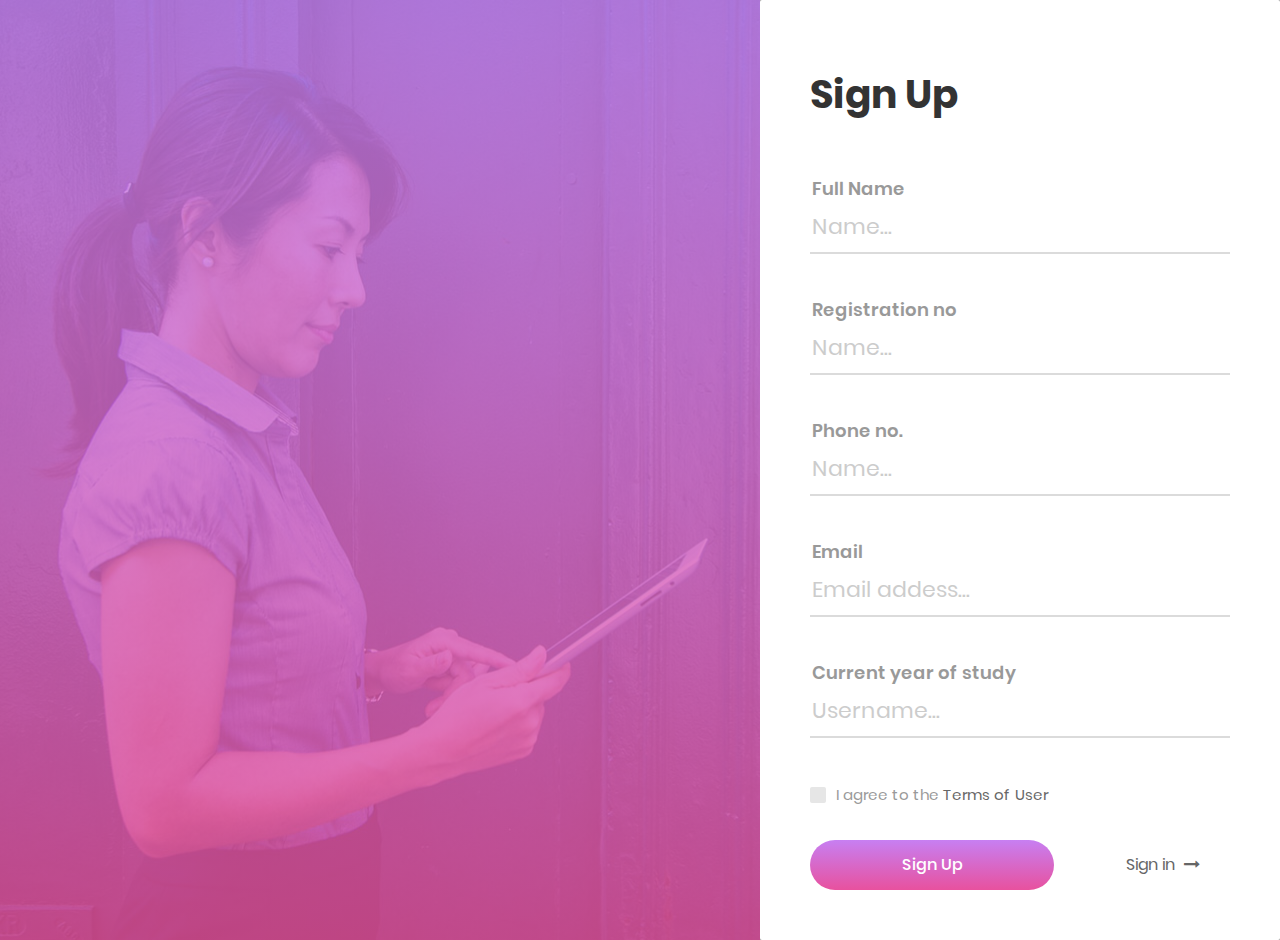
<file: Login_v13/index.html>
<!DOCTYPE html>
<html lang="en">
<head>
	<title>Login V13</title>
	<meta charset="UTF-8">
	<meta name="viewport" content="width=device-width, initial-scale=1">
<!--===============================================================================================-->	
	<link rel="icon" type="image/png" href="images/icons/favicon.ico"/>
<!--===============================================================================================-->
	<link rel="stylesheet" type="text/css" href="vendor/bootstrap/css/bootstrap.min.css">
<!--===============================================================================================-->
	<link rel="stylesheet" type="text/css" href="fonts/font-awesome-4.7.0/css/font-awesome.min.css">
<!--===============================================================================================-->
	<link rel="stylesheet" type="text/css" href="fonts/Linearicons-Free-v1.0.0/icon-font.min.css">
<!--===============================================================================================-->
	<link rel="stylesheet" type="text/css" href="fonts/iconic/css/material-design-iconic-font.min.css">
<!--===============================================================================================-->
	<link rel="stylesheet" type="text/css" href="vendor/animate/animate.css">
<!--===============================================================================================-->	
	<link rel="stylesheet" type="text/css" href="vendor/css-hamburgers/hamburgers.min.css">
<!--===============================================================================================-->
	<link rel="stylesheet" type="text/css" href="vendor/animsition/css/animsition.min.css">
<!--===============================================================================================-->
	<link rel="stylesheet" type="text/css" href="vendor/select2/select2.min.css">
<!--===============================================================================================-->	
	<link rel="stylesheet" type="text/css" href="vendor/daterangepicker/daterangepicker.css">
<!--===============================================================================================-->
	<link rel="stylesheet" type="text/css" href="css/util.css">
	<link rel="stylesheet" type="text/css" href="css/main.css">
<!--===============================================================================================-->
</head>
<body style="background-color: #999999;">
	
	<div class="limiter">
		<div class="container-login100">
			<div class="login100-more" style="background-image: url('images/bg-01.jpg');"></div>

			<div class="wrap-login100 p-l-50 p-r-50 p-t-72 p-b-50">
				<form class="login100-form validate-form">
					<span class="login100-form-title p-b-59">
						Sign Up
					</span>

					<div class="wrap-input100 validate-input" data-validate="Name is required">
						<span class="label-input100">Full Name</span>
						<input class="input100" type="text" name="name" placeholder="Name...">
						<span class="focus-input100"></span>
					</div>
					<div class="wrap-input100 validate-input" data-validate="Name is required">
						<span class="label-input100">Registration no</span>
						<input class="input100" type="text" name="name" placeholder="Name...">
						<span class="focus-input100"></span>
					</div>
					<div class="wrap-input100 validate-input" data-validate="Name is required">
						<span class="label-input100">Phone no.</span>
						<input class="input100" type="text" name="name" placeholder="Name...">
						<span class="focus-input100"></span>
					</div>

					<div class="wrap-input100 validate-input" data-validate = "Valid email is required: ex@abc.xyz">
						<span class="label-input100">Email</span>
						<input class="input100" type="text" name="email" placeholder="Email addess...">
						<span class="focus-input100"></span>
					</div>

					<div class="wrap-input100 validate-input" data-validate="Username is required">
						<span class="label-input100">Current year of study</span>
						<input class="input100" type="text" name="username" placeholder="Username...">
						<span class="focus-input100"></span>
					</div>

					<div class="flex-m w-full p-b-33">
						<div class="contact100-form-checkbox">
							<input class="input-checkbox100" id="ckb1" type="checkbox" name="remember-me">
							<label class="label-checkbox100" for="ckb1">
								<span class="txt1">
									I agree to the
									<a href="#" class="txt2 hov1">
										Terms of User
									</a>
								</span>
							</label>
						</div>

						
					</div>

					<div class="container-login100-form-btn">
						<div class="wrap-login100-form-btn">
							<div class="login100-form-bgbtn"></div>
							<button class="login100-form-btn">
								Sign Up
							</button>
						</div>

						<a href="#" class="dis-block txt3 hov1 p-r-30 p-t-10 p-b-10 p-l-30">
							Sign in
							<i class="fa fa-long-arrow-right m-l-5"></i>
						</a>
					</div>
				</form>
			</div>
		</div>
	</div>
	
<!--===============================================================================================-->
	<script src="vendor/jquery/jquery-3.2.1.min.js"></script>
<!--===============================================================================================-->
	<script src="vendor/animsition/js/animsition.min.js"></script>
<!--===============================================================================================-->
	<script src="vendor/bootstrap/js/popper.js"></script>
	<script src="vendor/bootstrap/js/bootstrap.min.js"></script>
<!--===============================================================================================-->
	<script src="vendor/select2/select2.min.js"></script>
<!--===============================================================================================-->
	<script src="vendor/daterangepicker/moment.min.js"></script>
	<script src="vendor/daterangepicker/daterangepicker.js"></script>
<!--===============================================================================================-->
	<script src="vendor/countdowntime/countdowntime.js"></script>
<!--===============================================================================================-->
	<script src="js/main.js"></script>

</body>
</html>
</file>
<file: Login_v13/vendor/daterangepicker/daterangepicker.css>
.daterangepicker {
  position: absolute;
  color: inherit;
  background-color: #fff;
  border-radius: 4px;
  width: 278px;
  padding: 4px;
  margin-top: 1px;
  top: 100px;
  left: 20px;
  /* Calendars */ }
  .daterangepicker:before, .daterangepicker:after {
    position: absolute;
    display: inline-block;
    border-bottom-color: rgba(0, 0, 0, 0.2);
    content: ''; }
  .daterangepicker:before {
    top: -7px;
    border-right: 7px solid transparent;
    border-left: 7px solid transparent;
    border-bottom: 7px solid #ccc; }
  .daterangepicker:after {
    top: -6px;
    border-right: 6px solid transparent;
    border-bottom: 6px solid #fff;
    border-left: 6px solid transparent; }
  .daterangepicker.opensleft:before {
    right: 9px; }
  .daterangepicker.opensleft:after {
    right: 10px; }
  .daterangepicker.openscenter:before {
    left: 0;
    right: 0;
    width: 0;
    margin-left: auto;
    margin-right: auto; }
  .daterangepicker.openscenter:after {
    left: 0;
    right: 0;
    width: 0;
    margin-left: auto;
    margin-right: auto; }
  .daterangepicker.opensright:before {
    left: 9px; }
  .daterangepicker.opensright:after {
    left: 10px; }
  .daterangepicker.dropup {
    margin-top: -5px; }
    .daterangepicker.dropup:before {
      top: initial;
      bottom: -7px;
      border-bottom: initial;
      border-top: 7px solid #ccc; }
    .daterangepicker.dropup:after {
      top: initial;
      bottom: -6px;
      border-bottom: initial;
      border-top: 6px solid #fff; }
  .daterangepicker.dropdown-menu {
    max-width: none;
    z-index: 3001; }
  .daterangepicker.single .ranges, .daterangepicker.single .calendar {
    float: none; }
  .daterangepicker.show-calendar .calendar {
    display: block; }
  .daterangepicker .calendar {
    display: none;
    max-width: 270px;
    margin: 4px; }
    .daterangepicker .calendar.single .calendar-table {
      border: none; }
    .daterangepicker .calendar th, .daterangepicker .calendar td {
      white-space: nowrap;
      text-align: center;
      min-width: 32px; }
  .daterangepicker .calendar-table {
    border: 1px solid #fff;
    padding: 4px;
    border-radius: 4px;
    background-color: #fff; }
  .daterangepicker table {
    width: 100%;
    margin: 0; }
  .daterangepicker td, .daterangepicker th {
    text-align: center;
    width: 20px;
    height: 20px;
    border-radius: 4px;
    border: 1px solid transparent;
    white-space: nowrap;
    cursor: pointer; }
    .daterangepicker td.available:hover, .daterangepicker th.available:hover {
      background-color: #eee;
      border-color: transparent;
      color: inherit; }
    .daterangepicker td.week, .daterangepicker th.week {
      font-size: 80%;
      color: #ccc; }
  .daterangepicker td.off, .daterangepicker td.off.in-range, .daterangepicker td.off.start-date, .daterangepicker td.off.end-date {
    background-color: #fff;
    border-color: transparent;
    color: #999; }
  .daterangepicker td.in-range {
    background-color: #ebf4f8;
    border-color: transparent;
    color: #000;
    border-radius: 0; }
  .daterangepicker td.start-date {
    border-radius: 4px 0 0 4px; }
  .daterangepicker td.end-date {
    border-radius: 0 4px 4px 0; }
  .daterangepicker td.start-date.end-date {
    border-radius: 4px; }
  .daterangepicker td.active, .daterangepicker td.active:hover {
    background-color: #357ebd;
    border-color: transparent;
    color: #fff; }
  .daterangepicker th.month {
    width: auto; }
  .daterangepicker td.disabled, .daterangepicker option.disabled {
    color: #999;
    cursor: not-allowed;
    text-decoration: line-through; }
  .daterangepicker select.monthselect, .daterangepicker select.yearselect {
    font-size: 12px;
    padding: 1px;
    height: auto;
    margin: 0;
    cursor: default; }
  .daterangepicker select.monthselect {
    margin-right: 2%;
    width: 56%; }
  .daterangepicker select.yearselect {
    width: 40%; }
  .daterangepicker select.hourselect, .daterangepicker select.minuteselect, .daterangepicker select.secondselect, .daterangepicker select.ampmselect {
    width: 50px;
    margin-bottom: 0; }
  .daterangepicker .input-mini {
    border: 1px solid #ccc;
    border-radius: 4px;
    color: #555;
    height: 30px;
    line-height: 30px;
    display: block;
    vertical-align: middle;
    margin: 0 0 5px 0;
    padding: 0 6px 0 28px;
    width: 100%; }
    .daterangepicker .input-mini.active {
      border: 1px solid #08c;
      border-radius: 4px; }
  .daterangepicker .daterangepicker_input {
    position: relative; }
    .daterangepicker .daterangepicker_input i {
      position: absolute;
      left: 8px;
      top: 8px; }
  .daterangepicker.rtl .input-mini {
    padding-right: 28px;
    padding-left: 6px; }
  .daterangepicker.rtl .daterangepicker_input i {
    left: auto;
    right: 8px; }
  .daterangepicker .calendar-time {
    text-align: center;
    margin: 5px auto;
    line-height: 30px;
    position: relative;
    padding-left: 28px; }
    .daterangepicker .calendar-time select.disabled {
      color: #ccc;
      cursor: not-allowed; }

.ranges {
  font-size: 11px;
  float: none;
  margin: 4px;
  text-align: left; }
  .ranges ul {
    list-style: none;
    margin: 0 auto;
    padding: 0;
    width: 100%; }
  .ranges li {
    font-size: 13px;
    background-color: #f5f5f5;
    border: 1px solid #f5f5f5;
    border-radius: 4px;
    color: #08c;
    padding: 3px 12px;
    margin-bottom: 8px;
    cursor: pointer; }
    .ranges li:hover {
      background-color: #08c;
      border: 1px solid #08c;
      color: #fff; }
    .ranges li.active {
      background-color: #08c;
      border: 1px solid #08c;
      color: #fff; }

/*  Larger Screen Styling */
@media (min-width: 564px) {
  .daterangepicker {
    width: auto; }
    .daterangepicker .ranges ul {
      width: 160px; }
    .daterangepicker.single .ranges ul {
      width: 100%; }
    .daterangepicker.single .calendar.left {
      clear: none; }
    .daterangepicker.single.ltr .ranges, .daterangepicker.single.ltr .calendar {
      float: left; }
    .daterangepicker.single.rtl .ranges, .daterangepicker.single.rtl .calendar {
      float: right; }
    .daterangepicker.ltr {
      direction: ltr;
      text-align: left; }
      .daterangepicker.ltr .calendar.left {
        clear: left;
        margin-right: 0; }
        .daterangepicker.ltr .calendar.left .calendar-table {
          border-right: none;
          border-top-right-radius: 0;
          border-bottom-right-radius: 0; }
      .daterangepicker.ltr .calendar.right {
        margin-left: 0; }
        .daterangepicker.ltr .calendar.right .calendar-table {
          border-left: none;
          border-top-left-radius: 0;
          border-bottom-left-radius: 0; }
      .daterangepicker.ltr .left .daterangepicker_input {
        padding-right: 12px; }
      .daterangepicker.ltr .calendar.left .calendar-table {
        padding-right: 12px; }
      .daterangepicker.ltr .ranges, .daterangepicker.ltr .calendar {
        float: left; }
    .daterangepicker.rtl {
      direction: rtl;
      text-align: right; }
      .daterangepicker.rtl .calendar.left {
        clear: right;
        margin-left: 0; }
        .daterangepicker.rtl .calendar.left .calendar-table {
          border-left: none;
          border-top-left-radius: 0;
          border-bottom-left-radius: 0; }
      .daterangepicker.rtl .calendar.right {
        margin-right: 0; }
        .daterangepicker.rtl .calendar.right .calendar-table {
          border-right: none;
          border-top-right-radius: 0;
          border-bottom-right-radius: 0; }
      .daterangepicker.rtl .left .daterangepicker_input {
        padding-left: 12px; }
      .daterangepicker.rtl .calendar.left .calendar-table {
        padding-left: 12px; }
      .daterangepicker.rtl .ranges, .daterangepicker.rtl .calendar {
        text-align: right;
        float: right; } }
@media (min-width: 730px) {
  .daterangepicker .ranges {
    width: auto; }
  .daterangepicker.ltr .ranges {
    float: left; }
  .daterangepicker.rtl .ranges {
    float: right; }
  .daterangepicker .calendar.left {
    clear: none !important; } }
</file>
<file: Login_v13/css/util.css>
/*[ FONT SIZE ]
///////////////////////////////////////////////////////////
*/
.fs-1 {font-size: 1px;}
.fs-2 {font-size: 2px;}
.fs-3 {font-size: 3px;}
.fs-4 {font-size: 4px;}
.fs-5 {font-size: 5px;}
.fs-6 {font-size: 6px;}
.fs-7 {font-size: 7px;}
.fs-8 {font-size: 8px;}
.fs-9 {font-size: 9px;}
.fs-10 {font-size: 10px;}
.fs-11 {font-size: 11px;}
.fs-12 {font-size: 12px;}
.fs-13 {font-size: 13px;}
.fs-14 {font-size: 14px;}
.fs-15 {font-size: 15px;}
.fs-16 {font-size: 16px;}
.fs-17 {font-size: 17px;}
.fs-18 {font-size: 18px;}
.fs-19 {font-size: 19px;}
.fs-20 {font-size: 20px;}
.fs-21 {font-size: 21px;}
.fs-22 {font-size: 22px;}
.fs-23 {font-size: 23px;}
.fs-24 {font-size: 24px;}
.fs-25 {font-size: 25px;}
.fs-26 {font-size: 26px;}
.fs-27 {font-size: 27px;}
.fs-28 {font-size: 28px;}
.fs-29 {font-size: 29px;}
.fs-30 {font-size: 30px;}
.fs-31 {font-size: 31px;}
.fs-32 {font-size: 32px;}
.fs-33 {font-size: 33px;}
.fs-34 {font-size: 34px;}
.fs-35 {font-size: 35px;}
.fs-36 {font-size: 36px;}
.fs-37 {font-size: 37px;}
.fs-38 {font-size: 38px;}
.fs-39 {font-size: 39px;}
.fs-40 {font-size: 40px;}
.fs-41 {font-size: 41px;}
.fs-42 {font-size: 42px;}
.fs-43 {font-size: 43px;}
.fs-44 {font-size: 44px;}
.fs-45 {font-size: 45px;}
.fs-46 {font-size: 46px;}
.fs-47 {font-size: 47px;}
.fs-48 {font-size: 48px;}
.fs-49 {font-size: 49px;}
.fs-50 {font-size: 50px;}
.fs-51 {font-size: 51px;}
.fs-52 {font-size: 52px;}
.fs-53 {font-size: 53px;}
.fs-54 {font-size: 54px;}
.fs-55 {font-size: 55px;}
.fs-56 {font-size: 56px;}
.fs-57 {font-size: 57px;}
.fs-58 {font-size: 58px;}
.fs-59 {font-size: 59px;}
.fs-60 {font-size: 60px;}
.fs-61 {font-size: 61px;}
.fs-62 {font-size: 62px;}
.fs-63 {font-size: 63px;}
.fs-64 {font-size: 64px;}
.fs-65 {font-size: 65px;}
.fs-66 {font-size: 66px;}
.fs-67 {font-size: 67px;}
.fs-68 {font-size: 68px;}
.fs-69 {font-size: 69px;}
.fs-70 {font-size: 70px;}
.fs-71 {font-size: 71px;}
.fs-72 {font-size: 72px;}
.fs-73 {font-size: 73px;}
.fs-74 {font-size: 74px;}
.fs-75 {font-size: 75px;}
.fs-76 {font-size: 76px;}
.fs-77 {font-size: 77px;}
.fs-78 {font-size: 78px;}
.fs-79 {font-size: 79px;}
.fs-80 {font-size: 80px;}
.fs-81 {font-size: 81px;}
.fs-82 {font-size: 82px;}
.fs-83 {font-size: 83px;}
.fs-84 {font-size: 84px;}
.fs-85 {font-size: 85px;}
.fs-86 {font-size: 86px;}
.fs-87 {font-size: 87px;}
.fs-88 {font-size: 88px;}
.fs-89 {font-size: 89px;}
.fs-90 {font-size: 90px;}
.fs-91 {font-size: 91px;}
.fs-92 {font-size: 92px;}
.fs-93 {font-size: 93px;}
.fs-94 {font-size: 94px;}
.fs-95 {font-size: 95px;}
.fs-96 {font-size: 96px;}
.fs-97 {font-size: 97px;}
.fs-98 {font-size: 98px;}
.fs-99 {font-size: 99px;}
.fs-100 {font-size: 100px;}
.fs-101 {font-size: 101px;}
.fs-102 {font-size: 102px;}
.fs-103 {font-size: 103px;}
.fs-104 {font-size: 104px;}
.fs-105 {font-size: 105px;}
.fs-106 {font-size: 106px;}
.fs-107 {font-size: 107px;}
.fs-108 {font-size: 108px;}
.fs-109 {font-size: 109px;}
.fs-110 {font-size: 110px;}
.fs-111 {font-size: 111px;}
.fs-112 {font-size: 112px;}
.fs-113 {font-size: 113px;}
.fs-114 {font-size: 114px;}
.fs-115 {font-size: 115px;}
.fs-116 {font-size: 116px;}
.fs-117 {font-size: 117px;}
.fs-118 {font-size: 118px;}
.fs-119 {font-size: 119px;}
.fs-120 {font-size: 120px;}
.fs-121 {font-size: 121px;}
.fs-122 {font-size: 122px;}
.fs-123 {font-size: 123px;}
.fs-124 {font-size: 124px;}
.fs-125 {font-size: 125px;}
.fs-126 {font-size: 126px;}
.fs-127 {font-size: 127px;}
.fs-128 {font-size: 128px;}
.fs-129 {font-size: 129px;}
.fs-130 {font-size: 130px;}
.fs-131 {font-size: 131px;}
.fs-132 {font-size: 132px;}
.fs-133 {font-size: 133px;}
.fs-134 {font-size: 134px;}
.fs-135 {font-size: 135px;}
.fs-136 {font-size: 136px;}
.fs-137 {font-size: 137px;}
.fs-138 {font-size: 138px;}
.fs-139 {font-size: 139px;}
.fs-140 {font-size: 140px;}
.fs-141 {font-size: 141px;}
.fs-142 {font-size: 142px;}
.fs-143 {font-size: 143px;}
.fs-144 {font-size: 144px;}
.fs-145 {font-size: 145px;}
.fs-146 {font-size: 146px;}
.fs-147 {font-size: 147px;}
.fs-148 {font-size: 148px;}
.fs-149 {font-size: 149px;}
.fs-150 {font-size: 150px;}
.fs-151 {font-size: 151px;}
.fs-152 {font-size: 152px;}
.fs-153 {font-size: 153px;}
.fs-154 {font-size: 154px;}
.fs-155 {font-size: 155px;}
.fs-156 {font-size: 156px;}
.fs-157 {font-size: 157px;}
.fs-158 {font-size: 158px;}
.fs-159 {font-size: 159px;}
.fs-160 {font-size: 160px;}
.fs-161 {font-size: 161px;}
.fs-162 {font-size: 162px;}
.fs-163 {font-size: 163px;}
.fs-164 {font-size: 164px;}
.fs-165 {font-size: 165px;}
.fs-166 {font-size: 166px;}
.fs-167 {font-size: 167px;}
.fs-168 {font-size: 168px;}
.fs-169 {font-size: 169px;}
.fs-170 {font-size: 170px;}
.fs-171 {font-size: 171px;}
.fs-172 {font-size: 172px;}
.fs-173 {font-size: 173px;}
.fs-174 {font-size: 174px;}
.fs-175 {font-size: 175px;}
.fs-176 {font-size: 176px;}
.fs-177 {font-size: 177px;}
.fs-178 {font-size: 178px;}
.fs-179 {font-size: 179px;}
.fs-180 {font-size: 180px;}
.fs-181 {font-size: 181px;}
.fs-182 {font-size: 182px;}
.fs-183 {font-size: 183px;}
.fs-184 {font-size: 184px;}
.fs-185 {font-size: 185px;}
.fs-186 {font-size: 186px;}
.fs-187 {font-size: 187px;}
.fs-188 {font-size: 188px;}
.fs-189 {font-size: 189px;}
.fs-190 {font-size: 190px;}
.fs-191 {font-size: 191px;}
.fs-192 {font-size: 192px;}
.fs-193 {font-size: 193px;}
.fs-194 {font-size: 194px;}
.fs-195 {font-size: 195px;}
.fs-196 {font-size: 196px;}
.fs-197 {font-size: 197px;}
.fs-198 {font-size: 198px;}
.fs-199 {font-size: 199px;}
.fs-200 {font-size: 200px;}

/*[ PADDING ]
///////////////////////////////////////////////////////////
*/
.p-t-0 {padding-top: 0px;}
.p-t-1 {padding-top: 1px;}
.p-t-2 {padding-top: 2px;}
.p-t-3 {padding-top: 3px;}
.p-t-4 {padding-top: 4px;}
.p-t-5 {padding-top: 5px;}
.p-t-6 {padding-top: 6px;}
.p-t-7 {padding-top: 7px;}
.p-t-8 {padding-top: 8px;}
.p-t-9 {padding-top: 9px;}
.p-t-10 {padding-top: 10px;}
.p-t-11 {padding-top: 11px;}
.p-t-12 {padding-top: 12px;}
.p-t-13 {padding-top: 13px;}
.p-t-14 {padding-top: 14px;}
.p-t-15 {padding-top: 15px;}
.p-t-16 {padding-top: 16px;}
.p-t-17 {padding-top: 17px;}
.p-t-18 {padding-top: 18px;}
.p-t-19 {padding-top: 19px;}
.p-t-20 {padding-top: 20px;}
.p-t-21 {padding-top: 21px;}
.p-t-22 {padding-top: 22px;}
.p-t-23 {padding-top: 23px;}
.p-t-24 {padding-top: 24px;}
.p-t-25 {padding-top: 25px;}
.p-t-26 {padding-top: 26px;}
.p-t-27 {padding-top: 27px;}
.p-t-28 {padding-top: 28px;}
.p-t-29 {padding-top: 29px;}
.p-t-30 {padding-top: 30px;}
.p-t-31 {padding-top: 31px;}
.p-t-32 {padding-top: 32px;}
.p-t-33 {padding-top: 33px;}
.p-t-34 {padding-top: 34px;}
.p-t-35 {padding-top: 35px;}
.p-t-36 {padding-top: 36px;}
.p-t-37 {padding-top: 37px;}
.p-t-38 {padding-top: 38px;}
.p-t-39 {padding-top: 39px;}
.p-t-40 {padding-top: 40px;}
.p-t-41 {padding-top: 41px;}
.p-t-42 {padding-top: 42px;}
.p-t-43 {padding-top: 43px;}
.p-t-44 {padding-top: 44px;}
.p-t-45 {padding-top: 45px;}
.p-t-46 {padding-top: 46px;}
.p-t-47 {padding-top: 47px;}
.p-t-48 {padding-top: 48px;}
.p-t-49 {padding-top: 49px;}
.p-t-50 {padding-top: 50px;}
.p-t-51 {padding-top: 51px;}
.p-t-52 {padding-top: 52px;}
.p-t-53 {padding-top: 53px;}
.p-t-54 {padding-top: 54px;}
.p-t-55 {padding-top: 55px;}
.p-t-56 {padding-top: 56px;}
.p-t-57 {padding-top: 57px;}
.p-t-58 {padding-top: 58px;}
.p-t-59 {padding-top: 59px;}
.p-t-60 {padding-top: 60px;}
.p-t-61 {padding-top: 61px;}
.p-t-62 {padding-top: 62px;}
.p-t-63 {padding-top: 63px;}
.p-t-64 {padding-top: 64px;}
.p-t-65 {padding-top: 65px;}
.p-t-66 {padding-top: 66px;}
.p-t-67 {padding-top: 67px;}
.p-t-68 {padding-top: 68px;}
.p-t-69 {padding-top: 69px;}
.p-t-70 {padding-top: 70px;}
.p-t-71 {padding-top: 71px;}
.p-t-72 {padding-top: 72px;}
.p-t-73 {padding-top: 73px;}
.p-t-74 {padding-top: 74px;}
.p-t-75 {padding-top: 75px;}
.p-t-76 {padding-top: 76px;}
.p-t-77 {padding-top: 77px;}
.p-t-78 {padding-top: 78px;}
.p-t-79 {padding-top: 79px;}
.p-t-80 {padding-top: 80px;}
.p-t-81 {padding-top: 81px;}
.p-t-82 {padding-top: 82px;}
.p-t-83 {padding-top: 83px;}
.p-t-84 {padding-top: 84px;}
.p-t-85 {padding-top: 85px;}
.p-t-86 {padding-top: 86px;}
.p-t-87 {padding-top: 87px;}
.p-t-88 {padding-top: 88px;}
.p-t-89 {padding-top: 89px;}
.p-t-90 {padding-top: 90px;}
.p-t-91 {padding-top: 91px;}
.p-t-92 {padding-top: 92px;}
.p-t-93 {padding-top: 93px;}
.p-t-94 {padding-top: 94px;}
.p-t-95 {padding-top: 95px;}
.p-t-96 {padding-top: 96px;}
.p-t-97 {padding-top: 97px;}
.p-t-98 {padding-top: 98px;}
.p-t-99 {padding-top: 99px;}
.p-t-100 {padding-top: 100px;}
.p-t-101 {padding-top: 101px;}
.p-t-102 {padding-top: 102px;}
.p-t-103 {padding-top: 103px;}
.p-t-104 {padding-top: 104px;}
.p-t-105 {padding-top: 105px;}
.p-t-106 {padding-top: 106px;}
.p-t-107 {padding-top: 107px;}
.p-t-108 {padding-top: 108px;}
.p-t-109 {padding-top: 109px;}
.p-t-110 {padding-top: 110px;}
.p-t-111 {padding-top: 111px;}
.p-t-112 {padding-top: 112px;}
.p-t-113 {padding-top: 113px;}
.p-t-114 {padding-top: 114px;}
.p-t-115 {padding-top: 115px;}
.p-t-116 {padding-top: 116px;}
.p-t-117 {padding-top: 117px;}
.p-t-118 {padding-top: 118px;}
.p-t-119 {padding-top: 119px;}
.p-t-120 {padding-top: 120px;}
.p-t-121 {padding-top: 121px;}
.p-t-122 {padding-top: 122px;}
.p-t-123 {padding-top: 123px;}
.p-t-124 {padding-top: 124px;}
.p-t-125 {padding-top: 125px;}
.p-t-126 {padding-top: 126px;}
.p-t-127 {padding-top: 127px;}
.p-t-128 {padding-top: 128px;}
.p-t-129 {padding-top: 129px;}
.p-t-130 {padding-top: 130px;}
.p-t-131 {padding-top: 131px;}
.p-t-132 {padding-top: 132px;}
.p-t-133 {padding-top: 133px;}
.p-t-134 {padding-top: 134px;}
.p-t-135 {padding-top: 135px;}
.p-t-136 {padding-top: 136px;}
.p-t-137 {padding-top: 137px;}
.p-t-138 {padding-top: 138px;}
.p-t-139 {padding-top: 139px;}
.p-t-140 {padding-top: 140px;}
.p-t-141 {padding-top: 141px;}
.p-t-142 {padding-top: 142px;}
.p-t-143 {padding-top: 143px;}
.p-t-144 {padding-top: 144px;}
.p-t-145 {padding-top: 145px;}
.p-t-146 {padding-top: 146px;}
.p-t-147 {padding-top: 147px;}
.p-t-148 {padding-top: 148px;}
.p-t-149 {padding-top: 149px;}
.p-t-150 {padding-top: 150px;}
.p-t-151 {padding-top: 151px;}
.p-t-152 {padding-top: 152px;}
.p-t-153 {padding-top: 153px;}
.p-t-154 {padding-top: 154px;}
.p-t-155 {padding-top: 155px;}
.p-t-156 {padding-top: 156px;}
.p-t-157 {padding-top: 157px;}
.p-t-158 {padding-top: 158px;}
.p-t-159 {padding-top: 159px;}
.p-t-160 {padding-top: 160px;}
.p-t-161 {padding-top: 161px;}
.p-t-162 {padding-top: 162px;}
.p-t-163 {padding-top: 163px;}
.p-t-164 {padding-top: 164px;}
.p-t-165 {padding-top: 165px;}
.p-t-166 {padding-top: 166px;}
.p-t-167 {padding-top: 167px;}
.p-t-168 {padding-top: 168px;}
.p-t-169 {padding-top: 169px;}
.p-t-170 {padding-top: 170px;}
.p-t-171 {padding-top: 171px;}
.p-t-172 {padding-top: 172px;}
.p-t-173 {padding-top: 173px;}
.p-t-174 {padding-top: 174px;}
.p-t-175 {padding-top: 175px;}
.p-t-176 {padding-top: 176px;}
.p-t-177 {padding-top: 177px;}
.p-t-178 {padding-top: 178px;}
.p-t-179 {padding-top: 179px;}
.p-t-180 {padding-top: 180px;}
.p-t-181 {padding-top: 181px;}
.p-t-182 {padding-top: 182px;}
.p-t-183 {padding-top: 183px;}
.p-t-184 {padding-top: 184px;}
.p-t-185 {padding-top: 185px;}
.p-t-186 {padding-top: 186px;}
.p-t-187 {padding-top: 187px;}
.p-t-188 {padding-top: 188px;}
.p-t-189 {padding-top: 189px;}
.p-t-190 {padding-top: 190px;}
.p-t-191 {padding-top: 191px;}
.p-t-192 {padding-top: 192px;}
.p-t-193 {padding-top: 193px;}
.p-t-194 {padding-top: 194px;}
.p-t-195 {padding-top: 195px;}
.p-t-196 {padding-top: 196px;}
.p-t-197 {padding-top: 197px;}
.p-t-198 {padding-top: 198px;}
.p-t-199 {padding-top: 199px;}
.p-t-200 {padding-top: 200px;}
.p-t-201 {padding-top: 201px;}
.p-t-202 {padding-top: 202px;}
.p-t-203 {padding-top: 203px;}
.p-t-204 {padding-top: 204px;}
.p-t-205 {padding-top: 205px;}
.p-t-206 {padding-top: 206px;}
.p-t-207 {padding-top: 207px;}
.p-t-208 {padding-top: 208px;}
.p-t-209 {padding-top: 209px;}
.p-t-210 {padding-top: 210px;}
.p-t-211 {padding-top: 211px;}
.p-t-212 {padding-top: 212px;}
.p-t-213 {padding-top: 213px;}
.p-t-214 {padding-top: 214px;}
.p-t-215 {padding-top: 215px;}
.p-t-216 {padding-top: 216px;}
.p-t-217 {padding-top: 217px;}
.p-t-218 {padding-top: 218px;}
.p-t-219 {padding-top: 219px;}
.p-t-220 {padding-top: 220px;}
.p-t-221 {padding-top: 221px;}
.p-t-222 {padding-top: 222px;}
.p-t-223 {padding-top: 223px;}
.p-t-224 {padding-top: 224px;}
.p-t-225 {padding-top: 225px;}
.p-t-226 {padding-top: 226px;}
.p-t-227 {padding-top: 227px;}
.p-t-228 {padding-top: 228px;}
.p-t-229 {padding-top: 229px;}
.p-t-230 {padding-top: 230px;}
.p-t-231 {padding-top: 231px;}
.p-t-232 {padding-top: 232px;}
.p-t-233 {padding-top: 233px;}
.p-t-234 {padding-top: 234px;}
.p-t-235 {padding-top: 235px;}
.p-t-236 {padding-top: 236px;}
.p-t-237 {padding-top: 237px;}
.p-t-238 {padding-top: 238px;}
.p-t-239 {padding-top: 239px;}
.p-t-240 {padding-top: 240px;}
.p-t-241 {padding-top: 241px;}
.p-t-242 {padding-top: 242px;}
.p-t-243 {padding-top: 243px;}
.p-t-244 {padding-top: 244px;}
.p-t-245 {padding-top: 245px;}
.p-t-246 {padding-top: 246px;}
.p-t-247 {padding-top: 247px;}
.p-t-248 {padding-top: 248px;}
.p-t-249 {padding-top: 249px;}
.p-t-250 {padding-top: 250px;}
.p-b-0 {padding-bottom: 0px;}
.p-b-1 {padding-bottom: 1px;}
.p-b-2 {padding-bottom: 2px;}
.p-b-3 {padding-bottom: 3px;}
.p-b-4 {padding-bottom: 4px;}
.p-b-5 {padding-bottom: 5px;}
.p-b-6 {padding-bottom: 6px;}
.p-b-7 {padding-bottom: 7px;}
.p-b-8 {padding-bottom: 8px;}
.p-b-9 {padding-bottom: 9px;}
.p-b-10 {padding-bottom: 10px;}
.p-b-11 {padding-bottom: 11px;}
.p-b-12 {padding-bottom: 12px;}
.p-b-13 {padding-bottom: 13px;}
.p-b-14 {padding-bottom: 14px;}
.p-b-15 {padding-bottom: 15px;}
.p-b-16 {padding-bottom: 16px;}
.p-b-17 {padding-bottom: 17px;}
.p-b-18 {padding-bottom: 18px;}
.p-b-19 {padding-bottom: 19px;}
.p-b-20 {padding-bottom: 20px;}
.p-b-21 {padding-bottom: 21px;}
.p-b-22 {padding-bottom: 22px;}
.p-b-23 {padding-bottom: 23px;}
.p-b-24 {padding-bottom: 24px;}
.p-b-25 {padding-bottom: 25px;}
.p-b-26 {padding-bottom: 26px;}
.p-b-27 {padding-bottom: 27px;}
.p-b-28 {padding-bottom: 28px;}
.p-b-29 {padding-bottom: 29px;}
.p-b-30 {padding-bottom: 30px;}
.p-b-31 {padding-bottom: 31px;}
.p-b-32 {padding-bottom: 32px;}
.p-b-33 {padding-bottom: 33px;}
.p-b-34 {padding-bottom: 34px;}
.p-b-35 {padding-bottom: 35px;}
.p-b-36 {padding-bottom: 36px;}
.p-b-37 {padding-bottom: 37px;}
.p-b-38 {padding-bottom: 38px;}
.p-b-39 {padding-bottom: 39px;}
.p-b-40 {padding-bottom: 40px;}
.p-b-41 {padding-bottom: 41px;}
.p-b-42 {padding-bottom: 42px;}
.p-b-43 {padding-bottom: 43px;}
.p-b-44 {padding-bottom: 44px;}
.p-b-45 {padding-bottom: 45px;}
.p-b-46 {padding-bottom: 46px;}
.p-b-47 {padding-bottom: 47px;}
.p-b-48 {padding-bottom: 48px;}
.p-b-49 {padding-bottom: 49px;}
.p-b-50 {padding-bottom: 50px;}
.p-b-51 {padding-bottom: 51px;}
.p-b-52 {padding-bottom: 52px;}
.p-b-53 {padding-bottom: 53px;}
.p-b-54 {padding-bottom: 54px;}
.p-b-55 {padding-bottom: 55px;}
.p-b-56 {padding-bottom: 56px;}
.p-b-57 {padding-bottom: 57px;}
.p-b-58 {padding-bottom: 58px;}
.p-b-59 {padding-bottom: 59px;}
.p-b-60 {padding-bottom: 60px;}
.p-b-61 {padding-bottom: 61px;}
.p-b-62 {padding-bottom: 62px;}
.p-b-63 {padding-bottom: 63px;}
.p-b-64 {padding-bottom: 64px;}
.p-b-65 {padding-bottom: 65px;}
.p-b-66 {padding-bottom: 66px;}
.p-b-67 {padding-bottom: 67px;}
.p-b-68 {padding-bottom: 68px;}
.p-b-69 {padding-bottom: 69px;}
.p-b-70 {padding-bottom: 70px;}
.p-b-71 {padding-bottom: 71px;}
.p-b-72 {padding-bottom: 72px;}
.p-b-73 {padding-bottom: 73px;}
.p-b-74 {padding-bottom: 74px;}
.p-b-75 {padding-bottom: 75px;}
.p-b-76 {padding-bottom: 76px;}
.p-b-77 {padding-bottom: 77px;}
.p-b-78 {padding-bottom: 78px;}
.p-b-79 {padding-bottom: 79px;}
.p-b-80 {padding-bottom: 80px;}
.p-b-81 {padding-bottom: 81px;}
.p-b-82 {padding-bottom: 82px;}
.p-b-83 {padding-bottom: 83px;}
.p-b-84 {padding-bottom: 84px;}
.p-b-85 {padding-bottom: 85px;}
.p-b-86 {padding-bottom: 86px;}
.p-b-87 {padding-bottom: 87px;}
.p-b-88 {padding-bottom: 88px;}
.p-b-89 {padding-bottom: 89px;}
.p-b-90 {padding-bottom: 90px;}
.p-b-91 {padding-bottom: 91px;}
.p-b-92 {padding-bottom: 92px;}
.p-b-93 {padding-bottom: 93px;}
.p-b-94 {padding-bottom: 94px;}
.p-b-95 {padding-bottom: 95px;}
.p-b-96 {padding-bottom: 96px;}
.p-b-97 {padding-bottom: 97px;}
.p-b-98 {padding-bottom: 98px;}
.p-b-99 {padding-bottom: 99px;}
.p-b-100 {padding-bottom: 100px;}
.p-b-101 {padding-bottom: 101px;}
.p-b-102 {padding-bottom: 102px;}
.p-b-103 {padding-bottom: 103px;}
.p-b-104 {padding-bottom: 104px;}
.p-b-105 {padding-bottom: 105px;}
.p-b-106 {padding-bottom: 106px;}
.p-b-107 {padding-bottom: 107px;}
.p-b-108 {padding-bottom: 108px;}
.p-b-109 {padding-bottom: 109px;}
.p-b-110 {padding-bottom: 110px;}
.p-b-111 {padding-bottom: 111px;}
.p-b-112 {padding-bottom: 112px;}
.p-b-113 {padding-bottom: 113px;}
.p-b-114 {padding-bottom: 114px;}
.p-b-115 {padding-bottom: 115px;}
.p-b-116 {padding-bottom: 116px;}
.p-b-117 {padding-bottom: 117px;}
.p-b-118 {padding-bottom: 118px;}
.p-b-119 {padding-bottom: 119px;}
.p-b-120 {padding-bottom: 120px;}
.p-b-121 {padding-bottom: 121px;}
.p-b-122 {padding-bottom: 122px;}
.p-b-123 {padding-bottom: 123px;}
.p-b-124 {padding-bottom: 124px;}
.p-b-125 {padding-bottom: 125px;}
.p-b-126 {padding-bottom: 126px;}
.p-b-127 {padding-bottom: 127px;}
.p-b-128 {padding-bottom: 128px;}
.p-b-129 {padding-bottom: 129px;}
.p-b-130 {padding-bottom: 130px;}
.p-b-131 {padding-bottom: 131px;}
.p-b-132 {padding-bottom: 132px;}
.p-b-133 {padding-bottom: 133px;}
.p-b-134 {padding-bottom: 134px;}
.p-b-135 {padding-bottom: 135px;}
.p-b-136 {padding-bottom: 136px;}
.p-b-137 {padding-bottom: 137px;}
.p-b-138 {padding-bottom: 138px;}
.p-b-139 {padding-bottom: 139px;}
.p-b-140 {padding-bottom: 140px;}
.p-b-141 {padding-bottom: 141px;}
.p-b-142 {padding-bottom: 142px;}
.p-b-143 {padding-bottom: 143px;}
.p-b-144 {padding-bottom: 144px;}
.p-b-145 {padding-bottom: 145px;}
.p-b-146 {padding-bottom: 146px;}
.p-b-147 {padding-bottom: 147px;}
.p-b-148 {padding-bottom: 148px;}
.p-b-149 {padding-bottom: 149px;}
.p-b-150 {padding-bottom: 150px;}
.p-b-151 {padding-bottom: 151px;}
.p-b-152 {padding-bottom: 152px;}
.p-b-153 {padding-bottom: 153px;}
.p-b-154 {padding-bottom: 154px;}
.p-b-155 {padding-bottom: 155px;}
.p-b-156 {padding-bottom: 156px;}
.p-b-157 {padding-bottom: 157px;}
.p-b-158 {padding-bottom: 158px;}
.p-b-159 {padding-bottom: 159px;}
.p-b-160 {padding-bottom: 160px;}
.p-b-161 {padding-bottom: 161px;}
.p-b-162 {padding-bottom: 162px;}
.p-b-163 {padding-bottom: 163px;}
.p-b-164 {padding-bottom: 164px;}
.p-b-165 {padding-bottom: 165px;}
.p-b-166 {padding-bottom: 166px;}
.p-b-167 {padding-bottom: 167px;}
.p-b-168 {padding-bottom: 168px;}
.p-b-169 {padding-bottom: 169px;}
.p-b-170 {padding-bottom: 170px;}
.p-b-171 {padding-bottom: 171px;}
.p-b-172 {padding-bottom: 172px;}
.p-b-173 {padding-bottom: 173px;}
.p-b-174 {padding-bottom: 174px;}
.p-b-175 {padding-bottom: 175px;}
.p-b-176 {padding-bottom: 176px;}
.p-b-177 {padding-bottom: 177px;}
.p-b-178 {padding-bottom: 178px;}
.p-b-179 {padding-bottom: 179px;}
.p-b-180 {padding-bottom: 180px;}
.p-b-181 {padding-bottom: 181px;}
.p-b-182 {padding-bottom: 182px;}
.p-b-183 {padding-bottom: 183px;}
.p-b-184 {padding-bottom: 184px;}
.p-b-185 {padding-bottom: 185px;}
.p-b-186 {padding-bottom: 186px;}
.p-b-187 {padding-bottom: 187px;}
.p-b-188 {padding-bottom: 188px;}
.p-b-189 {padding-bottom: 189px;}
.p-b-190 {padding-bottom: 190px;}
.p-b-191 {padding-bottom: 191px;}
.p-b-192 {padding-bottom: 192px;}
.p-b-193 {padding-bottom: 193px;}
.p-b-194 {padding-bottom: 194px;}
.p-b-195 {padding-bottom: 195px;}
.p-b-196 {padding-bottom: 196px;}
.p-b-197 {padding-bottom: 197px;}
.p-b-198 {padding-bottom: 198px;}
.p-b-199 {padding-bottom: 199px;}
.p-b-200 {padding-bottom: 200px;}
.p-b-201 {padding-bottom: 201px;}
.p-b-202 {padding-bottom: 202px;}
.p-b-203 {padding-bottom: 203px;}
.p-b-204 {padding-bottom: 204px;}
.p-b-205 {padding-bottom: 205px;}
.p-b-206 {padding-bottom: 206px;}
.p-b-207 {padding-bottom: 207px;}
.p-b-208 {padding-bottom: 208px;}
.p-b-209 {padding-bottom: 209px;}
.p-b-210 {padding-bottom: 210px;}
.p-b-211 {padding-bottom: 211px;}
.p-b-212 {padding-bottom: 212px;}
.p-b-213 {padding-bottom: 213px;}
.p-b-214 {padding-bottom: 214px;}
.p-b-215 {padding-bottom: 215px;}
.p-b-216 {padding-bottom: 216px;}
.p-b-217 {padding-bottom: 217px;}
.p-b-218 {padding-bottom: 218px;}
.p-b-219 {padding-bottom: 219px;}
.p-b-220 {padding-bottom: 220px;}
.p-b-221 {padding-bottom: 221px;}
.p-b-222 {padding-bottom: 222px;}
.p-b-223 {padding-bottom: 223px;}
.p-b-224 {padding-bottom: 224px;}
.p-b-225 {padding-bottom: 225px;}
.p-b-226 {padding-bottom: 226px;}
.p-b-227 {padding-bottom: 227px;}
.p-b-228 {padding-bottom: 228px;}
.p-b-229 {padding-bottom: 229px;}
.p-b-230 {padding-bottom: 230px;}
.p-b-231 {padding-bottom: 231px;}
.p-b-232 {padding-bottom: 232px;}
.p-b-233 {padding-bottom: 233px;}
.p-b-234 {padding-bottom: 234px;}
.p-b-235 {padding-bottom: 235px;}
.p-b-236 {padding-bottom: 236px;}
.p-b-237 {padding-bottom: 237px;}
.p-b-238 {padding-bottom: 238px;}
.p-b-239 {padding-bottom: 239px;}
.p-b-240 {padding-bottom: 240px;}
.p-b-241 {padding-bottom: 241px;}
.p-b-242 {padding-bottom: 242px;}
.p-b-243 {padding-bottom: 243px;}
.p-b-244 {padding-bottom: 244px;}
.p-b-245 {padding-bottom: 245px;}
.p-b-246 {padding-bottom: 246px;}
.p-b-247 {padding-bottom: 247px;}
.p-b-248 {padding-bottom: 248px;}
.p-b-249 {padding-bottom: 249px;}
.p-b-250 {padding-bottom: 250px;}
.p-l-0 {padding-left: 0px;}
.p-l-1 {padding-left: 1px;}
.p-l-2 {padding-left: 2px;}
.p-l-3 {padding-left: 3px;}
.p-l-4 {padding-left: 4px;}
.p-l-5 {padding-left: 5px;}
.p-l-6 {padding-left: 6px;}
.p-l-7 {padding-left: 7px;}
.p-l-8 {padding-left: 8px;}
.p-l-9 {padding-left: 9px;}
.p-l-10 {padding-left: 10px;}
.p-l-11 {padding-left: 11px;}
.p-l-12 {padding-left: 12px;}
.p-l-13 {padding-left: 13px;}
.p-l-14 {padding-left: 14px;}
.p-l-15 {padding-left: 15px;}
.p-l-16 {padding-left: 16px;}
.p-l-17 {padding-left: 17px;}
.p-l-18 {padding-left: 18px;}
.p-l-19 {padding-left: 19px;}
.p-l-20 {padding-left: 20px;}
.p-l-21 {padding-left: 21px;}
.p-l-22 {padding-left: 22px;}
.p-l-23 {padding-left: 23px;}
.p-l-24 {padding-left: 24px;}
.p-l-25 {padding-left: 25px;}
.p-l-26 {padding-left: 26px;}
.p-l-27 {padding-left: 27px;}
.p-l-28 {padding-left: 28px;}
.p-l-29 {padding-left: 29px;}
.p-l-30 {padding-left: 30px;}
.p-l-31 {padding-left: 31px;}
.p-l-32 {padding-left: 32px;}
.p-l-33 {padding-left: 33px;}
.p-l-34 {padding-left: 34px;}
.p-l-35 {padding-left: 35px;}
.p-l-36 {padding-left: 36px;}
.p-l-37 {padding-left: 37px;}
.p-l-38 {padding-left: 38px;}
.p-l-39 {padding-left: 39px;}
.p-l-40 {padding-left: 40px;}
.p-l-41 {padding-left: 41px;}
.p-l-42 {padding-left: 42px;}
.p-l-43 {padding-left: 43px;}
.p-l-44 {padding-left: 44px;}
.p-l-45 {padding-left: 45px;}
.p-l-46 {padding-left: 46px;}
.p-l-47 {padding-left: 47px;}
.p-l-48 {padding-left: 48px;}
.p-l-49 {padding-left: 49px;}
.p-l-50 {padding-left: 50px;}
.p-l-51 {padding-left: 51px;}
.p-l-52 {padding-left: 52px;}
.p-l-53 {padding-left: 53px;}
.p-l-54 {padding-left: 54px;}
.p-l-55 {padding-left: 55px;}
.p-l-56 {padding-left: 56px;}
.p-l-57 {padding-left: 57px;}
.p-l-58 {padding-left: 58px;}
.p-l-59 {padding-left: 59px;}
.p-l-60 {padding-left: 60px;}
.p-l-61 {padding-left: 61px;}
.p-l-62 {padding-left: 62px;}
.p-l-63 {padding-left: 63px;}
.p-l-64 {padding-left: 64px;}
.p-l-65 {padding-left: 65px;}
.p-l-66 {padding-left: 66px;}
.p-l-67 {padding-left: 67px;}
.p-l-68 {padding-left: 68px;}
.p-l-69 {padding-left: 69px;}
.p-l-70 {padding-left: 70px;}
.p-l-71 {padding-left: 71px;}
.p-l-72 {padding-left: 72px;}
.p-l-73 {padding-left: 73px;}
.p-l-74 {padding-left: 74px;}
.p-l-75 {padding-left: 75px;}
.p-l-76 {padding-left: 76px;}
.p-l-77 {padding-left: 77px;}
.p-l-78 {padding-left: 78px;}
.p-l-79 {padding-left: 79px;}
.p-l-80 {padding-left: 80px;}
.p-l-81 {padding-left: 81px;}
.p-l-82 {padding-left: 82px;}
.p-l-83 {padding-left: 83px;}
.p-l-84 {padding-left: 84px;}
.p-l-85 {padding-left: 85px;}
.p-l-86 {padding-left: 86px;}
.p-l-87 {padding-left: 87px;}
.p-l-88 {padding-left: 88px;}
.p-l-89 {padding-left: 89px;}
.p-l-90 {padding-left: 90px;}
.p-l-91 {padding-left: 91px;}
.p-l-92 {padding-left: 92px;}
.p-l-93 {padding-left: 93px;}
.p-l-94 {padding-left: 94px;}
.p-l-95 {padding-left: 95px;}
.p-l-96 {padding-left: 96px;}
.p-l-97 {padding-left: 97px;}
.p-l-98 {padding-left: 98px;}
.p-l-99 {padding-left: 99px;}
.p-l-100 {padding-left: 100px;}
.p-l-101 {padding-left: 101px;}
.p-l-102 {padding-left: 102px;}
.p-l-103 {padding-left: 103px;}
.p-l-104 {padding-left: 104px;}
.p-l-105 {padding-left: 105px;}
.p-l-106 {padding-left: 106px;}
.p-l-107 {padding-left: 107px;}
.p-l-108 {padding-left: 108px;}
.p-l-109 {padding-left: 109px;}
.p-l-110 {padding-left: 110px;}
.p-l-111 {padding-left: 111px;}
.p-l-112 {padding-left: 112px;}
.p-l-113 {padding-left: 113px;}
.p-l-114 {padding-left: 114px;}
.p-l-115 {padding-left: 115px;}
.p-l-116 {padding-left: 116px;}
.p-l-117 {padding-left: 117px;}
.p-l-118 {padding-left: 118px;}
.p-l-119 {padding-left: 119px;}
.p-l-120 {padding-left: 120px;}
.p-l-121 {padding-left: 121px;}
.p-l-122 {padding-left: 122px;}
.p-l-123 {padding-left: 123px;}
.p-l-124 {padding-left: 124px;}
.p-l-125 {padding-left: 125px;}
.p-l-126 {padding-left: 126px;}
.p-l-127 {padding-left: 127px;}
.p-l-128 {padding-left: 128px;}
.p-l-129 {padding-left: 129px;}
.p-l-130 {padding-left: 130px;}
.p-l-131 {padding-left: 131px;}
.p-l-132 {padding-left: 132px;}
.p-l-133 {padding-left: 133px;}
.p-l-134 {padding-left: 134px;}
.p-l-135 {padding-left: 135px;}
.p-l-136 {padding-left: 136px;}
.p-l-137 {padding-left: 137px;}
.p-l-138 {padding-left: 138px;}
.p-l-139 {padding-left: 139px;}
.p-l-140 {padding-left: 140px;}
.p-l-141 {padding-left: 141px;}
.p-l-142 {padding-left: 142px;}
.p-l-143 {padding-left: 143px;}
.p-l-144 {padding-left: 144px;}
.p-l-145 {padding-left: 145px;}
.p-l-146 {padding-left: 146px;}
.p-l-147 {padding-left: 147px;}
.p-l-148 {padding-left: 148px;}
.p-l-149 {padding-left: 149px;}
.p-l-150 {padding-left: 150px;}
.p-l-151 {padding-left: 151px;}
.p-l-152 {padding-left: 152px;}
.p-l-153 {padding-left: 153px;}
.p-l-154 {padding-left: 154px;}
.p-l-155 {padding-left: 155px;}
.p-l-156 {padding-left: 156px;}
.p-l-157 {padding-left: 157px;}
.p-l-158 {padding-left: 158px;}
.p-l-159 {padding-left: 159px;}
.p-l-160 {padding-left: 160px;}
.p-l-161 {padding-left: 161px;}
.p-l-162 {padding-left: 162px;}
.p-l-163 {padding-left: 163px;}
.p-l-164 {padding-left: 164px;}
.p-l-165 {padding-left: 165px;}
.p-l-166 {padding-left: 166px;}
.p-l-167 {padding-left: 167px;}
.p-l-168 {padding-left: 168px;}
.p-l-169 {padding-left: 169px;}
.p-l-170 {padding-left: 170px;}
.p-l-171 {padding-left: 171px;}
.p-l-172 {padding-left: 172px;}
.p-l-173 {padding-left: 173px;}
.p-l-174 {padding-left: 174px;}
.p-l-175 {padding-left: 175px;}
.p-l-176 {padding-left: 176px;}
.p-l-177 {padding-left: 177px;}
.p-l-178 {padding-left: 178px;}
.p-l-179 {padding-left: 179px;}
.p-l-180 {padding-left: 180px;}
.p-l-181 {padding-left: 181px;}
.p-l-182 {padding-left: 182px;}
.p-l-183 {padding-left: 183px;}
.p-l-184 {padding-left: 184px;}
.p-l-185 {padding-left: 185px;}
.p-l-186 {padding-left: 186px;}
.p-l-187 {padding-left: 187px;}
.p-l-188 {padding-left: 188px;}
.p-l-189 {padding-left: 189px;}
.p-l-190 {padding-left: 190px;}
.p-l-191 {padding-left: 191px;}
.p-l-192 {padding-left: 192px;}
.p-l-193 {padding-left: 193px;}
.p-l-194 {padding-left: 194px;}
.p-l-195 {padding-left: 195px;}
.p-l-196 {padding-left: 196px;}
.p-l-197 {padding-left: 197px;}
.p-l-198 {padding-left: 198px;}
.p-l-199 {padding-left: 199px;}
.p-l-200 {padding-left: 200px;}
.p-l-201 {padding-left: 201px;}
.p-l-202 {padding-left: 202px;}
.p-l-203 {padding-left: 203px;}
.p-l-204 {padding-left: 204px;}
.p-l-205 {padding-left: 205px;}
.p-l-206 {padding-left: 206px;}
.p-l-207 {padding-left: 207px;}
.p-l-208 {padding-left: 208px;}
.p-l-209 {padding-left: 209px;}
.p-l-210 {padding-left: 210px;}
.p-l-211 {padding-left: 211px;}
.p-l-212 {padding-left: 212px;}
.p-l-213 {padding-left: 213px;}
.p-l-214 {padding-left: 214px;}
.p-l-215 {padding-left: 215px;}
.p-l-216 {padding-left: 216px;}
.p-l-217 {padding-left: 217px;}
.p-l-218 {padding-left: 218px;}
.p-l-219 {padding-left: 219px;}
.p-l-220 {padding-left: 220px;}
.p-l-221 {padding-left: 221px;}
.p-l-222 {padding-left: 222px;}
.p-l-223 {padding-left: 223px;}
.p-l-224 {padding-left: 224px;}
.p-l-225 {padding-left: 225px;}
.p-l-226 {padding-left: 226px;}
.p-l-227 {padding-left: 227px;}
.p-l-228 {padding-left: 228px;}
.p-l-229 {padding-left: 229px;}
.p-l-230 {padding-left: 230px;}
.p-l-231 {padding-left: 231px;}
.p-l-232 {padding-left: 232px;}
.p-l-233 {padding-left: 233px;}
.p-l-234 {padding-left: 234px;}
.p-l-235 {padding-left: 235px;}
.p-l-236 {padding-left: 236px;}
.p-l-237 {padding-left: 237px;}
.p-l-238 {padding-left: 238px;}
.p-l-239 {padding-left: 239px;}
.p-l-240 {padding-left: 240px;}
.p-l-241 {padding-left: 241px;}
.p-l-242 {padding-left: 242px;}
.p-l-243 {padding-left: 243px;}
.p-l-244 {padding-left: 244px;}
.p-l-245 {padding-left: 245px;}
.p-l-246 {padding-left: 246px;}
.p-l-247 {padding-left: 247px;}
.p-l-248 {padding-left: 248px;}
.p-l-249 {padding-left: 249px;}
.p-l-250 {padding-left: 250px;}
.p-r-0 {padding-right: 0px;}
.p-r-1 {padding-right: 1px;}
.p-r-2 {padding-right: 2px;}
.p-r-3 {padding-right: 3px;}
.p-r-4 {padding-right: 4px;}
.p-r-5 {padding-right: 5px;}
.p-r-6 {padding-right: 6px;}
.p-r-7 {padding-right: 7px;}
.p-r-8 {padding-right: 8px;}
.p-r-9 {padding-right: 9px;}
.p-r-10 {padding-right: 10px;}
.p-r-11 {padding-right: 11px;}
.p-r-12 {padding-right: 12px;}
.p-r-13 {padding-right: 13px;}
.p-r-14 {padding-right: 14px;}
.p-r-15 {padding-right: 15px;}
.p-r-16 {padding-right: 16px;}
.p-r-17 {padding-right: 17px;}
.p-r-18 {padding-right: 18px;}
.p-r-19 {padding-right: 19px;}
.p-r-20 {padding-right: 20px;}
.p-r-21 {padding-right: 21px;}
.p-r-22 {padding-right: 22px;}
.p-r-23 {padding-right: 23px;}
.p-r-24 {padding-right: 24px;}
.p-r-25 {padding-right: 25px;}
.p-r-26 {padding-right: 26px;}
.p-r-27 {padding-right: 27px;}
.p-r-28 {padding-right: 28px;}
.p-r-29 {padding-right: 29px;}
.p-r-30 {padding-right: 30px;}
.p-r-31 {padding-right: 31px;}
.p-r-32 {padding-right: 32px;}
.p-r-33 {padding-right: 33px;}
.p-r-34 {padding-right: 34px;}
.p-r-35 {padding-right: 35px;}
.p-r-36 {padding-right: 36px;}
.p-r-37 {padding-right: 37px;}
.p-r-38 {padding-right: 38px;}
.p-r-39 {padding-right: 39px;}
.p-r-40 {padding-right: 40px;}
.p-r-41 {padding-right: 41px;}
.p-r-42 {padding-right: 42px;}
.p-r-43 {padding-right: 43px;}
.p-r-44 {padding-right: 44px;}
.p-r-45 {padding-right: 45px;}
.p-r-46 {padding-right: 46px;}
.p-r-47 {padding-right: 47px;}
.p-r-48 {padding-right: 48px;}
.p-r-49 {padding-right: 49px;}
.p-r-50 {padding-right: 50px;}
.p-r-51 {padding-right: 51px;}
.p-r-52 {padding-right: 52px;}
.p-r-53 {padding-right: 53px;}
.p-r-54 {padding-right: 54px;}
.p-r-55 {padding-right: 55px;}
.p-r-56 {padding-right: 56px;}
.p-r-57 {padding-right: 57px;}
.p-r-58 {padding-right: 58px;}
.p-r-59 {padding-right: 59px;}
.p-r-60 {padding-right: 60px;}
.p-r-61 {padding-right: 61px;}
.p-r-62 {padding-right: 62px;}
.p-r-63 {padding-right: 63px;}
.p-r-64 {padding-right: 64px;}
.p-r-65 {padding-right: 65px;}
.p-r-66 {padding-right: 66px;}
.p-r-67 {padding-right: 67px;}
.p-r-68 {padding-right: 68px;}
.p-r-69 {padding-right: 69px;}
.p-r-70 {padding-right: 70px;}
.p-r-71 {padding-right: 71px;}
.p-r-72 {padding-right: 72px;}
.p-r-73 {padding-right: 73px;}
.p-r-74 {padding-right: 74px;}
.p-r-75 {padding-right: 75px;}
.p-r-76 {padding-right: 76px;}
.p-r-77 {padding-right: 77px;}
.p-r-78 {padding-right: 78px;}
.p-r-79 {padding-right: 79px;}
.p-r-80 {padding-right: 80px;}
.p-r-81 {padding-right: 81px;}
.p-r-82 {padding-right: 82px;}
.p-r-83 {padding-right: 83px;}
.p-r-84 {padding-right: 84px;}
.p-r-85 {padding-right: 85px;}
.p-r-86 {padding-right: 86px;}
.p-r-87 {padding-right: 87px;}
.p-r-88 {padding-right: 88px;}
.p-r-89 {padding-right: 89px;}
.p-r-90 {padding-right: 90px;}
.p-r-91 {padding-right: 91px;}
.p-r-92 {padding-right: 92px;}
.p-r-93 {padding-right: 93px;}
.p-r-94 {padding-right: 94px;}
.p-r-95 {padding-right: 95px;}
.p-r-96 {padding-right: 96px;}
.p-r-97 {padding-right: 97px;}
.p-r-98 {padding-right: 98px;}
.p-r-99 {padding-right: 99px;}
.p-r-100 {padding-right: 100px;}
.p-r-101 {padding-right: 101px;}
.p-r-102 {padding-right: 102px;}
.p-r-103 {padding-right: 103px;}
.p-r-104 {padding-right: 104px;}
.p-r-105 {padding-right: 105px;}
.p-r-106 {padding-right: 106px;}
.p-r-107 {padding-right: 107px;}
.p-r-108 {padding-right: 108px;}
.p-r-109 {padding-right: 109px;}
.p-r-110 {padding-right: 110px;}
.p-r-111 {padding-right: 111px;}
.p-r-112 {padding-right: 112px;}
.p-r-113 {padding-right: 113px;}
.p-r-114 {padding-right: 114px;}
.p-r-115 {padding-right: 115px;}
.p-r-116 {padding-right: 116px;}
.p-r-117 {padding-right: 117px;}
.p-r-118 {padding-right: 118px;}
.p-r-119 {padding-right: 119px;}
.p-r-120 {padding-right: 120px;}
.p-r-121 {padding-right: 121px;}
.p-r-122 {padding-right: 122px;}
.p-r-123 {padding-right: 123px;}
.p-r-124 {padding-right: 124px;}
.p-r-125 {padding-right: 125px;}
.p-r-126 {padding-right: 126px;}
.p-r-127 {padding-right: 127px;}
.p-r-128 {padding-right: 128px;}
.p-r-129 {padding-right: 129px;}
.p-r-130 {padding-right: 130px;}
.p-r-131 {padding-right: 131px;}
.p-r-132 {padding-right: 132px;}
.p-r-133 {padding-right: 133px;}
.p-r-134 {padding-right: 134px;}
.p-r-135 {padding-right: 135px;}
.p-r-136 {padding-right: 136px;}
.p-r-137 {padding-right: 137px;}
.p-r-138 {padding-right: 138px;}
.p-r-139 {padding-right: 139px;}
.p-r-140 {padding-right: 140px;}
.p-r-141 {padding-right: 141px;}
.p-r-142 {padding-right: 142px;}
.p-r-143 {padding-right: 143px;}
.p-r-144 {padding-right: 144px;}
.p-r-145 {padding-right: 145px;}
.p-r-146 {padding-right: 146px;}
.p-r-147 {padding-right: 147px;}
.p-r-148 {padding-right: 148px;}
.p-r-149 {padding-right: 149px;}
.p-r-150 {padding-right: 150px;}
.p-r-151 {padding-right: 151px;}
.p-r-152 {padding-right: 152px;}
.p-r-153 {padding-right: 153px;}
.p-r-154 {padding-right: 154px;}
.p-r-155 {padding-right: 155px;}
.p-r-156 {padding-right: 156px;}
.p-r-157 {padding-right: 157px;}
.p-r-158 {padding-right: 158px;}
.p-r-159 {padding-right: 159px;}
.p-r-160 {padding-right: 160px;}
.p-r-161 {padding-right: 161px;}
.p-r-162 {padding-right: 162px;}
.p-r-163 {padding-right: 163px;}
.p-r-164 {padding-right: 164px;}
.p-r-165 {padding-right: 165px;}
.p-r-166 {padding-right: 166px;}
.p-r-167 {padding-right: 167px;}
.p-r-168 {padding-right: 168px;}
.p-r-169 {padding-right: 169px;}
.p-r-170 {padding-right: 170px;}
.p-r-171 {padding-right: 171px;}
.p-r-172 {padding-right: 172px;}
.p-r-173 {padding-right: 173px;}
.p-r-174 {padding-right: 174px;}
.p-r-175 {padding-right: 175px;}
.p-r-176 {padding-right: 176px;}
.p-r-177 {padding-right: 177px;}
.p-r-178 {padding-right: 178px;}
.p-r-179 {padding-right: 179px;}
.p-r-180 {padding-right: 180px;}
.p-r-181 {padding-right: 181px;}
.p-r-182 {padding-right: 182px;}
.p-r-183 {padding-right: 183px;}
.p-r-184 {padding-right: 184px;}
.p-r-185 {padding-right: 185px;}
.p-r-186 {padding-right: 186px;}
.p-r-187 {padding-right: 187px;}
.p-r-188 {padding-right: 188px;}
.p-r-189 {padding-right: 189px;}
.p-r-190 {padding-right: 190px;}
.p-r-191 {padding-right: 191px;}
.p-r-192 {padding-right: 192px;}
.p-r-193 {padding-right: 193px;}
.p-r-194 {padding-right: 194px;}
.p-r-195 {padding-right: 195px;}
.p-r-196 {padding-right: 196px;}
.p-r-197 {padding-right: 197px;}
.p-r-198 {padding-right: 198px;}
.p-r-199 {padding-right: 199px;}
.p-r-200 {padding-right: 200px;}
.p-r-201 {padding-right: 201px;}
.p-r-202 {padding-right: 202px;}
.p-r-203 {padding-right: 203px;}
.p-r-204 {padding-right: 204px;}
.p-r-205 {padding-right: 205px;}
.p-r-206 {padding-right: 206px;}
.p-r-207 {padding-right: 207px;}
.p-r-208 {padding-right: 208px;}
.p-r-209 {padding-right: 209px;}
.p-r-210 {padding-right: 210px;}
.p-r-211 {padding-right: 211px;}
.p-r-212 {padding-right: 212px;}
.p-r-213 {padding-right: 213px;}
.p-r-214 {padding-right: 214px;}
.p-r-215 {padding-right: 215px;}
.p-r-216 {padding-right: 216px;}
.p-r-217 {padding-right: 217px;}
.p-r-218 {padding-right: 218px;}
.p-r-219 {padding-right: 219px;}
.p-r-220 {padding-right: 220px;}
.p-r-221 {padding-right: 221px;}
.p-r-222 {padding-right: 222px;}
.p-r-223 {padding-right: 223px;}
.p-r-224 {padding-right: 224px;}
.p-r-225 {padding-right: 225px;}
.p-r-226 {padding-right: 226px;}
.p-r-227 {padding-right: 227px;}
.p-r-228 {padding-right: 228px;}
.p-r-229 {padding-right: 229px;}
.p-r-230 {padding-right: 230px;}
.p-r-231 {padding-right: 231px;}
.p-r-232 {padding-right: 232px;}
.p-r-233 {padding-right: 233px;}
.p-r-234 {padding-right: 234px;}
.p-r-235 {padding-right: 235px;}
.p-r-236 {padding-right: 236px;}
.p-r-237 {padding-right: 237px;}
.p-r-238 {padding-right: 238px;}
.p-r-239 {padding-right: 239px;}
.p-r-240 {padding-right: 240px;}
.p-r-241 {padding-right: 241px;}
.p-r-242 {padding-right: 242px;}
.p-r-243 {padding-right: 243px;}
.p-r-244 {padding-right: 244px;}
.p-r-245 {padding-right: 245px;}
.p-r-246 {padding-right: 246px;}
.p-r-247 {padding-right: 247px;}
.p-r-248 {padding-right: 248px;}
.p-r-249 {padding-right: 249px;}
.p-r-250 {padding-right: 250px;}

/*[ MARGIN ]
///////////////////////////////////////////////////////////
*/
.m-t-0 {margin-top: 0px;}
.m-t-1 {margin-top: 1px;}
.m-t-2 {margin-top: 2px;}
.m-t-3 {margin-top: 3px;}
.m-t-4 {margin-top: 4px;}
.m-t-5 {margin-top: 5px;}
.m-t-6 {margin-top: 6px;}
.m-t-7 {margin-top: 7px;}
.m-t-8 {margin-top: 8px;}
.m-t-9 {margin-top: 9px;}
.m-t-10 {margin-top: 10px;}
.m-t-11 {margin-top: 11px;}
.m-t-12 {margin-top: 12px;}
.m-t-13 {margin-top: 13px;}
.m-t-14 {margin-top: 14px;}
.m-t-15 {margin-top: 15px;}
.m-t-16 {margin-top: 16px;}
.m-t-17 {margin-top: 17px;}
.m-t-18 {margin-top: 18px;}
.m-t-19 {margin-top: 19px;}
.m-t-20 {margin-top: 20px;}
.m-t-21 {margin-top: 21px;}
.m-t-22 {margin-top: 22px;}
.m-t-23 {margin-top: 23px;}
.m-t-24 {margin-top: 24px;}
.m-t-25 {margin-top: 25px;}
.m-t-26 {margin-top: 26px;}
.m-t-27 {margin-top: 27px;}
.m-t-28 {margin-top: 28px;}
.m-t-29 {margin-top: 29px;}
.m-t-30 {margin-top: 30px;}
.m-t-31 {margin-top: 31px;}
.m-t-32 {margin-top: 32px;}
.m-t-33 {margin-top: 33px;}
.m-t-34 {margin-top: 34px;}
.m-t-35 {margin-top: 35px;}
.m-t-36 {margin-top: 36px;}
.m-t-37 {margin-top: 37px;}
.m-t-38 {margin-top: 38px;}
.m-t-39 {margin-top: 39px;}
.m-t-40 {margin-top: 40px;}
.m-t-41 {margin-top: 41px;}
.m-t-42 {margin-top: 42px;}
.m-t-43 {margin-top: 43px;}
.m-t-44 {margin-top: 44px;}
.m-t-45 {margin-top: 45px;}
.m-t-46 {margin-top: 46px;}
.m-t-47 {margin-top: 47px;}
.m-t-48 {margin-top: 48px;}
.m-t-49 {margin-top: 49px;}
.m-t-50 {margin-top: 50px;}
.m-t-51 {margin-top: 51px;}
.m-t-52 {margin-top: 52px;}
.m-t-53 {margin-top: 53px;}
.m-t-54 {margin-top: 54px;}
.m-t-55 {margin-top: 55px;}
.m-t-56 {margin-top: 56px;}
.m-t-57 {margin-top: 57px;}
.m-t-58 {margin-top: 58px;}
.m-t-59 {margin-top: 59px;}
.m-t-60 {margin-top: 60px;}
.m-t-61 {margin-top: 61px;}
.m-t-62 {margin-top: 62px;}
.m-t-63 {margin-top: 63px;}
.m-t-64 {margin-top: 64px;}
.m-t-65 {margin-top: 65px;}
.m-t-66 {margin-top: 66px;}
.m-t-67 {margin-top: 67px;}
.m-t-68 {margin-top: 68px;}
.m-t-69 {margin-top: 69px;}
.m-t-70 {margin-top: 70px;}
.m-t-71 {margin-top: 71px;}
.m-t-72 {margin-top: 72px;}
.m-t-73 {margin-top: 73px;}
.m-t-74 {margin-top: 74px;}
.m-t-75 {margin-top: 75px;}
.m-t-76 {margin-top: 76px;}
.m-t-77 {margin-top: 77px;}
.m-t-78 {margin-top: 78px;}
.m-t-79 {margin-top: 79px;}
.m-t-80 {margin-top: 80px;}
.m-t-81 {margin-top: 81px;}
.m-t-82 {margin-top: 82px;}
.m-t-83 {margin-top: 83px;}
.m-t-84 {margin-top: 84px;}
.m-t-85 {margin-top: 85px;}
.m-t-86 {margin-top: 86px;}
.m-t-87 {margin-top: 87px;}
.m-t-88 {margin-top: 88px;}
.m-t-89 {margin-top: 89px;}
.m-t-90 {margin-top: 90px;}
.m-t-91 {margin-top: 91px;}
.m-t-92 {margin-top: 92px;}
.m-t-93 {margin-top: 93px;}
.m-t-94 {margin-top: 94px;}
.m-t-95 {margin-top: 95px;}
.m-t-96 {margin-top: 96px;}
.m-t-97 {margin-top: 97px;}
.m-t-98 {margin-top: 98px;}
.m-t-99 {margin-top: 99px;}
.m-t-100 {margin-top: 100px;}
.m-t-101 {margin-top: 101px;}
.m-t-102 {margin-top: 102px;}
.m-t-103 {margin-top: 103px;}
.m-t-104 {margin-top: 104px;}
.m-t-105 {margin-top: 105px;}
.m-t-106 {margin-top: 106px;}
.m-t-107 {margin-top: 107px;}
.m-t-108 {margin-top: 108px;}
.m-t-109 {margin-top: 109px;}
.m-t-110 {margin-top: 110px;}
.m-t-111 {margin-top: 111px;}
.m-t-112 {margin-top: 112px;}
.m-t-113 {margin-top: 113px;}
.m-t-114 {margin-top: 114px;}
.m-t-115 {margin-top: 115px;}
.m-t-116 {margin-top: 116px;}
.m-t-117 {margin-top: 117px;}
.m-t-118 {margin-top: 118px;}
.m-t-119 {margin-top: 119px;}
.m-t-120 {margin-top: 120px;}
.m-t-121 {margin-top: 121px;}
.m-t-122 {margin-top: 122px;}
.m-t-123 {margin-top: 123px;}
.m-t-124 {margin-top: 124px;}
.m-t-125 {margin-top: 125px;}
.m-t-126 {margin-top: 126px;}
.m-t-127 {margin-top: 127px;}
.m-t-128 {margin-top: 128px;}
.m-t-129 {margin-top: 129px;}
.m-t-130 {margin-top: 130px;}
.m-t-131 {margin-top: 131px;}
.m-t-132 {margin-top: 132px;}
.m-t-133 {margin-top: 133px;}
.m-t-134 {margin-top: 134px;}
.m-t-135 {margin-top: 135px;}
.m-t-136 {margin-top: 136px;}
.m-t-137 {margin-top: 137px;}
.m-t-138 {margin-top: 138px;}
.m-t-139 {margin-top: 139px;}
.m-t-140 {margin-top: 140px;}
.m-t-141 {margin-top: 141px;}
.m-t-142 {margin-top: 142px;}
.m-t-143 {margin-top: 143px;}
.m-t-144 {margin-top: 144px;}
.m-t-145 {margin-top: 145px;}
.m-t-146 {margin-top: 146px;}
.m-t-147 {margin-top: 147px;}
.m-t-148 {margin-top: 148px;}
.m-t-149 {margin-top: 149px;}
.m-t-150 {margin-top: 150px;}
.m-t-151 {margin-top: 151px;}
.m-t-152 {margin-top: 152px;}
.m-t-153 {margin-top: 153px;}
.m-t-154 {margin-top: 154px;}
.m-t-155 {margin-top: 155px;}
.m-t-156 {margin-top: 156px;}
.m-t-157 {margin-top: 157px;}
.m-t-158 {margin-top: 158px;}
.m-t-159 {margin-top: 159px;}
.m-t-160 {margin-top: 160px;}
.m-t-161 {margin-top: 161px;}
.m-t-162 {margin-top: 162px;}
.m-t-163 {margin-top: 163px;}
.m-t-164 {margin-top: 164px;}
.m-t-165 {margin-top: 165px;}
.m-t-166 {margin-top: 166px;}
.m-t-167 {margin-top: 167px;}
.m-t-168 {margin-top: 168px;}
.m-t-169 {margin-top: 169px;}
.m-t-170 {margin-top: 170px;}
.m-t-171 {margin-top: 171px;}
.m-t-172 {margin-top: 172px;}
.m-t-173 {margin-top: 173px;}
.m-t-174 {margin-top: 174px;}
.m-t-175 {margin-top: 175px;}
.m-t-176 {margin-top: 176px;}
.m-t-177 {margin-top: 177px;}
.m-t-178 {margin-top: 178px;}
.m-t-179 {margin-top: 179px;}
.m-t-180 {margin-top: 180px;}
.m-t-181 {margin-top: 181px;}
.m-t-182 {margin-top: 182px;}
.m-t-183 {margin-top: 183px;}
.m-t-184 {margin-top: 184px;}
.m-t-185 {margin-top: 185px;}
.m-t-186 {margin-top: 186px;}
.m-t-187 {margin-top: 187px;}
.m-t-188 {margin-top: 188px;}
.m-t-189 {margin-top: 189px;}
.m-t-190 {margin-top: 190px;}
.m-t-191 {margin-top: 191px;}
.m-t-192 {margin-top: 192px;}
.m-t-193 {margin-top: 193px;}
.m-t-194 {margin-top: 194px;}
.m-t-195 {margin-top: 195px;}
.m-t-196 {margin-top: 196px;}
.m-t-197 {margin-top: 197px;}
.m-t-198 {margin-top: 198px;}
.m-t-199 {margin-top: 199px;}
.m-t-200 {margin-top: 200px;}
.m-t-201 {margin-top: 201px;}
.m-t-202 {margin-top: 202px;}
.m-t-203 {margin-top: 203px;}
.m-t-204 {margin-top: 204px;}
.m-t-205 {margin-top: 205px;}
.m-t-206 {margin-top: 206px;}
.m-t-207 {margin-top: 207px;}
.m-t-208 {margin-top: 208px;}
.m-t-209 {margin-top: 209px;}
.m-t-210 {margin-top: 210px;}
.m-t-211 {margin-top: 211px;}
.m-t-212 {margin-top: 212px;}
.m-t-213 {margin-top: 213px;}
.m-t-214 {margin-top: 214px;}
.m-t-215 {margin-top: 215px;}
.m-t-216 {margin-top: 216px;}
.m-t-217 {margin-top: 217px;}
.m-t-218 {margin-top: 218px;}
.m-t-219 {margin-top: 219px;}
.m-t-220 {margin-top: 220px;}
.m-t-221 {margin-top: 221px;}
.m-t-222 {margin-top: 222px;}
.m-t-223 {margin-top: 223px;}
.m-t-224 {margin-top: 224px;}
.m-t-225 {margin-top: 225px;}
.m-t-226 {margin-top: 226px;}
.m-t-227 {margin-top: 227px;}
.m-t-228 {margin-top: 228px;}
.m-t-229 {margin-top: 229px;}
.m-t-230 {margin-top: 230px;}
.m-t-231 {margin-top: 231px;}
.m-t-232 {margin-top: 232px;}
.m-t-233 {margin-top: 233px;}
.m-t-234 {margin-top: 234px;}
.m-t-235 {margin-top: 235px;}
.m-t-236 {margin-top: 236px;}
.m-t-237 {margin-top: 237px;}
.m-t-238 {margin-top: 238px;}
.m-t-239 {margin-top: 239px;}
.m-t-240 {margin-top: 240px;}
.m-t-241 {margin-top: 241px;}
.m-t-242 {margin-top: 242px;}
.m-t-243 {margin-top: 243px;}
.m-t-244 {margin-top: 244px;}
.m-t-245 {margin-top: 245px;}
.m-t-246 {margin-top: 246px;}
.m-t-247 {margin-top: 247px;}
.m-t-248 {margin-top: 248px;}
.m-t-249 {margin-top: 249px;}
.m-t-250 {margin-top: 250px;}
.m-b-0 {margin-bottom: 0px;}
.m-b-1 {margin-bottom: 1px;}
.m-b-2 {margin-bottom: 2px;}
.m-b-3 {margin-bottom: 3px;}
.m-b-4 {margin-bottom: 4px;}
.m-b-5 {margin-bottom: 5px;}
.m-b-6 {margin-bottom: 6px;}
.m-b-7 {margin-bottom: 7px;}
.m-b-8 {margin-bottom: 8px;}
.m-b-9 {margin-bottom: 9px;}
.m-b-10 {margin-bottom: 10px;}
.m-b-11 {margin-bottom: 11px;}
.m-b-12 {margin-bottom: 12px;}
.m-b-13 {margin-bottom: 13px;}
.m-b-14 {margin-bottom: 14px;}
.m-b-15 {margin-bottom: 15px;}
.m-b-16 {margin-bottom: 16px;}
.m-b-17 {margin-bottom: 17px;}
.m-b-18 {margin-bottom: 18px;}
.m-b-19 {margin-bottom: 19px;}
.m-b-20 {margin-bottom: 20px;}
.m-b-21 {margin-bottom: 21px;}
.m-b-22 {margin-bottom: 22px;}
.m-b-23 {margin-bottom: 23px;}
.m-b-24 {margin-bottom: 24px;}
.m-b-25 {margin-bottom: 25px;}
.m-b-26 {margin-bottom: 26px;}
.m-b-27 {margin-bottom: 27px;}
.m-b-28 {margin-bottom: 28px;}
.m-b-29 {margin-bottom: 29px;}
.m-b-30 {margin-bottom: 30px;}
.m-b-31 {margin-bottom: 31px;}
.m-b-32 {margin-bottom: 32px;}
.m-b-33 {margin-bottom: 33px;}
.m-b-34 {margin-bottom: 34px;}
.m-b-35 {margin-bottom: 35px;}
.m-b-36 {margin-bottom: 36px;}
.m-b-37 {margin-bottom: 37px;}
.m-b-38 {margin-bottom: 38px;}
.m-b-39 {margin-bottom: 39px;}
.m-b-40 {margin-bottom: 40px;}
.m-b-41 {margin-bottom: 41px;}
.m-b-42 {margin-bottom: 42px;}
.m-b-43 {margin-bottom: 43px;}
.m-b-44 {margin-bottom: 44px;}
.m-b-45 {margin-bottom: 45px;}
.m-b-46 {margin-bottom: 46px;}
.m-b-47 {margin-bottom: 47px;}
.m-b-48 {margin-bottom: 48px;}
.m-b-49 {margin-bottom: 49px;}
.m-b-50 {margin-bottom: 50px;}
.m-b-51 {margin-bottom: 51px;}
.m-b-52 {margin-bottom: 52px;}
.m-b-53 {margin-bottom: 53px;}
.m-b-54 {margin-bottom: 54px;}
.m-b-55 {margin-bottom: 55px;}
.m-b-56 {margin-bottom: 56px;}
.m-b-57 {margin-bottom: 57px;}
.m-b-58 {margin-bottom: 58px;}
.m-b-59 {margin-bottom: 59px;}
.m-b-60 {margin-bottom: 60px;}
.m-b-61 {margin-bottom: 61px;}
.m-b-62 {margin-bottom: 62px;}
.m-b-63 {margin-bottom: 63px;}
.m-b-64 {margin-bottom: 64px;}
.m-b-65 {margin-bottom: 65px;}
.m-b-66 {margin-bottom: 66px;}
.m-b-67 {margin-bottom: 67px;}
.m-b-68 {margin-bottom: 68px;}
.m-b-69 {margin-bottom: 69px;}
.m-b-70 {margin-bottom: 70px;}
.m-b-71 {margin-bottom: 71px;}
.m-b-72 {margin-bottom: 72px;}
.m-b-73 {margin-bottom: 73px;}
.m-b-74 {margin-bottom: 74px;}
.m-b-75 {margin-bottom: 75px;}
.m-b-76 {margin-bottom: 76px;}
.m-b-77 {margin-bottom: 77px;}
.m-b-78 {margin-bottom: 78px;}
.m-b-79 {margin-bottom: 79px;}
.m-b-80 {margin-bottom: 80px;}
.m-b-81 {margin-bottom: 81px;}
.m-b-82 {margin-bottom: 82px;}
.m-b-83 {margin-bottom: 83px;}
.m-b-84 {margin-bottom: 84px;}
.m-b-85 {margin-bottom: 85px;}
.m-b-86 {margin-bottom: 86px;}
.m-b-87 {margin-bottom: 87px;}
.m-b-88 {margin-bottom: 88px;}
.m-b-89 {margin-bottom: 89px;}
.m-b-90 {margin-bottom: 90px;}
.m-b-91 {margin-bottom: 91px;}
.m-b-92 {margin-bottom: 92px;}
.m-b-93 {margin-bottom: 93px;}
.m-b-94 {margin-bottom: 94px;}
.m-b-95 {margin-bottom: 95px;}
.m-b-96 {margin-bottom: 96px;}
.m-b-97 {margin-bottom: 97px;}
.m-b-98 {margin-bottom: 98px;}
.m-b-99 {margin-bottom: 99px;}
.m-b-100 {margin-bottom: 100px;}
.m-b-101 {margin-bottom: 101px;}
.m-b-102 {margin-bottom: 102px;}
.m-b-103 {margin-bottom: 103px;}
.m-b-104 {margin-bottom: 104px;}
.m-b-105 {margin-bottom: 105px;}
.m-b-106 {margin-bottom: 106px;}
.m-b-107 {margin-bottom: 107px;}
.m-b-108 {margin-bottom: 108px;}
.m-b-109 {margin-bottom: 109px;}
.m-b-110 {margin-bottom: 110px;}
.m-b-111 {margin-bottom: 111px;}
.m-b-112 {margin-bottom: 112px;}
.m-b-113 {margin-bottom: 113px;}
.m-b-114 {margin-bottom: 114px;}
.m-b-115 {margin-bottom: 115px;}
.m-b-116 {margin-bottom: 116px;}
.m-b-117 {margin-bottom: 117px;}
.m-b-118 {margin-bottom: 118px;}
.m-b-119 {margin-bottom: 119px;}
.m-b-120 {margin-bottom: 120px;}
.m-b-121 {margin-bottom: 121px;}
.m-b-122 {margin-bottom: 122px;}
.m-b-123 {margin-bottom: 123px;}
.m-b-124 {margin-bottom: 124px;}
.m-b-125 {margin-bottom: 125px;}
.m-b-126 {margin-bottom: 126px;}
.m-b-127 {margin-bottom: 127px;}
.m-b-128 {margin-bottom: 128px;}
.m-b-129 {margin-bottom: 129px;}
.m-b-130 {margin-bottom: 130px;}
.m-b-131 {margin-bottom: 131px;}
.m-b-132 {margin-bottom: 132px;}
.m-b-133 {margin-bottom: 133px;}
.m-b-134 {margin-bottom: 134px;}
.m-b-135 {margin-bottom: 135px;}
.m-b-136 {margin-bottom: 136px;}
.m-b-137 {margin-bottom: 137px;}
.m-b-138 {margin-bottom: 138px;}
.m-b-139 {margin-bottom: 139px;}
.m-b-140 {margin-bottom: 140px;}
.m-b-141 {margin-bottom: 141px;}
.m-b-142 {margin-bottom: 142px;}
.m-b-143 {margin-bottom: 143px;}
.m-b-144 {margin-bottom: 144px;}
.m-b-145 {margin-bottom: 145px;}
.m-b-146 {margin-bottom: 146px;}
.m-b-147 {margin-bottom: 147px;}
.m-b-148 {margin-bottom: 148px;}
.m-b-149 {margin-bottom: 149px;}
.m-b-150 {margin-bottom: 150px;}
.m-b-151 {margin-bottom: 151px;}
.m-b-152 {margin-bottom: 152px;}
.m-b-153 {margin-bottom: 153px;}
.m-b-154 {margin-bottom: 154px;}
.m-b-155 {margin-bottom: 155px;}
.m-b-156 {margin-bottom: 156px;}
.m-b-157 {margin-bottom: 157px;}
.m-b-158 {margin-bottom: 158px;}
.m-b-159 {margin-bottom: 159px;}
.m-b-160 {margin-bottom: 160px;}
.m-b-161 {margin-bottom: 161px;}
.m-b-162 {margin-bottom: 162px;}
.m-b-163 {margin-bottom: 163px;}
.m-b-164 {margin-bottom: 164px;}
.m-b-165 {margin-bottom: 165px;}
.m-b-166 {margin-bottom: 166px;}
.m-b-167 {margin-bottom: 167px;}
.m-b-168 {margin-bottom: 168px;}
.m-b-169 {margin-bottom: 169px;}
.m-b-170 {margin-bottom: 170px;}
.m-b-171 {margin-bottom: 171px;}
.m-b-172 {margin-bottom: 172px;}
.m-b-173 {margin-bottom: 173px;}
.m-b-174 {margin-bottom: 174px;}
.m-b-175 {margin-bottom: 175px;}
.m-b-176 {margin-bottom: 176px;}
.m-b-177 {margin-bottom: 177px;}
.m-b-178 {margin-bottom: 178px;}
.m-b-179 {margin-bottom: 179px;}
.m-b-180 {margin-bottom: 180px;}
.m-b-181 {margin-bottom: 181px;}
.m-b-182 {margin-bottom: 182px;}
.m-b-183 {margin-bottom: 183px;}
.m-b-184 {margin-bottom: 184px;}
.m-b-185 {margin-bottom: 185px;}
.m-b-186 {margin-bottom: 186px;}
.m-b-187 {margin-bottom: 187px;}
.m-b-188 {margin-bottom: 188px;}
.m-b-189 {margin-bottom: 189px;}
.m-b-190 {margin-bottom: 190px;}
.m-b-191 {margin-bottom: 191px;}
.m-b-192 {margin-bottom: 192px;}
.m-b-193 {margin-bottom: 193px;}
.m-b-194 {margin-bottom: 194px;}
.m-b-195 {margin-bottom: 195px;}
.m-b-196 {margin-bottom: 196px;}
.m-b-197 {margin-bottom: 197px;}
.m-b-198 {margin-bottom: 198px;}
.m-b-199 {margin-bottom: 199px;}
.m-b-200 {margin-bottom: 200px;}
.m-b-201 {margin-bottom: 201px;}
.m-b-202 {margin-bottom: 202px;}
.m-b-203 {margin-bottom: 203px;}
.m-b-204 {margin-bottom: 204px;}
.m-b-205 {margin-bottom: 205px;}
.m-b-206 {margin-bottom: 206px;}
.m-b-207 {margin-bottom: 207px;}
.m-b-208 {margin-bottom: 208px;}
.m-b-209 {margin-bottom: 209px;}
.m-b-210 {margin-bottom: 210px;}
.m-b-211 {margin-bottom: 211px;}
.m-b-212 {margin-bottom: 212px;}
.m-b-213 {margin-bottom: 213px;}
.m-b-214 {margin-bottom: 214px;}
.m-b-215 {margin-bottom: 215px;}
.m-b-216 {margin-bottom: 216px;}
.m-b-217 {margin-bottom: 217px;}
.m-b-218 {margin-bottom: 218px;}
.m-b-219 {margin-bottom: 219px;}
.m-b-220 {margin-bottom: 220px;}
.m-b-221 {margin-bottom: 221px;}
.m-b-222 {margin-bottom: 222px;}
.m-b-223 {margin-bottom: 223px;}
.m-b-224 {margin-bottom: 224px;}
.m-b-225 {margin-bottom: 225px;}
.m-b-226 {margin-bottom: 226px;}
.m-b-227 {margin-bottom: 227px;}
.m-b-228 {margin-bottom: 228px;}
.m-b-229 {margin-bottom: 229px;}
.m-b-230 {margin-bottom: 230px;}
.m-b-231 {margin-bottom: 231px;}
.m-b-232 {margin-bottom: 232px;}
.m-b-233 {margin-bottom: 233px;}
.m-b-234 {margin-bottom: 234px;}
.m-b-235 {margin-bottom: 235px;}
.m-b-236 {margin-bottom: 236px;}
.m-b-237 {margin-bottom: 237px;}
.m-b-238 {margin-bottom: 238px;}
.m-b-239 {margin-bottom: 239px;}
.m-b-240 {margin-bottom: 240px;}
.m-b-241 {margin-bottom: 241px;}
.m-b-242 {margin-bottom: 242px;}
.m-b-243 {margin-bottom: 243px;}
.m-b-244 {margin-bottom: 244px;}
.m-b-245 {margin-bottom: 245px;}
.m-b-246 {margin-bottom: 246px;}
.m-b-247 {margin-bottom: 247px;}
.m-b-248 {margin-bottom: 248px;}
.m-b-249 {margin-bottom: 249px;}
.m-b-250 {margin-bottom: 250px;}
.m-l-0 {margin-left: 0px;}
.m-l-1 {margin-left: 1px;}
.m-l-2 {margin-left: 2px;}
.m-l-3 {margin-left: 3px;}
.m-l-4 {margin-left: 4px;}
.m-l-5 {margin-left: 5px;}
.m-l-6 {margin-left: 6px;}
.m-l-7 {margin-left: 7px;}
.m-l-8 {margin-left: 8px;}
.m-l-9 {margin-left: 9px;}
.m-l-10 {margin-left: 10px;}
.m-l-11 {margin-left: 11px;}
.m-l-12 {margin-left: 12px;}
.m-l-13 {margin-left: 13px;}
.m-l-14 {margin-left: 14px;}
.m-l-15 {margin-left: 15px;}
.m-l-16 {margin-left: 16px;}
.m-l-17 {margin-left: 17px;}
.m-l-18 {margin-left: 18px;}
.m-l-19 {margin-left: 19px;}
.m-l-20 {margin-left: 20px;}
.m-l-21 {margin-left: 21px;}
.m-l-22 {margin-left: 22px;}
.m-l-23 {margin-left: 23px;}
.m-l-24 {margin-left: 24px;}
.m-l-25 {margin-left: 25px;}
.m-l-26 {margin-left: 26px;}
.m-l-27 {margin-left: 27px;}
.m-l-28 {margin-left: 28px;}
.m-l-29 {margin-left: 29px;}
.m-l-30 {margin-left: 30px;}
.m-l-31 {margin-left: 31px;}
.m-l-32 {margin-left: 32px;}
.m-l-33 {margin-left: 33px;}
.m-l-34 {margin-left: 34px;}
.m-l-35 {margin-left: 35px;}
.m-l-36 {margin-left: 36px;}
.m-l-37 {margin-left: 37px;}
.m-l-38 {margin-left: 38px;}
.m-l-39 {margin-left: 39px;}
.m-l-40 {margin-left: 40px;}
.m-l-41 {margin-left: 41px;}
.m-l-42 {margin-left: 42px;}
.m-l-43 {margin-left: 43px;}
.m-l-44 {margin-left: 44px;}
.m-l-45 {margin-left: 45px;}
.m-l-46 {margin-left: 46px;}
.m-l-47 {margin-left: 47px;}
.m-l-48 {margin-left: 48px;}
.m-l-49 {margin-left: 49px;}
.m-l-50 {margin-left: 50px;}
.m-l-51 {margin-left: 51px;}
.m-l-52 {margin-left: 52px;}
.m-l-53 {margin-left: 53px;}
.m-l-54 {margin-left: 54px;}
.m-l-55 {margin-left: 55px;}
.m-l-56 {margin-left: 56px;}
.m-l-57 {margin-left: 57px;}
.m-l-58 {margin-left: 58px;}
.m-l-59 {margin-left: 59px;}
.m-l-60 {margin-left: 60px;}
.m-l-61 {margin-left: 61px;}
.m-l-62 {margin-left: 62px;}
.m-l-63 {margin-left: 63px;}
.m-l-64 {margin-left: 64px;}
.m-l-65 {margin-left: 65px;}
.m-l-66 {margin-left: 66px;}
.m-l-67 {margin-left: 67px;}
.m-l-68 {margin-left: 68px;}
.m-l-69 {margin-left: 69px;}
.m-l-70 {margin-left: 70px;}
.m-l-71 {margin-left: 71px;}
.m-l-72 {margin-left: 72px;}
.m-l-73 {margin-left: 73px;}
.m-l-74 {margin-left: 74px;}
.m-l-75 {margin-left: 75px;}
.m-l-76 {margin-left: 76px;}
.m-l-77 {margin-left: 77px;}
.m-l-78 {margin-left: 78px;}
.m-l-79 {margin-left: 79px;}
.m-l-80 {margin-left: 80px;}
.m-l-81 {margin-left: 81px;}
.m-l-82 {margin-left: 82px;}
.m-l-83 {margin-left: 83px;}
.m-l-84 {margin-left: 84px;}
.m-l-85 {margin-left: 85px;}
.m-l-86 {margin-left: 86px;}
.m-l-87 {margin-left: 87px;}
.m-l-88 {margin-left: 88px;}
.m-l-89 {margin-left: 89px;}
.m-l-90 {margin-left: 90px;}
.m-l-91 {margin-left: 91px;}
.m-l-92 {margin-left: 92px;}
.m-l-93 {margin-left: 93px;}
.m-l-94 {margin-left: 94px;}
.m-l-95 {margin-left: 95px;}
.m-l-96 {margin-left: 96px;}
.m-l-97 {margin-left: 97px;}
.m-l-98 {margin-left: 98px;}
.m-l-99 {margin-left: 99px;}
.m-l-100 {margin-left: 100px;}
.m-l-101 {margin-left: 101px;}
.m-l-102 {margin-left: 102px;}
.m-l-103 {margin-left: 103px;}
.m-l-104 {margin-left: 104px;}
.m-l-105 {margin-left: 105px;}
.m-l-106 {margin-left: 106px;}
.m-l-107 {margin-left: 107px;}
.m-l-108 {margin-left: 108px;}
.m-l-109 {margin-left: 109px;}
.m-l-110 {margin-left: 110px;}
.m-l-111 {margin-left: 111px;}
.m-l-112 {margin-left: 112px;}
.m-l-113 {margin-left: 113px;}
.m-l-114 {margin-left: 114px;}
.m-l-115 {margin-left: 115px;}
.m-l-116 {margin-left: 116px;}
.m-l-117 {margin-left: 117px;}
.m-l-118 {margin-left: 118px;}
.m-l-119 {margin-left: 119px;}
.m-l-120 {margin-left: 120px;}
.m-l-121 {margin-left: 121px;}
.m-l-122 {margin-left: 122px;}
.m-l-123 {margin-left: 123px;}
.m-l-124 {margin-left: 124px;}
.m-l-125 {margin-left: 125px;}
.m-l-126 {margin-left: 126px;}
.m-l-127 {margin-left: 127px;}
.m-l-128 {margin-left: 128px;}
.m-l-129 {margin-left: 129px;}
.m-l-130 {margin-left: 130px;}
.m-l-131 {margin-left: 131px;}
.m-l-132 {margin-left: 132px;}
.m-l-133 {margin-left: 133px;}
.m-l-134 {margin-left: 134px;}
.m-l-135 {margin-left: 135px;}
.m-l-136 {margin-left: 136px;}
.m-l-137 {margin-left: 137px;}
.m-l-138 {margin-left: 138px;}
.m-l-139 {margin-left: 139px;}
.m-l-140 {margin-left: 140px;}
.m-l-141 {margin-left: 141px;}
.m-l-142 {margin-left: 142px;}
.m-l-143 {margin-left: 143px;}
.m-l-144 {margin-left: 144px;}
.m-l-145 {margin-left: 145px;}
.m-l-146 {margin-left: 146px;}
.m-l-147 {margin-left: 147px;}
.m-l-148 {margin-left: 148px;}
.m-l-149 {margin-left: 149px;}
.m-l-150 {margin-left: 150px;}
.m-l-151 {margin-left: 151px;}
.m-l-152 {margin-left: 152px;}
.m-l-153 {margin-left: 153px;}
.m-l-154 {margin-left: 154px;}
.m-l-155 {margin-left: 155px;}
.m-l-156 {margin-left: 156px;}
.m-l-157 {margin-left: 157px;}
.m-l-158 {margin-left: 158px;}
.m-l-159 {margin-left: 159px;}
.m-l-160 {margin-left: 160px;}
.m-l-161 {margin-left: 161px;}
.m-l-162 {margin-left: 162px;}
.m-l-163 {margin-left: 163px;}
.m-l-164 {margin-left: 164px;}
.m-l-165 {margin-left: 165px;}
.m-l-166 {margin-left: 166px;}
.m-l-167 {margin-left: 167px;}
.m-l-168 {margin-left: 168px;}
.m-l-169 {margin-left: 169px;}
.m-l-170 {margin-left: 170px;}
.m-l-171 {margin-left: 171px;}
.m-l-172 {margin-left: 172px;}
.m-l-173 {margin-left: 173px;}
.m-l-174 {margin-left: 174px;}
.m-l-175 {margin-left: 175px;}
.m-l-176 {margin-left: 176px;}
.m-l-177 {margin-left: 177px;}
.m-l-178 {margin-left: 178px;}
.m-l-179 {margin-left: 179px;}
.m-l-180 {margin-left: 180px;}
.m-l-181 {margin-left: 181px;}
.m-l-182 {margin-left: 182px;}
.m-l-183 {margin-left: 183px;}
.m-l-184 {margin-left: 184px;}
.m-l-185 {margin-left: 185px;}
.m-l-186 {margin-left: 186px;}
.m-l-187 {margin-left: 187px;}
.m-l-188 {margin-left: 188px;}
.m-l-189 {margin-left: 189px;}
.m-l-190 {margin-left: 190px;}
.m-l-191 {margin-left: 191px;}
.m-l-192 {margin-left: 192px;}
.m-l-193 {margin-left: 193px;}
.m-l-194 {margin-left: 194px;}
.m-l-195 {margin-left: 195px;}
.m-l-196 {margin-left: 196px;}
.m-l-197 {margin-left: 197px;}
.m-l-198 {margin-left: 198px;}
.m-l-199 {margin-left: 199px;}
.m-l-200 {margin-left: 200px;}
.m-l-201 {margin-left: 201px;}
.m-l-202 {margin-left: 202px;}
.m-l-203 {margin-left: 203px;}
.m-l-204 {margin-left: 204px;}
.m-l-205 {margin-left: 205px;}
.m-l-206 {margin-left: 206px;}
.m-l-207 {margin-left: 207px;}
.m-l-208 {margin-left: 208px;}
.m-l-209 {margin-left: 209px;}
.m-l-210 {margin-left: 210px;}
.m-l-211 {margin-left: 211px;}
.m-l-212 {margin-left: 212px;}
.m-l-213 {margin-left: 213px;}
.m-l-214 {margin-left: 214px;}
.m-l-215 {margin-left: 215px;}
.m-l-216 {margin-left: 216px;}
.m-l-217 {margin-left: 217px;}
.m-l-218 {margin-left: 218px;}
.m-l-219 {margin-left: 219px;}
.m-l-220 {margin-left: 220px;}
.m-l-221 {margin-left: 221px;}
.m-l-222 {margin-left: 222px;}
.m-l-223 {margin-left: 223px;}
.m-l-224 {margin-left: 224px;}
.m-l-225 {margin-left: 225px;}
.m-l-226 {margin-left: 226px;}
.m-l-227 {margin-left: 227px;}
.m-l-228 {margin-left: 228px;}
.m-l-229 {margin-left: 229px;}
.m-l-230 {margin-left: 230px;}
.m-l-231 {margin-left: 231px;}
.m-l-232 {margin-left: 232px;}
.m-l-233 {margin-left: 233px;}
.m-l-234 {margin-left: 234px;}
.m-l-235 {margin-left: 235px;}
.m-l-236 {margin-left: 236px;}
.m-l-237 {margin-left: 237px;}
.m-l-238 {margin-left: 238px;}
.m-l-239 {margin-left: 239px;}
.m-l-240 {margin-left: 240px;}
.m-l-241 {margin-left: 241px;}
.m-l-242 {margin-left: 242px;}
.m-l-243 {margin-left: 243px;}
.m-l-244 {margin-left: 244px;}
.m-l-245 {margin-left: 245px;}
.m-l-246 {margin-left: 246px;}
.m-l-247 {margin-left: 247px;}
.m-l-248 {margin-left: 248px;}
.m-l-249 {margin-left: 249px;}
.m-l-250 {margin-left: 250px;}
.m-r-0 {margin-right: 0px;}
.m-r-1 {margin-right: 1px;}
.m-r-2 {margin-right: 2px;}
.m-r-3 {margin-right: 3px;}
.m-r-4 {margin-right: 4px;}
.m-r-5 {margin-right: 5px;}
.m-r-6 {margin-right: 6px;}
.m-r-7 {margin-right: 7px;}
.m-r-8 {margin-right: 8px;}
.m-r-9 {margin-right: 9px;}
.m-r-10 {margin-right: 10px;}
.m-r-11 {margin-right: 11px;}
.m-r-12 {margin-right: 12px;}
.m-r-13 {margin-right: 13px;}
.m-r-14 {margin-right: 14px;}
.m-r-15 {margin-right: 15px;}
.m-r-16 {margin-right: 16px;}
.m-r-17 {margin-right: 17px;}
.m-r-18 {margin-right: 18px;}
.m-r-19 {margin-right: 19px;}
.m-r-20 {margin-right: 20px;}
.m-r-21 {margin-right: 21px;}
.m-r-22 {margin-right: 22px;}
.m-r-23 {margin-right: 23px;}
.m-r-24 {margin-right: 24px;}
.m-r-25 {margin-right: 25px;}
.m-r-26 {margin-right: 26px;}
.m-r-27 {margin-right: 27px;}
.m-r-28 {margin-right: 28px;}
.m-r-29 {margin-right: 29px;}
.m-r-30 {margin-right: 30px;}
.m-r-31 {margin-right: 31px;}
.m-r-32 {margin-right: 32px;}
.m-r-33 {margin-right: 33px;}
.m-r-34 {margin-right: 34px;}
.m-r-35 {margin-right: 35px;}
.m-r-36 {margin-right: 36px;}
.m-r-37 {margin-right: 37px;}
.m-r-38 {margin-right: 38px;}
.m-r-39 {margin-right: 39px;}
.m-r-40 {margin-right: 40px;}
.m-r-41 {margin-right: 41px;}
.m-r-42 {margin-right: 42px;}
.m-r-43 {margin-right: 43px;}
.m-r-44 {margin-right: 44px;}
.m-r-45 {margin-right: 45px;}
.m-r-46 {margin-right: 46px;}
.m-r-47 {margin-right: 47px;}
.m-r-48 {margin-right: 48px;}
.m-r-49 {margin-right: 49px;}
.m-r-50 {margin-right: 50px;}
.m-r-51 {margin-right: 51px;}
.m-r-52 {margin-right: 52px;}
.m-r-53 {margin-right: 53px;}
.m-r-54 {margin-right: 54px;}
.m-r-55 {margin-right: 55px;}
.m-r-56 {margin-right: 56px;}
.m-r-57 {margin-right: 57px;}
.m-r-58 {margin-right: 58px;}
.m-r-59 {margin-right: 59px;}
.m-r-60 {margin-right: 60px;}
.m-r-61 {margin-right: 61px;}
.m-r-62 {margin-right: 62px;}
.m-r-63 {margin-right: 63px;}
.m-r-64 {margin-right: 64px;}
.m-r-65 {margin-right: 65px;}
.m-r-66 {margin-right: 66px;}
.m-r-67 {margin-right: 67px;}
.m-r-68 {margin-right: 68px;}
.m-r-69 {margin-right: 69px;}
.m-r-70 {margin-right: 70px;}
.m-r-71 {margin-right: 71px;}
.m-r-72 {margin-right: 72px;}
.m-r-73 {margin-right: 73px;}
.m-r-74 {margin-right: 74px;}
.m-r-75 {margin-right: 75px;}
.m-r-76 {margin-right: 76px;}
.m-r-77 {margin-right: 77px;}
.m-r-78 {margin-right: 78px;}
.m-r-79 {margin-right: 79px;}
.m-r-80 {margin-right: 80px;}
.m-r-81 {margin-right: 81px;}
.m-r-82 {margin-right: 82px;}
.m-r-83 {margin-right: 83px;}
.m-r-84 {margin-right: 84px;}
.m-r-85 {margin-right: 85px;}
.m-r-86 {margin-right: 86px;}
.m-r-87 {margin-right: 87px;}
.m-r-88 {margin-right: 88px;}
.m-r-89 {margin-right: 89px;}
.m-r-90 {margin-right: 90px;}
.m-r-91 {margin-right: 91px;}
.m-r-92 {margin-right: 92px;}
.m-r-93 {margin-right: 93px;}
.m-r-94 {margin-right: 94px;}
.m-r-95 {margin-right: 95px;}
.m-r-96 {margin-right: 96px;}
.m-r-97 {margin-right: 97px;}
.m-r-98 {margin-right: 98px;}
.m-r-99 {margin-right: 99px;}
.m-r-100 {margin-right: 100px;}
.m-r-101 {margin-right: 101px;}
.m-r-102 {margin-right: 102px;}
.m-r-103 {margin-right: 103px;}
.m-r-104 {margin-right: 104px;}
.m-r-105 {margin-right: 105px;}
.m-r-106 {margin-right: 106px;}
.m-r-107 {margin-right: 107px;}
.m-r-108 {margin-right: 108px;}
.m-r-109 {margin-right: 109px;}
.m-r-110 {margin-right: 110px;}
.m-r-111 {margin-right: 111px;}
.m-r-112 {margin-right: 112px;}
.m-r-113 {margin-right: 113px;}
.m-r-114 {margin-right: 114px;}
.m-r-115 {margin-right: 115px;}
.m-r-116 {margin-right: 116px;}
.m-r-117 {margin-right: 117px;}
.m-r-118 {margin-right: 118px;}
.m-r-119 {margin-right: 119px;}
.m-r-120 {margin-right: 120px;}
.m-r-121 {margin-right: 121px;}
.m-r-122 {margin-right: 122px;}
.m-r-123 {margin-right: 123px;}
.m-r-124 {margin-right: 124px;}
.m-r-125 {margin-right: 125px;}
.m-r-126 {margin-right: 126px;}
.m-r-127 {margin-right: 127px;}
.m-r-128 {margin-right: 128px;}
.m-r-129 {margin-right: 129px;}
.m-r-130 {margin-right: 130px;}
.m-r-131 {margin-right: 131px;}
.m-r-132 {margin-right: 132px;}
.m-r-133 {margin-right: 133px;}
.m-r-134 {margin-right: 134px;}
.m-r-135 {margin-right: 135px;}
.m-r-136 {margin-right: 136px;}
.m-r-137 {margin-right: 137px;}
.m-r-138 {margin-right: 138px;}
.m-r-139 {margin-right: 139px;}
.m-r-140 {margin-right: 140px;}
.m-r-141 {margin-right: 141px;}
.m-r-142 {margin-right: 142px;}
.m-r-143 {margin-right: 143px;}
.m-r-144 {margin-right: 144px;}
.m-r-145 {margin-right: 145px;}
.m-r-146 {margin-right: 146px;}
.m-r-147 {margin-right: 147px;}
.m-r-148 {margin-right: 148px;}
.m-r-149 {margin-right: 149px;}
.m-r-150 {margin-right: 150px;}
.m-r-151 {margin-right: 151px;}
.m-r-152 {margin-right: 152px;}
.m-r-153 {margin-right: 153px;}
.m-r-154 {margin-right: 154px;}
.m-r-155 {margin-right: 155px;}
.m-r-156 {margin-right: 156px;}
.m-r-157 {margin-right: 157px;}
.m-r-158 {margin-right: 158px;}
.m-r-159 {margin-right: 159px;}
.m-r-160 {margin-right: 160px;}
.m-r-161 {margin-right: 161px;}
.m-r-162 {margin-right: 162px;}
.m-r-163 {margin-right: 163px;}
.m-r-164 {margin-right: 164px;}
.m-r-165 {margin-right: 165px;}
.m-r-166 {margin-right: 166px;}
.m-r-167 {margin-right: 167px;}
.m-r-168 {margin-right: 168px;}
.m-r-169 {margin-right: 169px;}
.m-r-170 {margin-right: 170px;}
.m-r-171 {margin-right: 171px;}
.m-r-172 {margin-right: 172px;}
.m-r-173 {margin-right: 173px;}
.m-r-174 {margin-right: 174px;}
.m-r-175 {margin-right: 175px;}
.m-r-176 {margin-right: 176px;}
.m-r-177 {margin-right: 177px;}
.m-r-178 {margin-right: 178px;}
.m-r-179 {margin-right: 179px;}
.m-r-180 {margin-right: 180px;}
.m-r-181 {margin-right: 181px;}
.m-r-182 {margin-right: 182px;}
.m-r-183 {margin-right: 183px;}
.m-r-184 {margin-right: 184px;}
.m-r-185 {margin-right: 185px;}
.m-r-186 {margin-right: 186px;}
.m-r-187 {margin-right: 187px;}
.m-r-188 {margin-right: 188px;}
.m-r-189 {margin-right: 189px;}
.m-r-190 {margin-right: 190px;}
.m-r-191 {margin-right: 191px;}
.m-r-192 {margin-right: 192px;}
.m-r-193 {margin-right: 193px;}
.m-r-194 {margin-right: 194px;}
.m-r-195 {margin-right: 195px;}
.m-r-196 {margin-right: 196px;}
.m-r-197 {margin-right: 197px;}
.m-r-198 {margin-right: 198px;}
.m-r-199 {margin-right: 199px;}
.m-r-200 {margin-right: 200px;}
.m-r-201 {margin-right: 201px;}
.m-r-202 {margin-right: 202px;}
.m-r-203 {margin-right: 203px;}
.m-r-204 {margin-right: 204px;}
.m-r-205 {margin-right: 205px;}
.m-r-206 {margin-right: 206px;}
.m-r-207 {margin-right: 207px;}
.m-r-208 {margin-right: 208px;}
.m-r-209 {margin-right: 209px;}
.m-r-210 {margin-right: 210px;}
.m-r-211 {margin-right: 211px;}
.m-r-212 {margin-right: 212px;}
.m-r-213 {margin-right: 213px;}
.m-r-214 {margin-right: 214px;}
.m-r-215 {margin-right: 215px;}
.m-r-216 {margin-right: 216px;}
.m-r-217 {margin-right: 217px;}
.m-r-218 {margin-right: 218px;}
.m-r-219 {margin-right: 219px;}
.m-r-220 {margin-right: 220px;}
.m-r-221 {margin-right: 221px;}
.m-r-222 {margin-right: 222px;}
.m-r-223 {margin-right: 223px;}
.m-r-224 {margin-right: 224px;}
.m-r-225 {margin-right: 225px;}
.m-r-226 {margin-right: 226px;}
.m-r-227 {margin-right: 227px;}
.m-r-228 {margin-right: 228px;}
.m-r-229 {margin-right: 229px;}
.m-r-230 {margin-right: 230px;}
.m-r-231 {margin-right: 231px;}
.m-r-232 {margin-right: 232px;}
.m-r-233 {margin-right: 233px;}
.m-r-234 {margin-right: 234px;}
.m-r-235 {margin-right: 235px;}
.m-r-236 {margin-right: 236px;}
.m-r-237 {margin-right: 237px;}
.m-r-238 {margin-right: 238px;}
.m-r-239 {margin-right: 239px;}
.m-r-240 {margin-right: 240px;}
.m-r-241 {margin-right: 241px;}
.m-r-242 {margin-right: 242px;}
.m-r-243 {margin-right: 243px;}
.m-r-244 {margin-right: 244px;}
.m-r-245 {margin-right: 245px;}
.m-r-246 {margin-right: 246px;}
.m-r-247 {margin-right: 247px;}
.m-r-248 {margin-right: 248px;}
.m-r-249 {margin-right: 249px;}
.m-r-250 {margin-right: 250px;}
.m-l-r-auto {margin-left: auto;	margin-right: auto;}
.m-l-auto {margin-left: auto;}
.m-r-auto {margin-right: auto;}



/*[ TEXT ]
///////////////////////////////////////////////////////////
*/
/* ------------------------------------ */
.text-white {color: white;}
.text-black {color: black;}

.text-hov-white:hover {color: white;}

/* ------------------------------------ */
.text-up {text-transform: uppercase;}

/* ------------------------------------ */
.text-center {text-align: center;}
.text-left {text-align: left;}
.text-right {text-align: right;}
.text-middle {vertical-align: middle;}

/* ------------------------------------ */
.lh-1-0 {line-height: 1.0;}
.lh-1-1 {line-height: 1.1;}
.lh-1-2 {line-height: 1.2;}
.lh-1-3 {line-height: 1.3;}
.lh-1-4 {line-height: 1.4;}
.lh-1-5 {line-height: 1.5;}
.lh-1-6 {line-height: 1.6;}
.lh-1-7 {line-height: 1.7;}
.lh-1-8 {line-height: 1.8;}
.lh-1-9 {line-height: 1.9;}
.lh-2-0 {line-height: 2.0;}
.lh-2-1 {line-height: 2.1;}
.lh-2-2 {line-height: 2.2;}
.lh-2-3 {line-height: 2.3;}
.lh-2-4 {line-height: 2.4;}
.lh-2-5 {line-height: 2.5;}
.lh-2-6 {line-height: 2.6;}
.lh-2-7 {line-height: 2.7;}
.lh-2-8 {line-height: 2.8;}
.lh-2-9 {line-height: 2.9;}





/*[ SHAPE ]
///////////////////////////////////////////////////////////
*/

/*[ Display ]
-----------------------------------------------------------
*/
.dis-none {display: none;}
.dis-block {display: block;}
.dis-inline {display: inline;}
.dis-inline-block {display: inline-block;}
.dis-flex {
	display: -webkit-box;
	display: -webkit-flex;
	display: -moz-box;
	display: -ms-flexbox;
	display: flex;
}

/*[ Position ]
-----------------------------------------------------------
*/
.pos-relative {position: relative;}
.pos-absolute {position: absolute;}
.pos-fixed {position: fixed;}

/*[ float ]
-----------------------------------------------------------
*/
.float-l {float: left;}
.float-r {float: right;}


/*[ Width & Height ]
-----------------------------------------------------------
*/
.sizefull {
	width: 100%;
	height: 100%;
}
.w-full {width: 100%;}
.h-full {height: 100%;}
.max-w-full {max-width: 100%;}
.max-h-full {max-height: 100%;}
.min-w-full {min-width: 100%;}
.min-h-full {min-height: 100%;}

/*[ Top Bottom Left Right ]
-----------------------------------------------------------
*/
.top-0 {top: 0;}
.bottom-0 {bottom: 0;}
.left-0 {left: 0;}
.right-0 {right: 0;}

.top-auto {top: auto;}
.bottom-auto {bottom: auto;}
.left-auto {left: auto;}
.right-auto {right: auto;}


/*[ Opacity ]
-----------------------------------------------------------
*/
.op-0-0 {opacity: 0;}
.op-0-1 {opacity: 0.1;}
.op-0-2 {opacity: 0.2;}
.op-0-3 {opacity: 0.3;}
.op-0-4 {opacity: 0.4;}
.op-0-5 {opacity: 0.5;}
.op-0-6 {opacity: 0.6;}
.op-0-7 {opacity: 0.7;}
.op-0-8 {opacity: 0.8;}
.op-0-9 {opacity: 0.9;}
.op-1-0 {opacity: 1;}

/*[ Background ]
-----------------------------------------------------------
*/
.bgwhite {background-color: white;}
.bgblack {background-color: black;}



/*[ Wrap Picture ]
-----------------------------------------------------------
*/
.wrap-pic-w img {width: 100%;}
.wrap-pic-max-w img {max-width: 100%;}

/* ------------------------------------ */
.wrap-pic-h img {height: 100%;}
.wrap-pic-max-h img {max-height: 100%;}

/* ------------------------------------ */
.wrap-pic-cir {
	border-radius: 50%;
	overflow: hidden;
}
.wrap-pic-cir img {
	width: 100%;
}



/*[ Hover ]
-----------------------------------------------------------
*/
.hov-pointer:hover {cursor: pointer;}

/* ------------------------------------ */
.hov-img-zoom {
	display: block;
	overflow: hidden;
}
.hov-img-zoom img{
	width: 100%;
	-webkit-transition: all 0.6s;
    -o-transition: all 0.6s;
    -moz-transition: all 0.6s;
    transition: all 0.6s;
}
.hov-img-zoom:hover img {
	-webkit-transform: scale(1.1);
  	-moz-transform: scale(1.1);
  	-ms-transform: scale(1.1);
  	-o-transform: scale(1.1);
	transform: scale(1.1);
}



/*[  ]
-----------------------------------------------------------
*/
.bo-cir {border-radius: 50%;}

.of-hidden {overflow: hidden;}

.visible-false {visibility: hidden;}
.visible-true {visibility: visible;}




/*[ Transition ]
-----------------------------------------------------------
*/
.trans-0-1 {
	-webkit-transition: all 0.1s;
    -o-transition: all 0.1s;
    -moz-transition: all 0.1s;
    transition: all 0.1s;
}
.trans-0-2 {
	-webkit-transition: all 0.2s;
    -o-transition: all 0.2s;
    -moz-transition: all 0.2s;
    transition: all 0.2s;
}
.trans-0-3 {
	-webkit-transition: all 0.3s;
    -o-transition: all 0.3s;
    -moz-transition: all 0.3s;
    transition: all 0.3s;
}
.trans-0-4 {
	-webkit-transition: all 0.4s;
    -o-transition: all 0.4s;
    -moz-transition: all 0.4s;
    transition: all 0.4s;
}
.trans-0-5 {
	-webkit-transition: all 0.5s;
    -o-transition: all 0.5s;
    -moz-transition: all 0.5s;
    transition: all 0.5s;
}
.trans-0-6 {
	-webkit-transition: all 0.6s;
    -o-transition: all 0.6s;
    -moz-transition: all 0.6s;
    transition: all 0.6s;
}
.trans-0-9 {
	-webkit-transition: all 0.9s;
    -o-transition: all 0.9s;
    -moz-transition: all 0.9s;
    transition: all 0.9s;
}
.trans-1-0 {
	-webkit-transition: all 1s;
    -o-transition: all 1s;
    -moz-transition: all 1s;
    transition: all 1s;
}



/*[ Layout ]
///////////////////////////////////////////////////////////
*/

/*[ Flex ]
-----------------------------------------------------------
*/
/* ------------------------------------ */
.flex-w {
	display: -webkit-box;
	display: -webkit-flex;
	display: -moz-box;
	display: -ms-flexbox;
	display: flex;
	-webkit-flex-wrap: wrap;
	-moz-flex-wrap: wrap;
	-ms-flex-wrap: wrap;
	-o-flex-wrap: wrap;
	flex-wrap: wrap;
}

/* ------------------------------------ */
.flex-l {
	display: -webkit-box;
	display: -webkit-flex;
	display: -moz-box;
	display: -ms-flexbox;
	display: flex;
	justify-content: flex-start;
}

.flex-r {
	display: -webkit-box;
	display: -webkit-flex;
	display: -moz-box;
	display: -ms-flexbox;
	display: flex;
	justify-content: flex-end;
}

.flex-c {
	display: -webkit-box;
	display: -webkit-flex;
	display: -moz-box;
	display: -ms-flexbox;
	display: flex;
	justify-content: center;
}

.flex-sa {
	display: -webkit-box;
	display: -webkit-flex;
	display: -moz-box;
	display: -ms-flexbox;
	display: flex;
	justify-content: space-around;
}

.flex-sb {
	display: -webkit-box;
	display: -webkit-flex;
	display: -moz-box;
	display: -ms-flexbox;
	display: flex;
	justify-content: space-between;
}

/* ------------------------------------ */
.flex-t {
	display: -webkit-box;
	display: -webkit-flex;
	display: -moz-box;
	display: -ms-flexbox;
	display: flex;
	-ms-align-items: flex-start;
	align-items: flex-start;
}

.flex-b {
	display: -webkit-box;
	display: -webkit-flex;
	display: -moz-box;
	display: -ms-flexbox;
	display: flex;
	-ms-align-items: flex-end;
	align-items: flex-end;
}

.flex-m {
	display: -webkit-box;
	display: -webkit-flex;
	display: -moz-box;
	display: -ms-flexbox;
	display: flex;
	-ms-align-items: center;
	align-items: center;
}

.flex-str {
	display: -webkit-box;
	display: -webkit-flex;
	display: -moz-box;
	display: -ms-flexbox;
	display: flex;
	-ms-align-items: stretch;
	align-items: stretch;
}

/* ------------------------------------ */
.flex-row {
	display: -webkit-box;
	display: -webkit-flex;
	display: -moz-box;
	display: -ms-flexbox;
	display: flex;
	-webkit-flex-direction: row;
	-moz-flex-direction: row;
	-ms-flex-direction: row;
	-o-flex-direction: row;
	flex-direction: row;
}

.flex-row-rev {
	display: -webkit-box;
	display: -webkit-flex;
	display: -moz-box;
	display: -ms-flexbox;
	display: flex;
	-webkit-flex-direction: row-reverse;
	-moz-flex-direction: row-reverse;
	-ms-flex-direction: row-reverse;
	-o-flex-direction: row-reverse;
	flex-direction: row-reverse;
}

.flex-col {
	display: -webkit-box;
	display: -webkit-flex;
	display: -moz-box;
	display: -ms-flexbox;
	display: flex;
	-webkit-flex-direction: column;
	-moz-flex-direction: column;
	-ms-flex-direction: column;
	-o-flex-direction: column;
	flex-direction: column;
}

.flex-col-rev {
	display: -webkit-box;
	display: -webkit-flex;
	display: -moz-box;
	display: -ms-flexbox;
	display: flex;
	-webkit-flex-direction: column-reverse;
	-moz-flex-direction: column-reverse;
	-ms-flex-direction: column-reverse;
	-o-flex-direction: column-reverse;
	flex-direction: column-reverse;
}

/* ------------------------------------ */
.flex-c-m {
	display: -webkit-box;
	display: -webkit-flex;
	display: -moz-box;
	display: -ms-flexbox;
	display: flex;
	justify-content: center;
	-ms-align-items: center;
	align-items: center;
}

.flex-c-t {
	display: -webkit-box;
	display: -webkit-flex;
	display: -moz-box;
	display: -ms-flexbox;
	display: flex;
	justify-content: center;
	-ms-align-items: flex-start;
	align-items: flex-start;
}

.flex-c-b {
	display: -webkit-box;
	display: -webkit-flex;
	display: -moz-box;
	display: -ms-flexbox;
	display: flex;
	justify-content: center;
	-ms-align-items: flex-end;
	align-items: flex-end;
}

.flex-c-str {
	display: -webkit-box;
	display: -webkit-flex;
	display: -moz-box;
	display: -ms-flexbox;
	display: flex;
	justify-content: center;
	-ms-align-items: stretch;
	align-items: stretch;
}

.flex-l-m {
	display: -webkit-box;
	display: -webkit-flex;
	display: -moz-box;
	display: -ms-flexbox;
	display: flex;
	justify-content: flex-start;
	-ms-align-items: center;
	align-items: center;
}

.flex-r-m {
	display: -webkit-box;
	display: -webkit-flex;
	display: -moz-box;
	display: -ms-flexbox;
	display: flex;
	justify-content: flex-end;
	-ms-align-items: center;
	align-items: center;
}

.flex-sa-m {
	display: -webkit-box;
	display: -webkit-flex;
	display: -moz-box;
	display: -ms-flexbox;
	display: flex;
	justify-content: space-around;
	-ms-align-items: center;
	align-items: center;
}

.flex-sb-m {
	display: -webkit-box;
	display: -webkit-flex;
	display: -moz-box;
	display: -ms-flexbox;
	display: flex;
	justify-content: space-between;
	-ms-align-items: center;
	align-items: center;
}

/* ------------------------------------ */
.flex-col-l {
	display: -webkit-box;
	display: -webkit-flex;
	display: -moz-box;
	display: -ms-flexbox;
	display: flex;
	-webkit-flex-direction: column;
	-moz-flex-direction: column;
	-ms-flex-direction: column;
	-o-flex-direction: column;
	flex-direction: column;
	-ms-align-items: flex-start;
	align-items: flex-start;
}

.flex-col-r {
	display: -webkit-box;
	display: -webkit-flex;
	display: -moz-box;
	display: -ms-flexbox;
	display: flex;
	-webkit-flex-direction: column;
	-moz-flex-direction: column;
	-ms-flex-direction: column;
	-o-flex-direction: column;
	flex-direction: column;
	-ms-align-items: flex-end;
	align-items: flex-end;
}

.flex-col-c {
	display: -webkit-box;
	display: -webkit-flex;
	display: -moz-box;
	display: -ms-flexbox;
	display: flex;
	-webkit-flex-direction: column;
	-moz-flex-direction: column;
	-ms-flex-direction: column;
	-o-flex-direction: column;
	flex-direction: column;
	-ms-align-items: center;
	align-items: center;
}

.flex-col-l-m {
	display: -webkit-box;
	display: -webkit-flex;
	display: -moz-box;
	display: -ms-flexbox;
	display: flex;
	-webkit-flex-direction: column;
	-moz-flex-direction: column;
	-ms-flex-direction: column;
	-o-flex-direction: column;
	flex-direction: column;
	-ms-align-items: flex-start;
	align-items: flex-start;
	justify-content: center;
}

.flex-col-r-m {
	display: -webkit-box;
	display: -webkit-flex;
	display: -moz-box;
	display: -ms-flexbox;
	display: flex;
	-webkit-flex-direction: column;
	-moz-flex-direction: column;
	-ms-flex-direction: column;
	-o-flex-direction: column;
	flex-direction: column;
	-ms-align-items: flex-end;
	align-items: flex-end;
	justify-content: center;
}

.flex-col-c-m {
	display: -webkit-box;
	display: -webkit-flex;
	display: -moz-box;
	display: -ms-flexbox;
	display: flex;
	-webkit-flex-direction: column;
	-moz-flex-direction: column;
	-ms-flex-direction: column;
	-o-flex-direction: column;
	flex-direction: column;
	-ms-align-items: center;
	align-items: center;
	justify-content: center;
}

.flex-col-str {
	display: -webkit-box;
	display: -webkit-flex;
	display: -moz-box;
	display: -ms-flexbox;
	display: flex;
	-webkit-flex-direction: column;
	-moz-flex-direction: column;
	-ms-flex-direction: column;
	-o-flex-direction: column;
	flex-direction: column;
	-ms-align-items: stretch;
	align-items: stretch;
}

.flex-col-sb {
	display: -webkit-box;
	display: -webkit-flex;
	display: -moz-box;
	display: -ms-flexbox;
	display: flex;
	-webkit-flex-direction: column;
	-moz-flex-direction: column;
	-ms-flex-direction: column;
	-o-flex-direction: column;
	flex-direction: column;
	justify-content: space-between;
}

/* ------------------------------------ */
.flex-col-rev-l {
	display: -webkit-box;
	display: -webkit-flex;
	display: -moz-box;
	display: -ms-flexbox;
	display: flex;
	-webkit-flex-direction: column-reverse;
	-moz-flex-direction: column-reverse;
	-ms-flex-direction: column-reverse;
	-o-flex-direction: column-reverse;
	flex-direction: column-reverse;
	-ms-align-items: flex-start;
	align-items: flex-start;
}

.flex-col-rev-r {
	display: -webkit-box;
	display: -webkit-flex;
	display: -moz-box;
	display: -ms-flexbox;
	display: flex;
	-webkit-flex-direction: column-reverse;
	-moz-flex-direction: column-reverse;
	-ms-flex-direction: column-reverse;
	-o-flex-direction: column-reverse;
	flex-direction: column-reverse;
	-ms-align-items: flex-end;
	align-items: flex-end;
}

.flex-col-rev-c {
	display: -webkit-box;
	display: -webkit-flex;
	display: -moz-box;
	display: -ms-flexbox;
	display: flex;
	-webkit-flex-direction: column-reverse;
	-moz-flex-direction: column-reverse;
	-ms-flex-direction: column-reverse;
	-o-flex-direction: column-reverse;
	flex-direction: column-reverse;
	-ms-align-items: center;
	align-items: center;
}

.flex-col-rev-str {
	display: -webkit-box;
	display: -webkit-flex;
	display: -moz-box;
	display: -ms-flexbox;
	display: flex;
	-webkit-flex-direction: column-reverse;
	-moz-flex-direction: column-reverse;
	-ms-flex-direction: column-reverse;
	-o-flex-direction: column-reverse;
	flex-direction: column-reverse;
	-ms-align-items: stretch;
	align-items: stretch;
}


/*[ Absolute ]
-----------------------------------------------------------
*/
.ab-c-m {
	position: absolute;
	top: 50%;
	left: 50%;
	-webkit-transform: translate(-50%, -50%);
  	-moz-transform: translate(-50%, -50%);
  	-ms-transform: translate(-50%, -50%);
  	-o-transform: translate(-50%, -50%);
	transform: translate(-50%, -50%);
}

.ab-c-t {
	position: absolute;
	top: 0px;
	left: 50%;
	-webkit-transform: translateX(-50%);
  	-moz-transform: translateX(-50%);
  	-ms-transform: translateX(-50%);
  	-o-transform: translateX(-50%);
	transform: translateX(-50%);
}

.ab-c-b {
	position: absolute;
	bottom: 0px;
	left: 50%;
	-webkit-transform: translateX(-50%);
  	-moz-transform: translateX(-50%);
  	-ms-transform: translateX(-50%);
  	-o-transform: translateX(-50%);
	transform: translateX(-50%);
}

.ab-l-m {
	position: absolute;
	left: 0px;
	top: 50%;
	-webkit-transform: translateY(-50%);
  	-moz-transform: translateY(-50%);
  	-ms-transform: translateY(-50%);
  	-o-transform: translateY(-50%);
	transform: translateY(-50%);
}

.ab-r-m {
	position: absolute;
	right: 0px;
	top: 50%;
	-webkit-transform: translateY(-50%);
  	-moz-transform: translateY(-50%);
  	-ms-transform: translateY(-50%);
  	-o-transform: translateY(-50%);
	transform: translateY(-50%);
}

.ab-t-l {
	position: absolute;
	left: 0px;
	top: 0px;
}

.ab-t-r {
	position: absolute;
	right: 0px;
	top: 0px;
}

.ab-b-l {
	position: absolute;
	left: 0px;
	bottom: 0px;
}

.ab-b-r {
	position: absolute;
	right: 0px;
	bottom: 0px;
}
</file>
<file: Login_v13/css/main.css>
/*//////////////////////////////////////////////////////////////////
[ FONT ]*/

@font-face {
  font-family: Poppins-Regular;
  src: url('../fonts/poppins/Poppins-Regular.ttf'); 
}

@font-face {
  font-family: Poppins-Medium;
  src: url('../fonts/poppins/Poppins-Medium.ttf'); 
}

@font-face {
  font-family: Poppins-Bold;
  src: url('../fonts/poppins/Poppins-Bold.ttf'); 
}

@font-face {
  font-family: Poppins-SemiBold;
  src: url('../fonts/poppins/Poppins-SemiBold.ttf'); 
}

/*//////////////////////////////////////////////////////////////////
[ RESTYLE TAG ]*/

* {
	margin: 0px; 
	padding: 0px; 
	box-sizing: border-box;
}

body, html {
	height: 100%;
	font-family: Poppins-Regular, sans-serif;
}

/*---------------------------------------------*/
a {
	font-family: Poppins-Regular;
	font-size: 14px;
	line-height: 1.7;
	color: #666666;
	margin: 0px;
	transition: all 0.4s;
	-webkit-transition: all 0.4s;
  -o-transition: all 0.4s;
  -moz-transition: all 0.4s;
}

a:focus {
	outline: none !important;
}

a:hover {
	text-decoration: none;
}

/*---------------------------------------------*/
h1,h2,h3,h4,h5,h6 {
	margin: 0px;
}

p {
	font-family: Poppins-Regular;
	font-size: 14px;
	line-height: 1.7;
	color: #666666;
	margin: 0px;
}

ul, li {
	margin: 0px;
	list-style-type: none;
}


/*---------------------------------------------*/
input {
	outline: none;
	border: none;
}

input[type="number"] {
    -moz-appearance: textfield;
    appearance: none;
    -webkit-appearance: none;
}

input[type="number"]::-webkit-outer-spin-button,
input[type="number"]::-webkit-inner-spin-button {
    -webkit-appearance: none;
}

textarea {
  outline: none;
  border: none;
}

textarea:focus, input:focus {
  border-color: transparent !important;
}

input:focus::-webkit-input-placeholder { color:transparent; }
input:focus:-moz-placeholder { color:transparent; }
input:focus::-moz-placeholder { color:transparent; }
input:focus:-ms-input-placeholder { color:transparent; }

textarea:focus::-webkit-input-placeholder { color:transparent; }
textarea:focus:-moz-placeholder { color:transparent; }
textarea:focus::-moz-placeholder { color:transparent; }
textarea:focus:-ms-input-placeholder { color:transparent; }

input::-webkit-input-placeholder {color: #cccccc;}
input:-moz-placeholder {color: #cccccc;}
input::-moz-placeholder {color: #cccccc;}
input:-ms-input-placeholder {color: #cccccc;}

textarea::-webkit-input-placeholder {color: #cccccc;}
textarea:-moz-placeholder {color: #cccccc;}
textarea::-moz-placeholder {color: #cccccc;}
textarea:-ms-input-placeholder {color: #cccccc;}

/*---------------------------------------------*/
button {
	outline: none !important;
	border: none;
	background: transparent;
}

button:hover {
	cursor: pointer;
}

iframe {
	border: none !important;
}


/*//////////////////////////////////////////////////////////////////
[ Utility ]*/
.txt1 {
  font-family: Poppins-Regular;
  font-size: 15px;
  color: #999999;
  line-height: 1.4;
}

.txt2 {
  font-family: Poppins-Regular;
  font-size: 15px;
  color: #666666;
  line-height: 1.4;
}

.txt3 {
  font-family: Poppins-Regular;
  font-size: 16px;
  color: #666666;
  line-height: 1.4;
}

.hov1:hover {
  color: #c87ef0;
}



/*//////////////////////////////////////////////////////////////////
[ login ]*/
.limiter {
  width: 100%;
  margin: 0 auto;
}

.container-login100 {
  width: 100%;  
  display: -webkit-box;
  display: -webkit-flex;
  display: -moz-box;
  display: -ms-flexbox;
  display: flex;
  flex-wrap: wrap;
  align-items: stretch;
  flex-wrap: wrap;
}


.wrap-login100 {
  width: 520px;
  min-height: 100vh;
  background: #fff;
  border-radius: 2px;
  position: relative;
}

/*------------------------------------------------------------------
[ Login100 more ]*/
.login100-more {
  background-repeat: no-repeat;
  background-position: center;
  background-size: cover;
  width: calc(100% - 520px);
  position: relative;
  z-index: 1;
}

.login100-more::before {
  content: "";
  display: block;
  position: absolute;
  z-index: -1;
  width: 100%;
  height: 100%;
  top: 0;
  left: 0;
  background: #e8519e;
  background: -webkit-linear-gradient(bottom, #e8519e, #c77ff2);
  background: -o-linear-gradient(bottom, #e8519e, #c77ff2);
  background: -moz-linear-gradient(bottom, #e8519e, #c77ff2);
  background: linear-gradient(bottom, #e8519e, #c77ff2);
  opacity: 0.8;
}

/*==================================================================
[ Form ]*/

.login100-form {
  width: 100%;
  display: -webkit-box;
  display: -webkit-flex;
  display: -moz-box;
  display: -ms-flexbox;
  display: flex;
  flex-wrap: wrap;
  justify-content: space-between;
}

.login100-form-title {
  display: block;
  width: 100%;
  font-family: Poppins-Bold;
  font-size: 39px;
  color: #333333;
  line-height: 1.2;
  text-align: left;
}



/*------------------------------------------------------------------
[ Input ]*/

.wrap-input100 {
  width: 100%;
  position: relative;
  border-bottom: 2px solid #dbdbdb;
  margin-bottom: 45px;
}

.label-input100 {
  font-family: Poppins-SemiBold;
  font-size: 18px;
  color: #999999;
  line-height: 1.2;
  padding-left: 2px;
}

.input100 {
  display: block;
  width: 100%;
  height: 50px;
  background: transparent;
  font-family: Poppins-Regular;
  font-size: 22px;
  color: #555555;
  line-height: 1.2;
  padding: 0 2px;
}

.focus-input100 {
  position: absolute;
  display: block;
  width: 100%;
  height: 100%;
  top: 0;
  left: 0;
  pointer-events: none;
}

.focus-input100::before {
  content: "";
  display: block;
  position: absolute;
  bottom: -2px;
  left: 0;
  width: 0;
  height: 2px;

  -webkit-transition: all 0.4s;
  -o-transition: all 0.4s;
  -moz-transition: all 0.4s;
  transition: all 0.4s;

  background: #d5007d;
  background: -webkit-linear-gradient(45deg, #d5007d, #e53935);
  background: -o-linear-gradient(45deg, #d5007d, #e53935);
  background: -moz-linear-gradient(45deg, #d5007d, #e53935);
  background: linear-gradient(45deg, #d5007d, #e53935);
}


.input100:focus + .focus-input100::before {
  width: 100%;
}

.has-val.input100 + .focus-input100::before {
  width: 100%;
}

/*==================================================================
[ Restyle Checkbox ]*/

.input-checkbox100 {
  display: none;
}

.label-checkbox100 {
  margin: 0;

  display: block;
  position: relative;
  padding-left: 26px;
  cursor: pointer;
}

.label-checkbox100::before {
  content: "\f00c";
  font-family: FontAwesome;
  font-size: 13px;
  color: transparent;

  display: -webkit-box;
  display: -webkit-flex;
  display: -moz-box;
  display: -ms-flexbox;
  display: flex;
  justify-content: center;
  align-items: center;
  position: absolute;
  width: 16px;
  height: 16px;
  border-radius: 2px;
  background: #e6e6e6;
  left: 0;
  top: 50%;
  -webkit-transform: translateY(-50%);
  -moz-transform: translateY(-50%);
  -ms-transform: translateY(-50%);
  -o-transform: translateY(-50%);
  transform: translateY(-50%);
}

.input-checkbox100:checked + .label-checkbox100::before {
  color: #c87ef0;
}

/*------------------------------------------------------------------
[ Button ]*/
.container-login100-form-btn {
  width: 100%;
  display: -webkit-box;
  display: -webkit-flex;
  display: -moz-box;
  display: -ms-flexbox;
  display: flex;
  flex-wrap: wrap;
  justify-content: space-between;
  align-items: center;
}

.wrap-login100-form-btn {
  display: block;
  position: relative;
  z-index: 1;
  border-radius: 25px;
  overflow: hidden;
}

.login100-form-bgbtn {
  position: absolute;
  z-index: -1;
  width: 100%;
  height: 300%;
  background: #e8519e;
  background: -webkit-linear-gradient(top, #e8519e, #c77ff2, #e8519e, #c77ff2);
  background: -o-linear-gradient(top, #e8519e, #c77ff2, #e8519e, #c77ff2);
  background: -moz-linear-gradient(top, #e8519e, #c77ff2, #e8519e, #c77ff2);
  background: linear-gradient(top, #e8519e, #c77ff2, #e8519e, #c77ff2);
  bottom: -100%;
  left: 0;

  -webkit-transition: all 0.4s;
  -o-transition: all 0.4s;
  -moz-transition: all 0.4s;
  transition: all 0.4s;
}

.login100-form-btn {
  display: -webkit-box;
  display: -webkit-flex;
  display: -moz-box;
  display: -ms-flexbox;
  display: flex;
  justify-content: center;
  align-items: center;
  padding: 0 20px;
  min-width: 244px;
  height: 50px;

  font-family: Poppins-Medium;
  font-size: 16px;
  color: #fff;
  line-height: 1.2;
}

.wrap-login100-form-btn:hover .login100-form-bgbtn {
  bottom: 0;
}


/*------------------------------------------------------------------
[ Alert validate ]*/

.validate-input {
  position: relative;
}

.alert-validate::before {
  content: attr(data-validate);
  position: absolute;
  max-width: 70%;
  background-color: #fff;
  border: 1px solid #c80000;
  border-radius: 2px;
  padding: 4px 30px 4px 10px;
  bottom: calc((100% - 25px) / 2);
  -webkit-transform: translateY(50%);
  -moz-transform: translateY(50%);
  -ms-transform: translateY(50%);
  -o-transform: translateY(50%);
  transform: translateY(50%);
  right: 2px;
  pointer-events: none;

  font-family: Poppins-Medium;
  color: #c80000;
  font-size: 14px;
  line-height: 1.4;
  text-align: left;

  visibility: hidden;
  opacity: 0;

  -webkit-transition: opacity 0.4s;
  -o-transition: opacity 0.4s;
  -moz-transition: opacity 0.4s;
  transition: opacity 0.4s;
}

.alert-validate::after {
  content: "\f06a";
  font-family: FontAwesome;
  display: block;
  position: absolute;
  color: #c80000;
  font-size: 18px;
  bottom: calc((100% - 25px) / 2);
  -webkit-transform: translateY(50%);
  -moz-transform: translateY(50%);
  -ms-transform: translateY(50%);
  -o-transform: translateY(50%);
  transform: translateY(50%);
  right: 8px;
}

.alert-validate:hover:before {
  visibility: visible;
  opacity: 1;
}

@media (max-width: 992px) {
  .alert-validate::before {
    visibility: visible;
    opacity: 1;
  }
}

.true-validate::after {
  content: "\f26b";
  font-family: Material-Design-Iconic-Font;
  font-size: 22px;
  color: #00ad5f;
  display: -webkit-box;
  display: -webkit-flex;
  display: -moz-box;
  display: -ms-flexbox;
  display: flex;
  align-items: center;
  justify-content: center;
  position: absolute;
  bottom: calc((100% - 25px) / 2);
  -webkit-transform: translateY(50%);
  -moz-transform: translateY(50%);
  -ms-transform: translateY(50%);
  -o-transform: translateY(50%);
  transform: translateY(50%);
  right: 5px;
}

/*//////////////////////////////////////////////////////////////////
[ Responsive ]*/

@media (max-width: 576px) {
  .wrap-login100 {
    padding-left: 15px;
    padding-right: 15px;
  }
}
</file>
<file: Login_v13/fonts/Linearicons-Free-v1.0.0/icon-font.min.css>
/*
Linearicons Free v1.0.0 - https://linearicons.com/free
By Perxis - https://perxis.com
(c) 2014-2015 Perxis.com
License: https://linearicons.com/free/license
*/
@font-face{font-family:Linearicons-Free;src:url(https://cdn.linearicons.com/free/1.0.0/Linearicons-Free.eot);src:url(https://cdn.linearicons.com/free/1.0.0/Linearicons-Free.eot?#iefix) format('embedded-opentype'),url(https://cdn.linearicons.com/free/1.0.0/Linearicons-Free.woff2) format('woff2'),url(https://cdn.linearicons.com/free/1.0.0/Linearicons-Free.ttf) format('truetype'),url(https://cdn.linearicons.com/free/1.0.0/Linearicons-Free.woff) format('woff'),url(https://cdn.linearicons.com/free/1.0.0/Linearicons-Free.svg#Linearicons-Free) format('svg');font-weight:400;font-style:normal}.lnr{font-family:Linearicons-Free;speak:none;font-style:normal;font-weight:400;font-variant:normal;text-transform:none;line-height:1;-webkit-font-smoothing:antialiased;-moz-osx-font-smoothing:grayscale}.lnr-home:before{content:"\e800"}.lnr-apartment:before{content:"\e801"}.lnr-pencil:before{content:"\e802"}.lnr-magic-wand:before{content:"\e803"}.lnr-drop:before{content:"\e804"}.lnr-lighter:before{content:"\e805"}.lnr-poop:before{content:"\e806"}.lnr-sun:before{content:"\e807"}.lnr-moon:before{content:"\e808"}.lnr-cloud:before{content:"\e809"}.lnr-cloud-upload:before{content:"\e80a"}.lnr-cloud-download:before{content:"\e80b"}.lnr-cloud-sync:before{content:"\e80c"}.lnr-cloud-check:before{content:"\e80d"}.lnr-database:before{content:"\e80e"}.lnr-lock:before{content:"\e80f"}.lnr-cog:before{content:"\e810"}.lnr-trash:before{content:"\e811"}.lnr-dice:before{content:"\e812"}.lnr-heart:before{content:"\e813"}.lnr-star:before{content:"\e814"}.lnr-star-half:before{content:"\e815"}.lnr-star-empty:before{content:"\e816"}.lnr-flag:before{content:"\e817"}.lnr-envelope:before{content:"\e818"}.lnr-paperclip:before{content:"\e819"}.lnr-inbox:before{content:"\e81a"}.lnr-eye:before{content:"\e81b"}.lnr-printer:before{content:"\e81c"}.lnr-file-empty:before{content:"\e81d"}.lnr-file-add:before{content:"\e81e"}.lnr-enter:before{content:"\e81f"}.lnr-exit:before{content:"\e820"}.lnr-graduation-hat:before{content:"\e821"}.lnr-license:before{content:"\e822"}.lnr-music-note:before{content:"\e823"}.lnr-film-play:before{content:"\e824"}.lnr-camera-video:before{content:"\e825"}.lnr-camera:before{content:"\e826"}.lnr-picture:before{content:"\e827"}.lnr-book:before{content:"\e828"}.lnr-bookmark:before{content:"\e829"}.lnr-user:before{content:"\e82a"}.lnr-users:before{content:"\e82b"}.lnr-shirt:before{content:"\e82c"}.lnr-store:before{content:"\e82d"}.lnr-cart:before{content:"\e82e"}.lnr-tag:before{content:"\e82f"}.lnr-phone-handset:before{content:"\e830"}.lnr-phone:before{content:"\e831"}.lnr-pushpin:before{content:"\e832"}.lnr-map-marker:before{content:"\e833"}.lnr-map:before{content:"\e834"}.lnr-location:before{content:"\e835"}.lnr-calendar-full:before{content:"\e836"}.lnr-keyboard:before{content:"\e837"}.lnr-spell-check:before{content:"\e838"}.lnr-screen:before{content:"\e839"}.lnr-smartphone:before{content:"\e83a"}.lnr-tablet:before{content:"\e83b"}.lnr-laptop:before{content:"\e83c"}.lnr-laptop-phone:before{content:"\e83d"}.lnr-power-switch:before{content:"\e83e"}.lnr-bubble:before{content:"\e83f"}.lnr-heart-pulse:before{content:"\e840"}.lnr-construction:before{content:"\e841"}.lnr-pie-chart:before{content:"\e842"}.lnr-chart-bars:before{content:"\e843"}.lnr-gift:before{content:"\e844"}.lnr-diamond:before{content:"\e845"}.lnr-linearicons:before{content:"\e846"}.lnr-dinner:before{content:"\e847"}.lnr-coffee-cup:before{content:"\e848"}.lnr-leaf:before{content:"\e849"}.lnr-paw:before{content:"\e84a"}.lnr-rocket:before{content:"\e84b"}.lnr-briefcase:before{content:"\e84c"}.lnr-bus:before{content:"\e84d"}.lnr-car:before{content:"\e84e"}.lnr-train:before{content:"\e84f"}.lnr-bicycle:before{content:"\e850"}.lnr-wheelchair:before{content:"\e851"}.lnr-select:before{content:"\e852"}.lnr-earth:before{content:"\e853"}.lnr-smile:before{content:"\e854"}.lnr-sad:before{content:"\e855"}.lnr-neutral:before{content:"\e856"}.lnr-mustache:before{content:"\e857"}.lnr-alarm:before{content:"\e858"}.lnr-bullhorn:before{content:"\e859"}.lnr-volume-high:before{content:"\e85a"}.lnr-volume-medium:before{content:"\e85b"}.lnr-volume-low:before{content:"\e85c"}.lnr-volume:before{content:"\e85d"}.lnr-mic:before{content:"\e85e"}.lnr-hourglass:before{content:"\e85f"}.lnr-undo:before{content:"\e860"}.lnr-redo:before{content:"\e861"}.lnr-sync:before{content:"\e862"}.lnr-history:before{content:"\e863"}.lnr-clock:before{content:"\e864"}.lnr-download:before{content:"\e865"}.lnr-upload:before{content:"\e866"}.lnr-enter-down:before{content:"\e867"}.lnr-exit-up:before{content:"\e868"}.lnr-bug:before{content:"\e869"}.lnr-code:before{content:"\e86a"}.lnr-link:before{content:"\e86b"}.lnr-unlink:before{content:"\e86c"}.lnr-thumbs-up:before{content:"\e86d"}.lnr-thumbs-down:before{content:"\e86e"}.lnr-magnifier:before{content:"\e86f"}.lnr-cross:before{content:"\e870"}.lnr-menu:before{content:"\e871"}.lnr-list:before{content:"\e872"}.lnr-chevron-up:before{content:"\e873"}.lnr-chevron-down:before{content:"\e874"}.lnr-chevron-left:before{content:"\e875"}.lnr-chevron-right:before{content:"\e876"}.lnr-arrow-up:before{content:"\e877"}.lnr-arrow-down:before{content:"\e878"}.lnr-arrow-left:before{content:"\e879"}.lnr-arrow-right:before{content:"\e87a"}.lnr-move:before{content:"\e87b"}.lnr-warning:before{content:"\e87c"}.lnr-question-circle:before{content:"\e87d"}.lnr-menu-circle:before{content:"\e87e"}.lnr-checkmark-circle:before{content:"\e87f"}.lnr-cross-circle:before{content:"\e880"}.lnr-plus-circle:before{content:"\e881"}.lnr-circle-minus:before{content:"\e882"}.lnr-arrow-up-circle:before{content:"\e883"}.lnr-arrow-down-circle:before{content:"\e884"}.lnr-arrow-left-circle:before{content:"\e885"}.lnr-arrow-right-circle:before{content:"\e886"}.lnr-chevron-up-circle:before{content:"\e887"}.lnr-chevron-down-circle:before{content:"\e888"}.lnr-chevron-left-circle:before{content:"\e889"}.lnr-chevron-right-circle:before{content:"\e88a"}.lnr-crop:before{content:"\e88b"}.lnr-frame-expand:before{content:"\e88c"}.lnr-frame-contract:before{content:"\e88d"}.lnr-layers:before{content:"\e88e"}.lnr-funnel:before{content:"\e88f"}.lnr-text-format:before{content:"\e890"}.lnr-text-format-remove:before{content:"\e891"}.lnr-text-size:before{content:"\e892"}.lnr-bold:before{content:"\e893"}.lnr-italic:before{content:"\e894"}.lnr-underline:before{content:"\e895"}.lnr-strikethrough:before{content:"\e896"}.lnr-highlight:before{content:"\e897"}.lnr-text-align-left:before{content:"\e898"}.lnr-text-align-center:before{content:"\e899"}.lnr-text-align-right:before{content:"\e89a"}.lnr-text-align-justify:before{content:"\e89b"}.lnr-line-spacing:before{content:"\e89c"}.lnr-indent-increase:before{content:"\e89d"}.lnr-indent-decrease:before{content:"\e89e"}.lnr-pilcrow:before{content:"\e89f"}.lnr-direction-ltr:before{content:"\e8a0"}.lnr-direction-rtl:before{content:"\e8a1"}.lnr-page-break:before{content:"\e8a2"}.lnr-sort-alpha-asc:before{content:"\e8a3"}.lnr-sort-amount-asc:before{content:"\e8a4"}.lnr-hand:before{content:"\e8a5"}.lnr-pointer-up:before{content:"\e8a6"}.lnr-pointer-right:before{content:"\e8a7"}.lnr-pointer-down:before{content:"\e8a8"}.lnr-pointer-left:before{content:"\e8a9"}
</file>
<file: Login_v13/fonts/iconic/css/material-design-iconic-font.min.css>
@font-face{font-family:Material-Design-Iconic-Font;src:url(../fonts/Material-Design-Iconic-Font.woff2?v=2.2.0) format('woff2'),url(../fonts/Material-Design-Iconic-Font.woff?v=2.2.0) format('woff'),url(../fonts/Material-Design-Iconic-Font.ttf?v=2.2.0) format('truetype')}.zmdi{display:inline-block;font:normal normal normal 14px/1 'Material-Design-Iconic-Font';font-size:inherit;text-rendering:auto;-webkit-font-smoothing:antialiased;-moz-osx-font-smoothing:grayscale}.zmdi-hc-lg{font-size:1.33333333em;line-height:.75em;vertical-align:-15%}.zmdi-hc-2x{font-size:2em}.zmdi-hc-3x{font-size:3em}.zmdi-hc-4x{font-size:4em}.zmdi-hc-5x{font-size:5em}.zmdi-hc-fw{width:1.28571429em;text-align:center}.zmdi-hc-ul{padding-left:0;margin-left:2.14285714em;list-style-type:none}.zmdi-hc-ul>li{position:relative}.zmdi-hc-li{position:absolute;left:-2.14285714em;width:2.14285714em;top:.14285714em;text-align:center}.zmdi-hc-li.zmdi-hc-lg{left:-1.85714286em}.zmdi-hc-border{padding:.1em .25em;border:solid .1em #9e9e9e;border-radius:2px}.zmdi-hc-border-circle{padding:.1em .25em;border:solid .1em #9e9e9e;border-radius:50%}.zmdi.pull-left{float:left;margin-right:.15em}.zmdi.pull-right{float:right;margin-left:.15em}.zmdi-hc-spin{-webkit-animation:zmdi-spin 1.5s infinite linear;animation:zmdi-spin 1.5s infinite linear}.zmdi-hc-spin-reverse{-webkit-animation:zmdi-spin-reverse 1.5s infinite linear;animation:zmdi-spin-reverse 1.5s infinite linear}@-webkit-keyframes zmdi-spin{0%{-webkit-transform:rotate(0deg);transform:rotate(0deg)}100%{-webkit-transform:rotate(359deg);transform:rotate(359deg)}}@keyframes zmdi-spin{0%{-webkit-transform:rotate(0deg);transform:rotate(0deg)}100%{-webkit-transform:rotate(359deg);transform:rotate(359deg)}}@-webkit-keyframes zmdi-spin-reverse{0%{-webkit-transform:rotate(0deg);transform:rotate(0deg)}100%{-webkit-transform:rotate(-359deg);transform:rotate(-359deg)}}@keyframes zmdi-spin-reverse{0%{-webkit-transform:rotate(0deg);transform:rotate(0deg)}100%{-webkit-transform:rotate(-359deg);transform:rotate(-359deg)}}.zmdi-hc-rotate-90{-webkit-transform:rotate(90deg);-ms-transform:rotate(90deg);transform:rotate(90deg)}.zmdi-hc-rotate-180{-webkit-transform:rotate(180deg);-ms-transform:rotate(180deg);transform:rotate(180deg)}.zmdi-hc-rotate-270{-webkit-transform:rotate(270deg);-ms-transform:rotate(270deg);transform:rotate(270deg)}.zmdi-hc-flip-horizontal{-webkit-transform:scale(-1,1);-ms-transform:scale(-1,1);transform:scale(-1,1)}.zmdi-hc-flip-vertical{-webkit-transform:scale(1,-1);-ms-transform:scale(1,-1);transform:scale(1,-1)}.zmdi-hc-stack{position:relative;display:inline-block;width:2em;height:2em;line-height:2em;vertical-align:middle}.zmdi-hc-stack-1x,.zmdi-hc-stack-2x{position:absolute;left:0;width:100%;text-align:center}.zmdi-hc-stack-1x{line-height:inherit}.zmdi-hc-stack-2x{font-size:2em}.zmdi-hc-inverse{color:#fff}.zmdi-3d-rotation:before{content:'\f101'}.zmdi-airplane-off:before{content:'\f102'}.zmdi-airplane:before{content:'\f103'}.zmdi-album:before{content:'\f104'}.zmdi-archive:before{content:'\f105'}.zmdi-assignment-account:before{content:'\f106'}.zmdi-assignment-alert:before{content:'\f107'}.zmdi-assignment-check:before{content:'\f108'}.zmdi-assignment-o:before{content:'\f109'}.zmdi-assignment-return:before{content:'\f10a'}.zmdi-assignment-returned:before{content:'\f10b'}.zmdi-assignment:before{content:'\f10c'}.zmdi-attachment-alt:before{content:'\f10d'}.zmdi-attachment:before{content:'\f10e'}.zmdi-audio:before{content:'\f10f'}.zmdi-badge-check:before{content:'\f110'}.zmdi-balance-wallet:before{content:'\f111'}.zmdi-balance:before{content:'\f112'}.zmdi-battery-alert:before{content:'\f113'}.zmdi-battery-flash:before{content:'\f114'}.zmdi-battery-unknown:before{content:'\f115'}.zmdi-battery:before{content:'\f116'}.zmdi-bike:before{content:'\f117'}.zmdi-block-alt:before{content:'\f118'}.zmdi-block:before{content:'\f119'}.zmdi-boat:before{content:'\f11a'}.zmdi-book-image:before{content:'\f11b'}.zmdi-book:before{content:'\f11c'}.zmdi-bookmark-outline:before{content:'\f11d'}.zmdi-bookmark:before{content:'\f11e'}.zmdi-brush:before{content:'\f11f'}.zmdi-bug:before{content:'\f120'}.zmdi-bus:before{content:'\f121'}.zmdi-cake:before{content:'\f122'}.zmdi-car-taxi:before{content:'\f123'}.zmdi-car-wash:before{content:'\f124'}.zmdi-car:before{content:'\f125'}.zmdi-card-giftcard:before{content:'\f126'}.zmdi-card-membership:before{content:'\f127'}.zmdi-card-travel:before{content:'\f128'}.zmdi-card:before{content:'\f129'}.zmdi-case-check:before{content:'\f12a'}.zmdi-case-download:before{content:'\f12b'}.zmdi-case-play:before{content:'\f12c'}.zmdi-case:before{content:'\f12d'}.zmdi-cast-connected:before{content:'\f12e'}.zmdi-cast:before{content:'\f12f'}.zmdi-chart-donut:before{content:'\f130'}.zmdi-chart:before{content:'\f131'}.zmdi-city-alt:before{content:'\f132'}.zmdi-city:before{content:'\f133'}.zmdi-close-circle-o:before{content:'\f134'}.zmdi-close-circle:before{content:'\f135'}.zmdi-close:before{content:'\f136'}.zmdi-cocktail:before{content:'\f137'}.zmdi-code-setting:before{content:'\f138'}.zmdi-code-smartphone:before{content:'\f139'}.zmdi-code:before{content:'\f13a'}.zmdi-coffee:before{content:'\f13b'}.zmdi-collection-bookmark:before{content:'\f13c'}.zmdi-collection-case-play:before{content:'\f13d'}.zmdi-collection-folder-image:before{content:'\f13e'}.zmdi-collection-image-o:before{content:'\f13f'}.zmdi-collection-image:before{content:'\f140'}.zmdi-collection-item-1:before{content:'\f141'}.zmdi-collection-item-2:before{content:'\f142'}.zmdi-collection-item-3:before{content:'\f143'}.zmdi-collection-item-4:before{content:'\f144'}.zmdi-collection-item-5:before{content:'\f145'}.zmdi-collection-item-6:before{content:'\f146'}.zmdi-collection-item-7:before{content:'\f147'}.zmdi-collection-item-8:before{content:'\f148'}.zmdi-collection-item-9-plus:before{content:'\f149'}.zmdi-collection-item-9:before{content:'\f14a'}.zmdi-collection-item:before{content:'\f14b'}.zmdi-collection-music:before{content:'\f14c'}.zmdi-collection-pdf:before{content:'\f14d'}.zmdi-collection-plus:before{content:'\f14e'}.zmdi-collection-speaker:before{content:'\f14f'}.zmdi-collection-text:before{content:'\f150'}.zmdi-collection-video:before{content:'\f151'}.zmdi-compass:before{content:'\f152'}.zmdi-cutlery:before{content:'\f153'}.zmdi-delete:before{content:'\f154'}.zmdi-dialpad:before{content:'\f155'}.zmdi-dns:before{content:'\f156'}.zmdi-drink:before{content:'\f157'}.zmdi-edit:before{content:'\f158'}.zmdi-email-open:before{content:'\f159'}.zmdi-email:before{content:'\f15a'}.zmdi-eye-off:before{content:'\f15b'}.zmdi-eye:before{content:'\f15c'}.zmdi-eyedropper:before{content:'\f15d'}.zmdi-favorite-outline:before{content:'\f15e'}.zmdi-favorite:before{content:'\f15f'}.zmdi-filter-list:before{content:'\f160'}.zmdi-fire:before{content:'\f161'}.zmdi-flag:before{content:'\f162'}.zmdi-flare:before{content:'\f163'}.zmdi-flash-auto:before{content:'\f164'}.zmdi-flash-off:before{content:'\f165'}.zmdi-flash:before{content:'\f166'}.zmdi-flip:before{content:'\f167'}.zmdi-flower-alt:before{content:'\f168'}.zmdi-flower:before{content:'\f169'}.zmdi-font:before{content:'\f16a'}.zmdi-fullscreen-alt:before{content:'\f16b'}.zmdi-fullscreen-exit:before{content:'\f16c'}.zmdi-fullscreen:before{content:'\f16d'}.zmdi-functions:before{content:'\f16e'}.zmdi-gas-station:before{content:'\f16f'}.zmdi-gesture:before{content:'\f170'}.zmdi-globe-alt:before{content:'\f171'}.zmdi-globe-lock:before{content:'\f172'}.zmdi-globe:before{content:'\f173'}.zmdi-graduation-cap:before{content:'\f174'}.zmdi-home:before{content:'\f175'}.zmdi-hospital-alt:before{content:'\f176'}.zmdi-hospital:before{content:'\f177'}.zmdi-hotel:before{content:'\f178'}.zmdi-hourglass-alt:before{content:'\f179'}.zmdi-hourglass-outline:before{content:'\f17a'}.zmdi-hourglass:before{content:'\f17b'}.zmdi-http:before{content:'\f17c'}.zmdi-image-alt:before{content:'\f17d'}.zmdi-image-o:before{content:'\f17e'}.zmdi-image:before{content:'\f17f'}.zmdi-inbox:before{content:'\f180'}.zmdi-invert-colors-off:before{content:'\f181'}.zmdi-invert-colors:before{content:'\f182'}.zmdi-key:before{content:'\f183'}.zmdi-label-alt-outline:before{content:'\f184'}.zmdi-label-alt:before{content:'\f185'}.zmdi-label-heart:before{content:'\f186'}.zmdi-label:before{content:'\f187'}.zmdi-labels:before{content:'\f188'}.zmdi-lamp:before{content:'\f189'}.zmdi-landscape:before{content:'\f18a'}.zmdi-layers-off:before{content:'\f18b'}.zmdi-layers:before{content:'\f18c'}.zmdi-library:before{content:'\f18d'}.zmdi-link:before{content:'\f18e'}.zmdi-lock-open:before{content:'\f18f'}.zmdi-lock-outline:before{content:'\f190'}.zmdi-lock:before{content:'\f191'}.zmdi-mail-reply-all:before{content:'\f192'}.zmdi-mail-reply:before{content:'\f193'}.zmdi-mail-send:before{content:'\f194'}.zmdi-mall:before{content:'\f195'}.zmdi-map:before{content:'\f196'}.zmdi-menu:before{content:'\f197'}.zmdi-money-box:before{content:'\f198'}.zmdi-money-off:before{content:'\f199'}.zmdi-money:before{content:'\f19a'}.zmdi-more-vert:before{content:'\f19b'}.zmdi-more:before{content:'\f19c'}.zmdi-movie-alt:before{content:'\f19d'}.zmdi-movie:before{content:'\f19e'}.zmdi-nature-people:before{content:'\f19f'}.zmdi-nature:before{content:'\f1a0'}.zmdi-navigation:before{content:'\f1a1'}.zmdi-open-in-browser:before{content:'\f1a2'}.zmdi-open-in-new:before{content:'\f1a3'}.zmdi-palette:before{content:'\f1a4'}.zmdi-parking:before{content:'\f1a5'}.zmdi-pin-account:before{content:'\f1a6'}.zmdi-pin-assistant:before{content:'\f1a7'}.zmdi-pin-drop:before{content:'\f1a8'}.zmdi-pin-help:before{content:'\f1a9'}.zmdi-pin-off:before{content:'\f1aa'}.zmdi-pin:before{content:'\f1ab'}.zmdi-pizza:before{content:'\f1ac'}.zmdi-plaster:before{content:'\f1ad'}.zmdi-power-setting:before{content:'\f1ae'}.zmdi-power:before{content:'\f1af'}.zmdi-print:before{content:'\f1b0'}.zmdi-puzzle-piece:before{content:'\f1b1'}.zmdi-quote:before{content:'\f1b2'}.zmdi-railway:before{content:'\f1b3'}.zmdi-receipt:before{content:'\f1b4'}.zmdi-refresh-alt:before{content:'\f1b5'}.zmdi-refresh-sync-alert:before{content:'\f1b6'}.zmdi-refresh-sync-off:before{content:'\f1b7'}.zmdi-refresh-sync:before{content:'\f1b8'}.zmdi-refresh:before{content:'\f1b9'}.zmdi-roller:before{content:'\f1ba'}.zmdi-ruler:before{content:'\f1bb'}.zmdi-scissors:before{content:'\f1bc'}.zmdi-screen-rotation-lock:before{content:'\f1bd'}.zmdi-screen-rotation:before{content:'\f1be'}.zmdi-search-for:before{content:'\f1bf'}.zmdi-search-in-file:before{content:'\f1c0'}.zmdi-search-in-page:before{content:'\f1c1'}.zmdi-search-replace:before{content:'\f1c2'}.zmdi-search:before{content:'\f1c3'}.zmdi-seat:before{content:'\f1c4'}.zmdi-settings-square:before{content:'\f1c5'}.zmdi-settings:before{content:'\f1c6'}.zmdi-shield-check:before{content:'\f1c7'}.zmdi-shield-security:before{content:'\f1c8'}.zmdi-shopping-basket:before{content:'\f1c9'}.zmdi-shopping-cart-plus:before{content:'\f1ca'}.zmdi-shopping-cart:before{content:'\f1cb'}.zmdi-sign-in:before{content:'\f1cc'}.zmdi-sort-amount-asc:before{content:'\f1cd'}.zmdi-sort-amount-desc:before{content:'\f1ce'}.zmdi-sort-asc:before{content:'\f1cf'}.zmdi-sort-desc:before{content:'\f1d0'}.zmdi-spellcheck:before{content:'\f1d1'}.zmdi-storage:before{content:'\f1d2'}.zmdi-store-24:before{content:'\f1d3'}.zmdi-store:before{content:'\f1d4'}.zmdi-subway:before{content:'\f1d5'}.zmdi-sun:before{content:'\f1d6'}.zmdi-tab-unselected:before{content:'\f1d7'}.zmdi-tab:before{content:'\f1d8'}.zmdi-tag-close:before{content:'\f1d9'}.zmdi-tag-more:before{content:'\f1da'}.zmdi-tag:before{content:'\f1db'}.zmdi-thumb-down:before{content:'\f1dc'}.zmdi-thumb-up-down:before{content:'\f1dd'}.zmdi-thumb-up:before{content:'\f1de'}.zmdi-ticket-star:before{content:'\f1df'}.zmdi-toll:before{content:'\f1e0'}.zmdi-toys:before{content:'\f1e1'}.zmdi-traffic:before{content:'\f1e2'}.zmdi-translate:before{content:'\f1e3'}.zmdi-triangle-down:before{content:'\f1e4'}.zmdi-triangle-up:before{content:'\f1e5'}.zmdi-truck:before{content:'\f1e6'}.zmdi-turning-sign:before{content:'\f1e7'}.zmdi-wallpaper:before{content:'\f1e8'}.zmdi-washing-machine:before{content:'\f1e9'}.zmdi-window-maximize:before{content:'\f1ea'}.zmdi-window-minimize:before{content:'\f1eb'}.zmdi-window-restore:before{content:'\f1ec'}.zmdi-wrench:before{content:'\f1ed'}.zmdi-zoom-in:before{content:'\f1ee'}.zmdi-zoom-out:before{content:'\f1ef'}.zmdi-alert-circle-o:before{content:'\f1f0'}.zmdi-alert-circle:before{content:'\f1f1'}.zmdi-alert-octagon:before{content:'\f1f2'}.zmdi-alert-polygon:before{content:'\f1f3'}.zmdi-alert-triangle:before{content:'\f1f4'}.zmdi-help-outline:before{content:'\f1f5'}.zmdi-help:before{content:'\f1f6'}.zmdi-info-outline:before{content:'\f1f7'}.zmdi-info:before{content:'\f1f8'}.zmdi-notifications-active:before{content:'\f1f9'}.zmdi-notifications-add:before{content:'\f1fa'}.zmdi-notifications-none:before{content:'\f1fb'}.zmdi-notifications-off:before{content:'\f1fc'}.zmdi-notifications-paused:before{content:'\f1fd'}.zmdi-notifications:before{content:'\f1fe'}.zmdi-account-add:before{content:'\f1ff'}.zmdi-account-box-mail:before{content:'\f200'}.zmdi-account-box-o:before{content:'\f201'}.zmdi-account-box-phone:before{content:'\f202'}.zmdi-account-box:before{content:'\f203'}.zmdi-account-calendar:before{content:'\f204'}.zmdi-account-circle:before{content:'\f205'}.zmdi-account-o:before{content:'\f206'}.zmdi-account:before{content:'\f207'}.zmdi-accounts-add:before{content:'\f208'}.zmdi-accounts-alt:before{content:'\f209'}.zmdi-accounts-list-alt:before{content:'\f20a'}.zmdi-accounts-list:before{content:'\f20b'}.zmdi-accounts-outline:before{content:'\f20c'}.zmdi-accounts:before{content:'\f20d'}.zmdi-face:before{content:'\f20e'}.zmdi-female:before{content:'\f20f'}.zmdi-male-alt:before{content:'\f210'}.zmdi-male-female:before{content:'\f211'}.zmdi-male:before{content:'\f212'}.zmdi-mood-bad:before{content:'\f213'}.zmdi-mood:before{content:'\f214'}.zmdi-run:before{content:'\f215'}.zmdi-walk:before{content:'\f216'}.zmdi-cloud-box:before{content:'\f217'}.zmdi-cloud-circle:before{content:'\f218'}.zmdi-cloud-done:before{content:'\f219'}.zmdi-cloud-download:before{content:'\f21a'}.zmdi-cloud-off:before{content:'\f21b'}.zmdi-cloud-outline-alt:before{content:'\f21c'}.zmdi-cloud-outline:before{content:'\f21d'}.zmdi-cloud-upload:before{content:'\f21e'}.zmdi-cloud:before{content:'\f21f'}.zmdi-download:before{content:'\f220'}.zmdi-file-plus:before{content:'\f221'}.zmdi-file-text:before{content:'\f222'}.zmdi-file:before{content:'\f223'}.zmdi-folder-outline:before{content:'\f224'}.zmdi-folder-person:before{content:'\f225'}.zmdi-folder-star-alt:before{content:'\f226'}.zmdi-folder-star:before{content:'\f227'}.zmdi-folder:before{content:'\f228'}.zmdi-gif:before{content:'\f229'}.zmdi-upload:before{content:'\f22a'}.zmdi-border-all:before{content:'\f22b'}.zmdi-border-bottom:before{content:'\f22c'}.zmdi-border-clear:before{content:'\f22d'}.zmdi-border-color:before{content:'\f22e'}.zmdi-border-horizontal:before{content:'\f22f'}.zmdi-border-inner:before{content:'\f230'}.zmdi-border-left:before{content:'\f231'}.zmdi-border-outer:before{content:'\f232'}.zmdi-border-right:before{content:'\f233'}.zmdi-border-style:before{content:'\f234'}.zmdi-border-top:before{content:'\f235'}.zmdi-border-vertical:before{content:'\f236'}.zmdi-copy:before{content:'\f237'}.zmdi-crop:before{content:'\f238'}.zmdi-format-align-center:before{content:'\f239'}.zmdi-format-align-justify:before{content:'\f23a'}.zmdi-format-align-left:before{content:'\f23b'}.zmdi-format-align-right:before{content:'\f23c'}.zmdi-format-bold:before{content:'\f23d'}.zmdi-format-clear-all:before{content:'\f23e'}.zmdi-format-clear:before{content:'\f23f'}.zmdi-format-color-fill:before{content:'\f240'}.zmdi-format-color-reset:before{content:'\f241'}.zmdi-format-color-text:before{content:'\f242'}.zmdi-format-indent-decrease:before{content:'\f243'}.zmdi-format-indent-increase:before{content:'\f244'}.zmdi-format-italic:before{content:'\f245'}.zmdi-format-line-spacing:before{content:'\f246'}.zmdi-format-list-bulleted:before{content:'\f247'}.zmdi-format-list-numbered:before{content:'\f248'}.zmdi-format-ltr:before{content:'\f249'}.zmdi-format-rtl:before{content:'\f24a'}.zmdi-format-size:before{content:'\f24b'}.zmdi-format-strikethrough-s:before{content:'\f24c'}.zmdi-format-strikethrough:before{content:'\f24d'}.zmdi-format-subject:before{content:'\f24e'}.zmdi-format-underlined:before{content:'\f24f'}.zmdi-format-valign-bottom:before{content:'\f250'}.zmdi-format-valign-center:before{content:'\f251'}.zmdi-format-valign-top:before{content:'\f252'}.zmdi-redo:before{content:'\f253'}.zmdi-select-all:before{content:'\f254'}.zmdi-space-bar:before{content:'\f255'}.zmdi-text-format:before{content:'\f256'}.zmdi-transform:before{content:'\f257'}.zmdi-undo:before{content:'\f258'}.zmdi-wrap-text:before{content:'\f259'}.zmdi-comment-alert:before{content:'\f25a'}.zmdi-comment-alt-text:before{content:'\f25b'}.zmdi-comment-alt:before{content:'\f25c'}.zmdi-comment-edit:before{content:'\f25d'}.zmdi-comment-image:before{content:'\f25e'}.zmdi-comment-list:before{content:'\f25f'}.zmdi-comment-more:before{content:'\f260'}.zmdi-comment-outline:before{content:'\f261'}.zmdi-comment-text-alt:before{content:'\f262'}.zmdi-comment-text:before{content:'\f263'}.zmdi-comment-video:before{content:'\f264'}.zmdi-comment:before{content:'\f265'}.zmdi-comments:before{content:'\f266'}.zmdi-check-all:before{content:'\f267'}.zmdi-check-circle-u:before{content:'\f268'}.zmdi-check-circle:before{content:'\f269'}.zmdi-check-square:before{content:'\f26a'}.zmdi-check:before{content:'\f26b'}.zmdi-circle-o:before{content:'\f26c'}.zmdi-circle:before{content:'\f26d'}.zmdi-dot-circle-alt:before{content:'\f26e'}.zmdi-dot-circle:before{content:'\f26f'}.zmdi-minus-circle-outline:before{content:'\f270'}.zmdi-minus-circle:before{content:'\f271'}.zmdi-minus-square:before{content:'\f272'}.zmdi-minus:before{content:'\f273'}.zmdi-plus-circle-o-duplicate:before{content:'\f274'}.zmdi-plus-circle-o:before{content:'\f275'}.zmdi-plus-circle:before{content:'\f276'}.zmdi-plus-square:before{content:'\f277'}.zmdi-plus:before{content:'\f278'}.zmdi-square-o:before{content:'\f279'}.zmdi-star-circle:before{content:'\f27a'}.zmdi-star-half:before{content:'\f27b'}.zmdi-star-outline:before{content:'\f27c'}.zmdi-star:before{content:'\f27d'}.zmdi-bluetooth-connected:before{content:'\f27e'}.zmdi-bluetooth-off:before{content:'\f27f'}.zmdi-bluetooth-search:before{content:'\f280'}.zmdi-bluetooth-setting:before{content:'\f281'}.zmdi-bluetooth:before{content:'\f282'}.zmdi-camera-add:before{content:'\f283'}.zmdi-camera-alt:before{content:'\f284'}.zmdi-camera-bw:before{content:'\f285'}.zmdi-camera-front:before{content:'\f286'}.zmdi-camera-mic:before{content:'\f287'}.zmdi-camera-party-mode:before{content:'\f288'}.zmdi-camera-rear:before{content:'\f289'}.zmdi-camera-roll:before{content:'\f28a'}.zmdi-camera-switch:before{content:'\f28b'}.zmdi-camera:before{content:'\f28c'}.zmdi-card-alert:before{content:'\f28d'}.zmdi-card-off:before{content:'\f28e'}.zmdi-card-sd:before{content:'\f28f'}.zmdi-card-sim:before{content:'\f290'}.zmdi-desktop-mac:before{content:'\f291'}.zmdi-desktop-windows:before{content:'\f292'}.zmdi-device-hub:before{content:'\f293'}.zmdi-devices-off:before{content:'\f294'}.zmdi-devices:before{content:'\f295'}.zmdi-dock:before{content:'\f296'}.zmdi-floppy:before{content:'\f297'}.zmdi-gamepad:before{content:'\f298'}.zmdi-gps-dot:before{content:'\f299'}.zmdi-gps-off:before{content:'\f29a'}.zmdi-gps:before{content:'\f29b'}.zmdi-headset-mic:before{content:'\f29c'}.zmdi-headset:before{content:'\f29d'}.zmdi-input-antenna:before{content:'\f29e'}.zmdi-input-composite:before{content:'\f29f'}.zmdi-input-hdmi:before{content:'\f2a0'}.zmdi-input-power:before{content:'\f2a1'}.zmdi-input-svideo:before{content:'\f2a2'}.zmdi-keyboard-hide:before{content:'\f2a3'}.zmdi-keyboard:before{content:'\f2a4'}.zmdi-laptop-chromebook:before{content:'\f2a5'}.zmdi-laptop-mac:before{content:'\f2a6'}.zmdi-laptop:before{content:'\f2a7'}.zmdi-mic-off:before{content:'\f2a8'}.zmdi-mic-outline:before{content:'\f2a9'}.zmdi-mic-setting:before{content:'\f2aa'}.zmdi-mic:before{content:'\f2ab'}.zmdi-mouse:before{content:'\f2ac'}.zmdi-network-alert:before{content:'\f2ad'}.zmdi-network-locked:before{content:'\f2ae'}.zmdi-network-off:before{content:'\f2af'}.zmdi-network-outline:before{content:'\f2b0'}.zmdi-network-setting:before{content:'\f2b1'}.zmdi-network:before{content:'\f2b2'}.zmdi-phone-bluetooth:before{content:'\f2b3'}.zmdi-phone-end:before{content:'\f2b4'}.zmdi-phone-forwarded:before{content:'\f2b5'}.zmdi-phone-in-talk:before{content:'\f2b6'}.zmdi-phone-locked:before{content:'\f2b7'}.zmdi-phone-missed:before{content:'\f2b8'}.zmdi-phone-msg:before{content:'\f2b9'}.zmdi-phone-paused:before{content:'\f2ba'}.zmdi-phone-ring:before{content:'\f2bb'}.zmdi-phone-setting:before{content:'\f2bc'}.zmdi-phone-sip:before{content:'\f2bd'}.zmdi-phone:before{content:'\f2be'}.zmdi-portable-wifi-changes:before{content:'\f2bf'}.zmdi-portable-wifi-off:before{content:'\f2c0'}.zmdi-portable-wifi:before{content:'\f2c1'}.zmdi-radio:before{content:'\f2c2'}.zmdi-reader:before{content:'\f2c3'}.zmdi-remote-control-alt:before{content:'\f2c4'}.zmdi-remote-control:before{content:'\f2c5'}.zmdi-router:before{content:'\f2c6'}.zmdi-scanner:before{content:'\f2c7'}.zmdi-smartphone-android:before{content:'\f2c8'}.zmdi-smartphone-download:before{content:'\f2c9'}.zmdi-smartphone-erase:before{content:'\f2ca'}.zmdi-smartphone-info:before{content:'\f2cb'}.zmdi-smartphone-iphone:before{content:'\f2cc'}.zmdi-smartphone-landscape-lock:before{content:'\f2cd'}.zmdi-smartphone-landscape:before{content:'\f2ce'}.zmdi-smartphone-lock:before{content:'\f2cf'}.zmdi-smartphone-portrait-lock:before{content:'\f2d0'}.zmdi-smartphone-ring:before{content:'\f2d1'}.zmdi-smartphone-setting:before{content:'\f2d2'}.zmdi-smartphone-setup:before{content:'\f2d3'}.zmdi-smartphone:before{content:'\f2d4'}.zmdi-speaker:before{content:'\f2d5'}.zmdi-tablet-android:before{content:'\f2d6'}.zmdi-tablet-mac:before{content:'\f2d7'}.zmdi-tablet:before{content:'\f2d8'}.zmdi-tv-alt-play:before{content:'\f2d9'}.zmdi-tv-list:before{content:'\f2da'}.zmdi-tv-play:before{content:'\f2db'}.zmdi-tv:before{content:'\f2dc'}.zmdi-usb:before{content:'\f2dd'}.zmdi-videocam-off:before{content:'\f2de'}.zmdi-videocam-switch:before{content:'\f2df'}.zmdi-videocam:before{content:'\f2e0'}.zmdi-watch:before{content:'\f2e1'}.zmdi-wifi-alt-2:before{content:'\f2e2'}.zmdi-wifi-alt:before{content:'\f2e3'}.zmdi-wifi-info:before{content:'\f2e4'}.zmdi-wifi-lock:before{content:'\f2e5'}.zmdi-wifi-off:before{content:'\f2e6'}.zmdi-wifi-outline:before{content:'\f2e7'}.zmdi-wifi:before{content:'\f2e8'}.zmdi-arrow-left-bottom:before{content:'\f2e9'}.zmdi-arrow-left:before{content:'\f2ea'}.zmdi-arrow-merge:before{content:'\f2eb'}.zmdi-arrow-missed:before{content:'\f2ec'}.zmdi-arrow-right-top:before{content:'\f2ed'}.zmdi-arrow-right:before{content:'\f2ee'}.zmdi-arrow-split:before{content:'\f2ef'}.zmdi-arrows:before{content:'\f2f0'}.zmdi-caret-down-circle:before{content:'\f2f1'}.zmdi-caret-down:before{content:'\f2f2'}.zmdi-caret-left-circle:before{content:'\f2f3'}.zmdi-caret-left:before{content:'\f2f4'}.zmdi-caret-right-circle:before{content:'\f2f5'}.zmdi-caret-right:before{content:'\f2f6'}.zmdi-caret-up-circle:before{content:'\f2f7'}.zmdi-caret-up:before{content:'\f2f8'}.zmdi-chevron-down:before{content:'\f2f9'}.zmdi-chevron-left:before{content:'\f2fa'}.zmdi-chevron-right:before{content:'\f2fb'}.zmdi-chevron-up:before{content:'\f2fc'}.zmdi-forward:before{content:'\f2fd'}.zmdi-long-arrow-down:before{content:'\f2fe'}.zmdi-long-arrow-left:before{content:'\f2ff'}.zmdi-long-arrow-return:before{content:'\f300'}.zmdi-long-arrow-right:before{content:'\f301'}.zmdi-long-arrow-tab:before{content:'\f302'}.zmdi-long-arrow-up:before{content:'\f303'}.zmdi-rotate-ccw:before{content:'\f304'}.zmdi-rotate-cw:before{content:'\f305'}.zmdi-rotate-left:before{content:'\f306'}.zmdi-rotate-right:before{content:'\f307'}.zmdi-square-down:before{content:'\f308'}.zmdi-square-right:before{content:'\f309'}.zmdi-swap-alt:before{content:'\f30a'}.zmdi-swap-vertical-circle:before{content:'\f30b'}.zmdi-swap-vertical:before{content:'\f30c'}.zmdi-swap:before{content:'\f30d'}.zmdi-trending-down:before{content:'\f30e'}.zmdi-trending-flat:before{content:'\f30f'}.zmdi-trending-up:before{content:'\f310'}.zmdi-unfold-less:before{content:'\f311'}.zmdi-unfold-more:before{content:'\f312'}.zmdi-apps:before{content:'\f313'}.zmdi-grid-off:before{content:'\f314'}.zmdi-grid:before{content:'\f315'}.zmdi-view-agenda:before{content:'\f316'}.zmdi-view-array:before{content:'\f317'}.zmdi-view-carousel:before{content:'\f318'}.zmdi-view-column:before{content:'\f319'}.zmdi-view-comfy:before{content:'\f31a'}.zmdi-view-compact:before{content:'\f31b'}.zmdi-view-dashboard:before{content:'\f31c'}.zmdi-view-day:before{content:'\f31d'}.zmdi-view-headline:before{content:'\f31e'}.zmdi-view-list-alt:before{content:'\f31f'}.zmdi-view-list:before{content:'\f320'}.zmdi-view-module:before{content:'\f321'}.zmdi-view-quilt:before{content:'\f322'}.zmdi-view-stream:before{content:'\f323'}.zmdi-view-subtitles:before{content:'\f324'}.zmdi-view-toc:before{content:'\f325'}.zmdi-view-web:before{content:'\f326'}.zmdi-view-week:before{content:'\f327'}.zmdi-widgets:before{content:'\f328'}.zmdi-alarm-check:before{content:'\f329'}.zmdi-alarm-off:before{content:'\f32a'}.zmdi-alarm-plus:before{content:'\f32b'}.zmdi-alarm-snooze:before{content:'\f32c'}.zmdi-alarm:before{content:'\f32d'}.zmdi-calendar-alt:before{content:'\f32e'}.zmdi-calendar-check:before{content:'\f32f'}.zmdi-calendar-close:before{content:'\f330'}.zmdi-calendar-note:before{content:'\f331'}.zmdi-calendar:before{content:'\f332'}.zmdi-time-countdown:before{content:'\f333'}.zmdi-time-interval:before{content:'\f334'}.zmdi-time-restore-setting:before{content:'\f335'}.zmdi-time-restore:before{content:'\f336'}.zmdi-time:before{content:'\f337'}.zmdi-timer-off:before{content:'\f338'}.zmdi-timer:before{content:'\f339'}.zmdi-android-alt:before{content:'\f33a'}.zmdi-android:before{content:'\f33b'}.zmdi-apple:before{content:'\f33c'}.zmdi-behance:before{content:'\f33d'}.zmdi-codepen:before{content:'\f33e'}.zmdi-dribbble:before{content:'\f33f'}.zmdi-dropbox:before{content:'\f340'}.zmdi-evernote:before{content:'\f341'}.zmdi-facebook-box:before{content:'\f342'}.zmdi-facebook:before{content:'\f343'}.zmdi-github-box:before{content:'\f344'}.zmdi-github:before{content:'\f345'}.zmdi-google-drive:before{content:'\f346'}.zmdi-google-earth:before{content:'\f347'}.zmdi-google-glass:before{content:'\f348'}.zmdi-google-maps:before{content:'\f349'}.zmdi-google-pages:before{content:'\f34a'}.zmdi-google-play:before{content:'\f34b'}.zmdi-google-plus-box:before{content:'\f34c'}.zmdi-google-plus:before{content:'\f34d'}.zmdi-google:before{content:'\f34e'}.zmdi-instagram:before{content:'\f34f'}.zmdi-language-css3:before{content:'\f350'}.zmdi-language-html5:before{content:'\f351'}.zmdi-language-javascript:before{content:'\f352'}.zmdi-language-python-alt:before{content:'\f353'}.zmdi-language-python:before{content:'\f354'}.zmdi-lastfm:before{content:'\f355'}.zmdi-linkedin-box:before{content:'\f356'}.zmdi-paypal:before{content:'\f357'}.zmdi-pinterest-box:before{content:'\f358'}.zmdi-pocket:before{content:'\f359'}.zmdi-polymer:before{content:'\f35a'}.zmdi-share:before{content:'\f35b'}.zmdi-stackoverflow:before{content:'\f35c'}.zmdi-steam-square:before{content:'\f35d'}.zmdi-steam:before{content:'\f35e'}.zmdi-twitter-box:before{content:'\f35f'}.zmdi-twitter:before{content:'\f360'}.zmdi-vk:before{content:'\f361'}.zmdi-wikipedia:before{content:'\f362'}.zmdi-windows:before{content:'\f363'}.zmdi-aspect-ratio-alt:before{content:'\f364'}.zmdi-aspect-ratio:before{content:'\f365'}.zmdi-blur-circular:before{content:'\f366'}.zmdi-blur-linear:before{content:'\f367'}.zmdi-blur-off:before{content:'\f368'}.zmdi-blur:before{content:'\f369'}.zmdi-brightness-2:before{content:'\f36a'}.zmdi-brightness-3:before{content:'\f36b'}.zmdi-brightness-4:before{content:'\f36c'}.zmdi-brightness-5:before{content:'\f36d'}.zmdi-brightness-6:before{content:'\f36e'}.zmdi-brightness-7:before{content:'\f36f'}.zmdi-brightness-auto:before{content:'\f370'}.zmdi-brightness-setting:before{content:'\f371'}.zmdi-broken-image:before{content:'\f372'}.zmdi-center-focus-strong:before{content:'\f373'}.zmdi-center-focus-weak:before{content:'\f374'}.zmdi-compare:before{content:'\f375'}.zmdi-crop-16-9:before{content:'\f376'}.zmdi-crop-3-2:before{content:'\f377'}.zmdi-crop-5-4:before{content:'\f378'}.zmdi-crop-7-5:before{content:'\f379'}.zmdi-crop-din:before{content:'\f37a'}.zmdi-crop-free:before{content:'\f37b'}.zmdi-crop-landscape:before{content:'\f37c'}.zmdi-crop-portrait:before{content:'\f37d'}.zmdi-crop-square:before{content:'\f37e'}.zmdi-exposure-alt:before{content:'\f37f'}.zmdi-exposure:before{content:'\f380'}.zmdi-filter-b-and-w:before{content:'\f381'}.zmdi-filter-center-focus:before{content:'\f382'}.zmdi-filter-frames:before{content:'\f383'}.zmdi-filter-tilt-shift:before{content:'\f384'}.zmdi-gradient:before{content:'\f385'}.zmdi-grain:before{content:'\f386'}.zmdi-graphic-eq:before{content:'\f387'}.zmdi-hdr-off:before{content:'\f388'}.zmdi-hdr-strong:before{content:'\f389'}.zmdi-hdr-weak:before{content:'\f38a'}.zmdi-hdr:before{content:'\f38b'}.zmdi-iridescent:before{content:'\f38c'}.zmdi-leak-off:before{content:'\f38d'}.zmdi-leak:before{content:'\f38e'}.zmdi-looks:before{content:'\f38f'}.zmdi-loupe:before{content:'\f390'}.zmdi-panorama-horizontal:before{content:'\f391'}.zmdi-panorama-vertical:before{content:'\f392'}.zmdi-panorama-wide-angle:before{content:'\f393'}.zmdi-photo-size-select-large:before{content:'\f394'}.zmdi-photo-size-select-small:before{content:'\f395'}.zmdi-picture-in-picture:before{content:'\f396'}.zmdi-slideshow:before{content:'\f397'}.zmdi-texture:before{content:'\f398'}.zmdi-tonality:before{content:'\f399'}.zmdi-vignette:before{content:'\f39a'}.zmdi-wb-auto:before{content:'\f39b'}.zmdi-eject-alt:before{content:'\f39c'}.zmdi-eject:before{content:'\f39d'}.zmdi-equalizer:before{content:'\f39e'}.zmdi-fast-forward:before{content:'\f39f'}.zmdi-fast-rewind:before{content:'\f3a0'}.zmdi-forward-10:before{content:'\f3a1'}.zmdi-forward-30:before{content:'\f3a2'}.zmdi-forward-5:before{content:'\f3a3'}.zmdi-hearing:before{content:'\f3a4'}.zmdi-pause-circle-outline:before{content:'\f3a5'}.zmdi-pause-circle:before{content:'\f3a6'}.zmdi-pause:before{content:'\f3a7'}.zmdi-play-circle-outline:before{content:'\f3a8'}.zmdi-play-circle:before{content:'\f3a9'}.zmdi-play:before{content:'\f3aa'}.zmdi-playlist-audio:before{content:'\f3ab'}.zmdi-playlist-plus:before{content:'\f3ac'}.zmdi-repeat-one:before{content:'\f3ad'}.zmdi-repeat:before{content:'\f3ae'}.zmdi-replay-10:before{content:'\f3af'}.zmdi-replay-30:before{content:'\f3b0'}.zmdi-replay-5:before{content:'\f3b1'}.zmdi-replay:before{content:'\f3b2'}.zmdi-shuffle:before{content:'\f3b3'}.zmdi-skip-next:before{content:'\f3b4'}.zmdi-skip-previous:before{content:'\f3b5'}.zmdi-stop:before{content:'\f3b6'}.zmdi-surround-sound:before{content:'\f3b7'}.zmdi-tune:before{content:'\f3b8'}.zmdi-volume-down:before{content:'\f3b9'}.zmdi-volume-mute:before{content:'\f3ba'}.zmdi-volume-off:before{content:'\f3bb'}.zmdi-volume-up:before{content:'\f3bc'}.zmdi-n-1-square:before{content:'\f3bd'}.zmdi-n-2-square:before{content:'\f3be'}.zmdi-n-3-square:before{content:'\f3bf'}.zmdi-n-4-square:before{content:'\f3c0'}.zmdi-n-5-square:before{content:'\f3c1'}.zmdi-n-6-square:before{content:'\f3c2'}.zmdi-neg-1:before{content:'\f3c3'}.zmdi-neg-2:before{content:'\f3c4'}.zmdi-plus-1:before{content:'\f3c5'}.zmdi-plus-2:before{content:'\f3c6'}.zmdi-sec-10:before{content:'\f3c7'}.zmdi-sec-3:before{content:'\f3c8'}.zmdi-zero:before{content:'\f3c9'}.zmdi-airline-seat-flat-angled:before{content:'\f3ca'}.zmdi-airline-seat-flat:before{content:'\f3cb'}.zmdi-airline-seat-individual-suite:before{content:'\f3cc'}.zmdi-airline-seat-legroom-extra:before{content:'\f3cd'}.zmdi-airline-seat-legroom-normal:before{content:'\f3ce'}.zmdi-airline-seat-legroom-reduced:before{content:'\f3cf'}.zmdi-airline-seat-recline-extra:before{content:'\f3d0'}.zmdi-airline-seat-recline-normal:before{content:'\f3d1'}.zmdi-airplay:before{content:'\f3d2'}.zmdi-closed-caption:before{content:'\f3d3'}.zmdi-confirmation-number:before{content:'\f3d4'}.zmdi-developer-board:before{content:'\f3d5'}.zmdi-disc-full:before{content:'\f3d6'}.zmdi-explicit:before{content:'\f3d7'}.zmdi-flight-land:before{content:'\f3d8'}.zmdi-flight-takeoff:before{content:'\f3d9'}.zmdi-flip-to-back:before{content:'\f3da'}.zmdi-flip-to-front:before{content:'\f3db'}.zmdi-group-work:before{content:'\f3dc'}.zmdi-hd:before{content:'\f3dd'}.zmdi-hq:before{content:'\f3de'}.zmdi-markunread-mailbox:before{content:'\f3df'}.zmdi-memory:before{content:'\f3e0'}.zmdi-nfc:before{content:'\f3e1'}.zmdi-play-for-work:before{content:'\f3e2'}.zmdi-power-input:before{content:'\f3e3'}.zmdi-present-to-all:before{content:'\f3e4'}.zmdi-satellite:before{content:'\f3e5'}.zmdi-tap-and-play:before{content:'\f3e6'}.zmdi-vibration:before{content:'\f3e7'}.zmdi-voicemail:before{content:'\f3e8'}.zmdi-group:before{content:'\f3e9'}.zmdi-rss:before{content:'\f3ea'}.zmdi-shape:before{content:'\f3eb'}.zmdi-spinner:before{content:'\f3ec'}.zmdi-ungroup:before{content:'\f3ed'}.zmdi-500px:before{content:'\f3ee'}.zmdi-8tracks:before{content:'\f3ef'}.zmdi-amazon:before{content:'\f3f0'}.zmdi-blogger:before{content:'\f3f1'}.zmdi-delicious:before{content:'\f3f2'}.zmdi-disqus:before{content:'\f3f3'}.zmdi-flattr:before{content:'\f3f4'}.zmdi-flickr:before{content:'\f3f5'}.zmdi-github-alt:before{content:'\f3f6'}.zmdi-google-old:before{content:'\f3f7'}.zmdi-linkedin:before{content:'\f3f8'}.zmdi-odnoklassniki:before{content:'\f3f9'}.zmdi-outlook:before{content:'\f3fa'}.zmdi-paypal-alt:before{content:'\f3fb'}.zmdi-pinterest:before{content:'\f3fc'}.zmdi-playstation:before{content:'\f3fd'}.zmdi-reddit:before{content:'\f3fe'}.zmdi-skype:before{content:'\f3ff'}.zmdi-slideshare:before{content:'\f400'}.zmdi-soundcloud:before{content:'\f401'}.zmdi-tumblr:before{content:'\f402'}.zmdi-twitch:before{content:'\f403'}.zmdi-vimeo:before{content:'\f404'}.zmdi-whatsapp:before{content:'\f405'}.zmdi-xbox:before{content:'\f406'}.zmdi-yahoo:before{content:'\f407'}.zmdi-youtube-play:before{content:'\f408'}.zmdi-youtube:before{content:'\f409'}.zmdi-3d-rotation:before{content:'\f101'}.zmdi-airplane-off:before{content:'\f102'}.zmdi-airplane:before{content:'\f103'}.zmdi-album:before{content:'\f104'}.zmdi-archive:before{content:'\f105'}.zmdi-assignment-account:before{content:'\f106'}.zmdi-assignment-alert:before{content:'\f107'}.zmdi-assignment-check:before{content:'\f108'}.zmdi-assignment-o:before{content:'\f109'}.zmdi-assignment-return:before{content:'\f10a'}.zmdi-assignment-returned:before{content:'\f10b'}.zmdi-assignment:before{content:'\f10c'}.zmdi-attachment-alt:before{content:'\f10d'}.zmdi-attachment:before{content:'\f10e'}.zmdi-audio:before{content:'\f10f'}.zmdi-badge-check:before{content:'\f110'}.zmdi-balance-wallet:before{content:'\f111'}.zmdi-balance:before{content:'\f112'}.zmdi-battery-alert:before{content:'\f113'}.zmdi-battery-flash:before{content:'\f114'}.zmdi-battery-unknown:before{content:'\f115'}.zmdi-battery:before{content:'\f116'}.zmdi-bike:before{content:'\f117'}.zmdi-block-alt:before{content:'\f118'}.zmdi-block:before{content:'\f119'}.zmdi-boat:before{content:'\f11a'}.zmdi-book-image:before{content:'\f11b'}.zmdi-book:before{content:'\f11c'}.zmdi-bookmark-outline:before{content:'\f11d'}.zmdi-bookmark:before{content:'\f11e'}.zmdi-brush:before{content:'\f11f'}.zmdi-bug:before{content:'\f120'}.zmdi-bus:before{content:'\f121'}.zmdi-cake:before{content:'\f122'}.zmdi-car-taxi:before{content:'\f123'}.zmdi-car-wash:before{content:'\f124'}.zmdi-car:before{content:'\f125'}.zmdi-card-giftcard:before{content:'\f126'}.zmdi-card-membership:before{content:'\f127'}.zmdi-card-travel:before{content:'\f128'}.zmdi-card:before{content:'\f129'}.zmdi-case-check:before{content:'\f12a'}.zmdi-case-download:before{content:'\f12b'}.zmdi-case-play:before{content:'\f12c'}.zmdi-case:before{content:'\f12d'}.zmdi-cast-connected:before{content:'\f12e'}.zmdi-cast:before{content:'\f12f'}.zmdi-chart-donut:before{content:'\f130'}.zmdi-chart:before{content:'\f131'}.zmdi-city-alt:before{content:'\f132'}.zmdi-city:before{content:'\f133'}.zmdi-close-circle-o:before{content:'\f134'}.zmdi-close-circle:before{content:'\f135'}.zmdi-close:before{content:'\f136'}.zmdi-cocktail:before{content:'\f137'}.zmdi-code-setting:before{content:'\f138'}.zmdi-code-smartphone:before{content:'\f139'}.zmdi-code:before{content:'\f13a'}.zmdi-coffee:before{content:'\f13b'}.zmdi-collection-bookmark:before{content:'\f13c'}.zmdi-collection-case-play:before{content:'\f13d'}.zmdi-collection-folder-image:before{content:'\f13e'}.zmdi-collection-image-o:before{content:'\f13f'}.zmdi-collection-image:before{content:'\f140'}.zmdi-collection-item-1:before{content:'\f141'}.zmdi-collection-item-2:before{content:'\f142'}.zmdi-collection-item-3:before{content:'\f143'}.zmdi-collection-item-4:before{content:'\f144'}.zmdi-collection-item-5:before{content:'\f145'}.zmdi-collection-item-6:before{content:'\f146'}.zmdi-collection-item-7:before{content:'\f147'}.zmdi-collection-item-8:before{content:'\f148'}.zmdi-collection-item-9-plus:before{content:'\f149'}.zmdi-collection-item-9:before{content:'\f14a'}.zmdi-collection-item:before{content:'\f14b'}.zmdi-collection-music:before{content:'\f14c'}.zmdi-collection-pdf:before{content:'\f14d'}.zmdi-collection-plus:before{content:'\f14e'}.zmdi-collection-speaker:before{content:'\f14f'}.zmdi-collection-text:before{content:'\f150'}.zmdi-collection-video:before{content:'\f151'}.zmdi-compass:before{content:'\f152'}.zmdi-cutlery:before{content:'\f153'}.zmdi-delete:before{content:'\f154'}.zmdi-dialpad:before{content:'\f155'}.zmdi-dns:before{content:'\f156'}.zmdi-drink:before{content:'\f157'}.zmdi-edit:before{content:'\f158'}.zmdi-email-open:before{content:'\f159'}.zmdi-email:before{content:'\f15a'}.zmdi-eye-off:before{content:'\f15b'}.zmdi-eye:before{content:'\f15c'}.zmdi-eyedropper:before{content:'\f15d'}.zmdi-favorite-outline:before{content:'\f15e'}.zmdi-favorite:before{content:'\f15f'}.zmdi-filter-list:before{content:'\f160'}.zmdi-fire:before{content:'\f161'}.zmdi-flag:before{content:'\f162'}.zmdi-flare:before{content:'\f163'}.zmdi-flash-auto:before{content:'\f164'}.zmdi-flash-off:before{content:'\f165'}.zmdi-flash:before{content:'\f166'}.zmdi-flip:before{content:'\f167'}.zmdi-flower-alt:before{content:'\f168'}.zmdi-flower:before{content:'\f169'}.zmdi-font:before{content:'\f16a'}.zmdi-fullscreen-alt:before{content:'\f16b'}.zmdi-fullscreen-exit:before{content:'\f16c'}.zmdi-fullscreen:before{content:'\f16d'}.zmdi-functions:before{content:'\f16e'}.zmdi-gas-station:before{content:'\f16f'}.zmdi-gesture:before{content:'\f170'}.zmdi-globe-alt:before{content:'\f171'}.zmdi-globe-lock:before{content:'\f172'}.zmdi-globe:before{content:'\f173'}.zmdi-graduation-cap:before{content:'\f174'}.zmdi-home:before{content:'\f175'}.zmdi-hospital-alt:before{content:'\f176'}.zmdi-hospital:before{content:'\f177'}.zmdi-hotel:before{content:'\f178'}.zmdi-hourglass-alt:before{content:'\f179'}.zmdi-hourglass-outline:before{content:'\f17a'}.zmdi-hourglass:before{content:'\f17b'}.zmdi-http:before{content:'\f17c'}.zmdi-image-alt:before{content:'\f17d'}.zmdi-image-o:before{content:'\f17e'}.zmdi-image:before{content:'\f17f'}.zmdi-inbox:before{content:'\f180'}.zmdi-invert-colors-off:before{content:'\f181'}.zmdi-invert-colors:before{content:'\f182'}.zmdi-key:before{content:'\f183'}.zmdi-label-alt-outline:before{content:'\f184'}.zmdi-label-alt:before{content:'\f185'}.zmdi-label-heart:before{content:'\f186'}.zmdi-label:before{content:'\f187'}.zmdi-labels:before{content:'\f188'}.zmdi-lamp:before{content:'\f189'}.zmdi-landscape:before{content:'\f18a'}.zmdi-layers-off:before{content:'\f18b'}.zmdi-layers:before{content:'\f18c'}.zmdi-library:before{content:'\f18d'}.zmdi-link:before{content:'\f18e'}.zmdi-lock-open:before{content:'\f18f'}.zmdi-lock-outline:before{content:'\f190'}.zmdi-lock:before{content:'\f191'}.zmdi-mail-reply-all:before{content:'\f192'}.zmdi-mail-reply:before{content:'\f193'}.zmdi-mail-send:before{content:'\f194'}.zmdi-mall:before{content:'\f195'}.zmdi-map:before{content:'\f196'}.zmdi-menu:before{content:'\f197'}.zmdi-money-box:before{content:'\f198'}.zmdi-money-off:before{content:'\f199'}.zmdi-money:before{content:'\f19a'}.zmdi-more-vert:before{content:'\f19b'}.zmdi-more:before{content:'\f19c'}.zmdi-movie-alt:before{content:'\f19d'}.zmdi-movie:before{content:'\f19e'}.zmdi-nature-people:before{content:'\f19f'}.zmdi-nature:before{content:'\f1a0'}.zmdi-navigation:before{content:'\f1a1'}.zmdi-open-in-browser:before{content:'\f1a2'}.zmdi-open-in-new:before{content:'\f1a3'}.zmdi-palette:before{content:'\f1a4'}.zmdi-parking:before{content:'\f1a5'}.zmdi-pin-account:before{content:'\f1a6'}.zmdi-pin-assistant:before{content:'\f1a7'}.zmdi-pin-drop:before{content:'\f1a8'}.zmdi-pin-help:before{content:'\f1a9'}.zmdi-pin-off:before{content:'\f1aa'}.zmdi-pin:before{content:'\f1ab'}.zmdi-pizza:before{content:'\f1ac'}.zmdi-plaster:before{content:'\f1ad'}.zmdi-power-setting:before{content:'\f1ae'}.zmdi-power:before{content:'\f1af'}.zmdi-print:before{content:'\f1b0'}.zmdi-puzzle-piece:before{content:'\f1b1'}.zmdi-quote:before{content:'\f1b2'}.zmdi-railway:before{content:'\f1b3'}.zmdi-receipt:before{content:'\f1b4'}.zmdi-refresh-alt:before{content:'\f1b5'}.zmdi-refresh-sync-alert:before{content:'\f1b6'}.zmdi-refresh-sync-off:before{content:'\f1b7'}.zmdi-refresh-sync:before{content:'\f1b8'}.zmdi-refresh:before{content:'\f1b9'}.zmdi-roller:before{content:'\f1ba'}.zmdi-ruler:before{content:'\f1bb'}.zmdi-scissors:before{content:'\f1bc'}.zmdi-screen-rotation-lock:before{content:'\f1bd'}.zmdi-screen-rotation:before{content:'\f1be'}.zmdi-search-for:before{content:'\f1bf'}.zmdi-search-in-file:before{content:'\f1c0'}.zmdi-search-in-page:before{content:'\f1c1'}.zmdi-search-replace:before{content:'\f1c2'}.zmdi-search:before{content:'\f1c3'}.zmdi-seat:before{content:'\f1c4'}.zmdi-settings-square:before{content:'\f1c5'}.zmdi-settings:before{content:'\f1c6'}.zmdi-shield-check:before{content:'\f1c7'}.zmdi-shield-security:before{content:'\f1c8'}.zmdi-shopping-basket:before{content:'\f1c9'}.zmdi-shopping-cart-plus:before{content:'\f1ca'}.zmdi-shopping-cart:before{content:'\f1cb'}.zmdi-sign-in:before{content:'\f1cc'}.zmdi-sort-amount-asc:before{content:'\f1cd'}.zmdi-sort-amount-desc:before{content:'\f1ce'}.zmdi-sort-asc:before{content:'\f1cf'}.zmdi-sort-desc:before{content:'\f1d0'}.zmdi-spellcheck:before{content:'\f1d1'}.zmdi-storage:before{content:'\f1d2'}.zmdi-store-24:before{content:'\f1d3'}.zmdi-store:before{content:'\f1d4'}.zmdi-subway:before{content:'\f1d5'}.zmdi-sun:before{content:'\f1d6'}.zmdi-tab-unselected:before{content:'\f1d7'}.zmdi-tab:before{content:'\f1d8'}.zmdi-tag-close:before{content:'\f1d9'}.zmdi-tag-more:before{content:'\f1da'}.zmdi-tag:before{content:'\f1db'}.zmdi-thumb-down:before{content:'\f1dc'}.zmdi-thumb-up-down:before{content:'\f1dd'}.zmdi-thumb-up:before{content:'\f1de'}.zmdi-ticket-star:before{content:'\f1df'}.zmdi-toll:before{content:'\f1e0'}.zmdi-toys:before{content:'\f1e1'}.zmdi-traffic:before{content:'\f1e2'}.zmdi-translate:before{content:'\f1e3'}.zmdi-triangle-down:before{content:'\f1e4'}.zmdi-triangle-up:before{content:'\f1e5'}.zmdi-truck:before{content:'\f1e6'}.zmdi-turning-sign:before{content:'\f1e7'}.zmdi-wallpaper:before{content:'\f1e8'}.zmdi-washing-machine:before{content:'\f1e9'}.zmdi-window-maximize:before{content:'\f1ea'}.zmdi-window-minimize:before{content:'\f1eb'}.zmdi-window-restore:before{content:'\f1ec'}.zmdi-wrench:before{content:'\f1ed'}.zmdi-zoom-in:before{content:'\f1ee'}.zmdi-zoom-out:before{content:'\f1ef'}.zmdi-alert-circle-o:before{content:'\f1f0'}.zmdi-alert-circle:before{content:'\f1f1'}.zmdi-alert-octagon:before{content:'\f1f2'}.zmdi-alert-polygon:before{content:'\f1f3'}.zmdi-alert-triangle:before{content:'\f1f4'}.zmdi-help-outline:before{content:'\f1f5'}.zmdi-help:before{content:'\f1f6'}.zmdi-info-outline:before{content:'\f1f7'}.zmdi-info:before{content:'\f1f8'}.zmdi-notifications-active:before{content:'\f1f9'}.zmdi-notifications-add:before{content:'\f1fa'}.zmdi-notifications-none:before{content:'\f1fb'}.zmdi-notifications-off:before{content:'\f1fc'}.zmdi-notifications-paused:before{content:'\f1fd'}.zmdi-notifications:before{content:'\f1fe'}.zmdi-account-add:before{content:'\f1ff'}.zmdi-account-box-mail:before{content:'\f200'}.zmdi-account-box-o:before{content:'\f201'}.zmdi-account-box-phone:before{content:'\f202'}.zmdi-account-box:before{content:'\f203'}.zmdi-account-calendar:before{content:'\f204'}.zmdi-account-circle:before{content:'\f205'}.zmdi-account-o:before{content:'\f206'}.zmdi-account:before{content:'\f207'}.zmdi-accounts-add:before{content:'\f208'}.zmdi-accounts-alt:before{content:'\f209'}.zmdi-accounts-list-alt:before{content:'\f20a'}.zmdi-accounts-list:before{content:'\f20b'}.zmdi-accounts-outline:before{content:'\f20c'}.zmdi-accounts:before{content:'\f20d'}.zmdi-face:before{content:'\f20e'}.zmdi-female:before{content:'\f20f'}.zmdi-male-alt:before{content:'\f210'}.zmdi-male-female:before{content:'\f211'}.zmdi-male:before{content:'\f212'}.zmdi-mood-bad:before{content:'\f213'}.zmdi-mood:before{content:'\f214'}.zmdi-run:before{content:'\f215'}.zmdi-walk:before{content:'\f216'}.zmdi-cloud-box:before{content:'\f217'}.zmdi-cloud-circle:before{content:'\f218'}.zmdi-cloud-done:before{content:'\f219'}.zmdi-cloud-download:before{content:'\f21a'}.zmdi-cloud-off:before{content:'\f21b'}.zmdi-cloud-outline-alt:before{content:'\f21c'}.zmdi-cloud-outline:before{content:'\f21d'}.zmdi-cloud-upload:before{content:'\f21e'}.zmdi-cloud:before{content:'\f21f'}.zmdi-download:before{content:'\f220'}.zmdi-file-plus:before{content:'\f221'}.zmdi-file-text:before{content:'\f222'}.zmdi-file:before{content:'\f223'}.zmdi-folder-outline:before{content:'\f224'}.zmdi-folder-person:before{content:'\f225'}.zmdi-folder-star-alt:before{content:'\f226'}.zmdi-folder-star:before{content:'\f227'}.zmdi-folder:before{content:'\f228'}.zmdi-gif:before{content:'\f229'}.zmdi-upload:before{content:'\f22a'}.zmdi-border-all:before{content:'\f22b'}.zmdi-border-bottom:before{content:'\f22c'}.zmdi-border-clear:before{content:'\f22d'}.zmdi-border-color:before{content:'\f22e'}.zmdi-border-horizontal:before{content:'\f22f'}.zmdi-border-inner:before{content:'\f230'}.zmdi-border-left:before{content:'\f231'}.zmdi-border-outer:before{content:'\f232'}.zmdi-border-right:before{content:'\f233'}.zmdi-border-style:before{content:'\f234'}.zmdi-border-top:before{content:'\f235'}.zmdi-border-vertical:before{content:'\f236'}.zmdi-copy:before{content:'\f237'}.zmdi-crop:before{content:'\f238'}.zmdi-format-align-center:before{content:'\f239'}.zmdi-format-align-justify:before{content:'\f23a'}.zmdi-format-align-left:before{content:'\f23b'}.zmdi-format-align-right:before{content:'\f23c'}.zmdi-format-bold:before{content:'\f23d'}.zmdi-format-clear-all:before{content:'\f23e'}.zmdi-format-clear:before{content:'\f23f'}.zmdi-format-color-fill:before{content:'\f240'}.zmdi-format-color-reset:before{content:'\f241'}.zmdi-format-color-text:before{content:'\f242'}.zmdi-format-indent-decrease:before{content:'\f243'}.zmdi-format-indent-increase:before{content:'\f244'}.zmdi-format-italic:before{content:'\f245'}.zmdi-format-line-spacing:before{content:'\f246'}.zmdi-format-list-bulleted:before{content:'\f247'}.zmdi-format-list-numbered:before{content:'\f248'}.zmdi-format-ltr:before{content:'\f249'}.zmdi-format-rtl:before{content:'\f24a'}.zmdi-format-size:before{content:'\f24b'}.zmdi-format-strikethrough-s:before{content:'\f24c'}.zmdi-format-strikethrough:before{content:'\f24d'}.zmdi-format-subject:before{content:'\f24e'}.zmdi-format-underlined:before{content:'\f24f'}.zmdi-format-valign-bottom:before{content:'\f250'}.zmdi-format-valign-center:before{content:'\f251'}.zmdi-format-valign-top:before{content:'\f252'}.zmdi-redo:before{content:'\f253'}.zmdi-select-all:before{content:'\f254'}.zmdi-space-bar:before{content:'\f255'}.zmdi-text-format:before{content:'\f256'}.zmdi-transform:before{content:'\f257'}.zmdi-undo:before{content:'\f258'}.zmdi-wrap-text:before{content:'\f259'}.zmdi-comment-alert:before{content:'\f25a'}.zmdi-comment-alt-text:before{content:'\f25b'}.zmdi-comment-alt:before{content:'\f25c'}.zmdi-comment-edit:before{content:'\f25d'}.zmdi-comment-image:before{content:'\f25e'}.zmdi-comment-list:before{content:'\f25f'}.zmdi-comment-more:before{content:'\f260'}.zmdi-comment-outline:before{content:'\f261'}.zmdi-comment-text-alt:before{content:'\f262'}.zmdi-comment-text:before{content:'\f263'}.zmdi-comment-video:before{content:'\f264'}.zmdi-comment:before{content:'\f265'}.zmdi-comments:before{content:'\f266'}.zmdi-check-all:before{content:'\f267'}.zmdi-check-circle-u:before{content:'\f268'}.zmdi-check-circle:before{content:'\f269'}.zmdi-check-square:before{content:'\f26a'}.zmdi-check:before{content:'\f26b'}.zmdi-circle-o:before{content:'\f26c'}.zmdi-circle:before{content:'\f26d'}.zmdi-dot-circle-alt:before{content:'\f26e'}.zmdi-dot-circle:before{content:'\f26f'}.zmdi-minus-circle-outline:before{content:'\f270'}.zmdi-minus-circle:before{content:'\f271'}.zmdi-minus-square:before{content:'\f272'}.zmdi-minus:before{content:'\f273'}.zmdi-plus-circle-o-duplicate:before{content:'\f274'}.zmdi-plus-circle-o:before{content:'\f275'}.zmdi-plus-circle:before{content:'\f276'}.zmdi-plus-square:before{content:'\f277'}.zmdi-plus:before{content:'\f278'}.zmdi-square-o:before{content:'\f279'}.zmdi-star-circle:before{content:'\f27a'}.zmdi-star-half:before{content:'\f27b'}.zmdi-star-outline:before{content:'\f27c'}.zmdi-star:before{content:'\f27d'}.zmdi-bluetooth-connected:before{content:'\f27e'}.zmdi-bluetooth-off:before{content:'\f27f'}.zmdi-bluetooth-search:before{content:'\f280'}.zmdi-bluetooth-setting:before{content:'\f281'}.zmdi-bluetooth:before{content:'\f282'}.zmdi-camera-add:before{content:'\f283'}.zmdi-camera-alt:before{content:'\f284'}.zmdi-camera-bw:before{content:'\f285'}.zmdi-camera-front:before{content:'\f286'}.zmdi-camera-mic:before{content:'\f287'}.zmdi-camera-party-mode:before{content:'\f288'}.zmdi-camera-rear:before{content:'\f289'}.zmdi-camera-roll:before{content:'\f28a'}.zmdi-camera-switch:before{content:'\f28b'}.zmdi-camera:before{content:'\f28c'}.zmdi-card-alert:before{content:'\f28d'}.zmdi-card-off:before{content:'\f28e'}.zmdi-card-sd:before{content:'\f28f'}.zmdi-card-sim:before{content:'\f290'}.zmdi-desktop-mac:before{content:'\f291'}.zmdi-desktop-windows:before{content:'\f292'}.zmdi-device-hub:before{content:'\f293'}.zmdi-devices-off:before{content:'\f294'}.zmdi-devices:before{content:'\f295'}.zmdi-dock:before{content:'\f296'}.zmdi-floppy:before{content:'\f297'}.zmdi-gamepad:before{content:'\f298'}.zmdi-gps-dot:before{content:'\f299'}.zmdi-gps-off:before{content:'\f29a'}.zmdi-gps:before{content:'\f29b'}.zmdi-headset-mic:before{content:'\f29c'}.zmdi-headset:before{content:'\f29d'}.zmdi-input-antenna:before{content:'\f29e'}.zmdi-input-composite:before{content:'\f29f'}.zmdi-input-hdmi:before{content:'\f2a0'}.zmdi-input-power:before{content:'\f2a1'}.zmdi-input-svideo:before{content:'\f2a2'}.zmdi-keyboard-hide:before{content:'\f2a3'}.zmdi-keyboard:before{content:'\f2a4'}.zmdi-laptop-chromebook:before{content:'\f2a5'}.zmdi-laptop-mac:before{content:'\f2a6'}.zmdi-laptop:before{content:'\f2a7'}.zmdi-mic-off:before{content:'\f2a8'}.zmdi-mic-outline:before{content:'\f2a9'}.zmdi-mic-setting:before{content:'\f2aa'}.zmdi-mic:before{content:'\f2ab'}.zmdi-mouse:before{content:'\f2ac'}.zmdi-network-alert:before{content:'\f2ad'}.zmdi-network-locked:before{content:'\f2ae'}.zmdi-network-off:before{content:'\f2af'}.zmdi-network-outline:before{content:'\f2b0'}.zmdi-network-setting:before{content:'\f2b1'}.zmdi-network:before{content:'\f2b2'}.zmdi-phone-bluetooth:before{content:'\f2b3'}.zmdi-phone-end:before{content:'\f2b4'}.zmdi-phone-forwarded:before{content:'\f2b5'}.zmdi-phone-in-talk:before{content:'\f2b6'}.zmdi-phone-locked:before{content:'\f2b7'}.zmdi-phone-missed:before{content:'\f2b8'}.zmdi-phone-msg:before{content:'\f2b9'}.zmdi-phone-paused:before{content:'\f2ba'}.zmdi-phone-ring:before{content:'\f2bb'}.zmdi-phone-setting:before{content:'\f2bc'}.zmdi-phone-sip:before{content:'\f2bd'}.zmdi-phone:before{content:'\f2be'}.zmdi-portable-wifi-changes:before{content:'\f2bf'}.zmdi-portable-wifi-off:before{content:'\f2c0'}.zmdi-portable-wifi:before{content:'\f2c1'}.zmdi-radio:before{content:'\f2c2'}.zmdi-reader:before{content:'\f2c3'}.zmdi-remote-control-alt:before{content:'\f2c4'}.zmdi-remote-control:before{content:'\f2c5'}.zmdi-router:before{content:'\f2c6'}.zmdi-scanner:before{content:'\f2c7'}.zmdi-smartphone-android:before{content:'\f2c8'}.zmdi-smartphone-download:before{content:'\f2c9'}.zmdi-smartphone-erase:before{content:'\f2ca'}.zmdi-smartphone-info:before{content:'\f2cb'}.zmdi-smartphone-iphone:before{content:'\f2cc'}.zmdi-smartphone-landscape-lock:before{content:'\f2cd'}.zmdi-smartphone-landscape:before{content:'\f2ce'}.zmdi-smartphone-lock:before{content:'\f2cf'}.zmdi-smartphone-portrait-lock:before{content:'\f2d0'}.zmdi-smartphone-ring:before{content:'\f2d1'}.zmdi-smartphone-setting:before{content:'\f2d2'}.zmdi-smartphone-setup:before{content:'\f2d3'}.zmdi-smartphone:before{content:'\f2d4'}.zmdi-speaker:before{content:'\f2d5'}.zmdi-tablet-android:before{content:'\f2d6'}.zmdi-tablet-mac:before{content:'\f2d7'}.zmdi-tablet:before{content:'\f2d8'}.zmdi-tv-alt-play:before{content:'\f2d9'}.zmdi-tv-list:before{content:'\f2da'}.zmdi-tv-play:before{content:'\f2db'}.zmdi-tv:before{content:'\f2dc'}.zmdi-usb:before{content:'\f2dd'}.zmdi-videocam-off:before{content:'\f2de'}.zmdi-videocam-switch:before{content:'\f2df'}.zmdi-videocam:before{content:'\f2e0'}.zmdi-watch:before{content:'\f2e1'}.zmdi-wifi-alt-2:before{content:'\f2e2'}.zmdi-wifi-alt:before{content:'\f2e3'}.zmdi-wifi-info:before{content:'\f2e4'}.zmdi-wifi-lock:before{content:'\f2e5'}.zmdi-wifi-off:before{content:'\f2e6'}.zmdi-wifi-outline:before{content:'\f2e7'}.zmdi-wifi:before{content:'\f2e8'}.zmdi-arrow-left-bottom:before{content:'\f2e9'}.zmdi-arrow-left:before{content:'\f2ea'}.zmdi-arrow-merge:before{content:'\f2eb'}.zmdi-arrow-missed:before{content:'\f2ec'}.zmdi-arrow-right-top:before{content:'\f2ed'}.zmdi-arrow-right:before{content:'\f2ee'}.zmdi-arrow-split:before{content:'\f2ef'}.zmdi-arrows:before{content:'\f2f0'}.zmdi-caret-down-circle:before{content:'\f2f1'}.zmdi-caret-down:before{content:'\f2f2'}.zmdi-caret-left-circle:before{content:'\f2f3'}.zmdi-caret-left:before{content:'\f2f4'}.zmdi-caret-right-circle:before{content:'\f2f5'}.zmdi-caret-right:before{content:'\f2f6'}.zmdi-caret-up-circle:before{content:'\f2f7'}.zmdi-caret-up:before{content:'\f2f8'}.zmdi-chevron-down:before{content:'\f2f9'}.zmdi-chevron-left:before{content:'\f2fa'}.zmdi-chevron-right:before{content:'\f2fb'}.zmdi-chevron-up:before{content:'\f2fc'}.zmdi-forward:before{content:'\f2fd'}.zmdi-long-arrow-down:before{content:'\f2fe'}.zmdi-long-arrow-left:before{content:'\f2ff'}.zmdi-long-arrow-return:before{content:'\f300'}.zmdi-long-arrow-right:before{content:'\f301'}.zmdi-long-arrow-tab:before{content:'\f302'}.zmdi-long-arrow-up:before{content:'\f303'}.zmdi-rotate-ccw:before{content:'\f304'}.zmdi-rotate-cw:before{content:'\f305'}.zmdi-rotate-left:before{content:'\f306'}.zmdi-rotate-right:before{content:'\f307'}.zmdi-square-down:before{content:'\f308'}.zmdi-square-right:before{content:'\f309'}.zmdi-swap-alt:before{content:'\f30a'}.zmdi-swap-vertical-circle:before{content:'\f30b'}.zmdi-swap-vertical:before{content:'\f30c'}.zmdi-swap:before{content:'\f30d'}.zmdi-trending-down:before{content:'\f30e'}.zmdi-trending-flat:before{content:'\f30f'}.zmdi-trending-up:before{content:'\f310'}.zmdi-unfold-less:before{content:'\f311'}.zmdi-unfold-more:before{content:'\f312'}.zmdi-apps:before{content:'\f313'}.zmdi-grid-off:before{content:'\f314'}.zmdi-grid:before{content:'\f315'}.zmdi-view-agenda:before{content:'\f316'}.zmdi-view-array:before{content:'\f317'}.zmdi-view-carousel:before{content:'\f318'}.zmdi-view-column:before{content:'\f319'}.zmdi-view-comfy:before{content:'\f31a'}.zmdi-view-compact:before{content:'\f31b'}.zmdi-view-dashboard:before{content:'\f31c'}.zmdi-view-day:before{content:'\f31d'}.zmdi-view-headline:before{content:'\f31e'}.zmdi-view-list-alt:before{content:'\f31f'}.zmdi-view-list:before{content:'\f320'}.zmdi-view-module:before{content:'\f321'}.zmdi-view-quilt:before{content:'\f322'}.zmdi-view-stream:before{content:'\f323'}.zmdi-view-subtitles:before{content:'\f324'}.zmdi-view-toc:before{content:'\f325'}.zmdi-view-web:before{content:'\f326'}.zmdi-view-week:before{content:'\f327'}.zmdi-widgets:before{content:'\f328'}.zmdi-alarm-check:before{content:'\f329'}.zmdi-alarm-off:before{content:'\f32a'}.zmdi-alarm-plus:before{content:'\f32b'}.zmdi-alarm-snooze:before{content:'\f32c'}.zmdi-alarm:before{content:'\f32d'}.zmdi-calendar-alt:before{content:'\f32e'}.zmdi-calendar-check:before{content:'\f32f'}.zmdi-calendar-close:before{content:'\f330'}.zmdi-calendar-note:before{content:'\f331'}.zmdi-calendar:before{content:'\f332'}.zmdi-time-countdown:before{content:'\f333'}.zmdi-time-interval:before{content:'\f334'}.zmdi-time-restore-setting:before{content:'\f335'}.zmdi-time-restore:before{content:'\f336'}.zmdi-time:before{content:'\f337'}.zmdi-timer-off:before{content:'\f338'}.zmdi-timer:before{content:'\f339'}.zmdi-android-alt:before{content:'\f33a'}.zmdi-android:before{content:'\f33b'}.zmdi-apple:before{content:'\f33c'}.zmdi-behance:before{content:'\f33d'}.zmdi-codepen:before{content:'\f33e'}.zmdi-dribbble:before{content:'\f33f'}.zmdi-dropbox:before{content:'\f340'}.zmdi-evernote:before{content:'\f341'}.zmdi-facebook-box:before{content:'\f342'}.zmdi-facebook:before{content:'\f343'}.zmdi-github-box:before{content:'\f344'}.zmdi-github:before{content:'\f345'}.zmdi-google-drive:before{content:'\f346'}.zmdi-google-earth:before{content:'\f347'}.zmdi-google-glass:before{content:'\f348'}.zmdi-google-maps:before{content:'\f349'}.zmdi-google-pages:before{content:'\f34a'}.zmdi-google-play:before{content:'\f34b'}.zmdi-google-plus-box:before{content:'\f34c'}.zmdi-google-plus:before{content:'\f34d'}.zmdi-google:before{content:'\f34e'}.zmdi-instagram:before{content:'\f34f'}.zmdi-language-css3:before{content:'\f350'}.zmdi-language-html5:before{content:'\f351'}.zmdi-language-javascript:before{content:'\f352'}.zmdi-language-python-alt:before{content:'\f353'}.zmdi-language-python:before{content:'\f354'}.zmdi-lastfm:before{content:'\f355'}.zmdi-linkedin-box:before{content:'\f356'}.zmdi-paypal:before{content:'\f357'}.zmdi-pinterest-box:before{content:'\f358'}.zmdi-pocket:before{content:'\f359'}.zmdi-polymer:before{content:'\f35a'}.zmdi-share:before{content:'\f35b'}.zmdi-stackoverflow:before{content:'\f35c'}.zmdi-steam-square:before{content:'\f35d'}.zmdi-steam:before{content:'\f35e'}.zmdi-twitter-box:before{content:'\f35f'}.zmdi-twitter:before{content:'\f360'}.zmdi-vk:before{content:'\f361'}.zmdi-wikipedia:before{content:'\f362'}.zmdi-windows:before{content:'\f363'}.zmdi-aspect-ratio-alt:before{content:'\f364'}.zmdi-aspect-ratio:before{content:'\f365'}.zmdi-blur-circular:before{content:'\f366'}.zmdi-blur-linear:before{content:'\f367'}.zmdi-blur-off:before{content:'\f368'}.zmdi-blur:before{content:'\f369'}.zmdi-brightness-2:before{content:'\f36a'}.zmdi-brightness-3:before{content:'\f36b'}.zmdi-brightness-4:before{content:'\f36c'}.zmdi-brightness-5:before{content:'\f36d'}.zmdi-brightness-6:before{content:'\f36e'}.zmdi-brightness-7:before{content:'\f36f'}.zmdi-brightness-auto:before{content:'\f370'}.zmdi-brightness-setting:before{content:'\f371'}.zmdi-broken-image:before{content:'\f372'}.zmdi-center-focus-strong:before{content:'\f373'}.zmdi-center-focus-weak:before{content:'\f374'}.zmdi-compare:before{content:'\f375'}.zmdi-crop-16-9:before{content:'\f376'}.zmdi-crop-3-2:before{content:'\f377'}.zmdi-crop-5-4:before{content:'\f378'}.zmdi-crop-7-5:before{content:'\f379'}.zmdi-crop-din:before{content:'\f37a'}.zmdi-crop-free:before{content:'\f37b'}.zmdi-crop-landscape:before{content:'\f37c'}.zmdi-crop-portrait:before{content:'\f37d'}.zmdi-crop-square:before{content:'\f37e'}.zmdi-exposure-alt:before{content:'\f37f'}.zmdi-exposure:before{content:'\f380'}.zmdi-filter-b-and-w:before{content:'\f381'}.zmdi-filter-center-focus:before{content:'\f382'}.zmdi-filter-frames:before{content:'\f383'}.zmdi-filter-tilt-shift:before{content:'\f384'}.zmdi-gradient:before{content:'\f385'}.zmdi-grain:before{content:'\f386'}.zmdi-graphic-eq:before{content:'\f387'}.zmdi-hdr-off:before{content:'\f388'}.zmdi-hdr-strong:before{content:'\f389'}.zmdi-hdr-weak:before{content:'\f38a'}.zmdi-hdr:before{content:'\f38b'}.zmdi-iridescent:before{content:'\f38c'}.zmdi-leak-off:before{content:'\f38d'}.zmdi-leak:before{content:'\f38e'}.zmdi-looks:before{content:'\f38f'}.zmdi-loupe:before{content:'\f390'}.zmdi-panorama-horizontal:before{content:'\f391'}.zmdi-panorama-vertical:before{content:'\f392'}.zmdi-panorama-wide-angle:before{content:'\f393'}.zmdi-photo-size-select-large:before{content:'\f394'}.zmdi-photo-size-select-small:before{content:'\f395'}.zmdi-picture-in-picture:before{content:'\f396'}.zmdi-slideshow:before{content:'\f397'}.zmdi-texture:before{content:'\f398'}.zmdi-tonality:before{content:'\f399'}.zmdi-vignette:before{content:'\f39a'}.zmdi-wb-auto:before{content:'\f39b'}.zmdi-eject-alt:before{content:'\f39c'}.zmdi-eject:before{content:'\f39d'}.zmdi-equalizer:before{content:'\f39e'}.zmdi-fast-forward:before{content:'\f39f'}.zmdi-fast-rewind:before{content:'\f3a0'}.zmdi-forward-10:before{content:'\f3a1'}.zmdi-forward-30:before{content:'\f3a2'}.zmdi-forward-5:before{content:'\f3a3'}.zmdi-hearing:before{content:'\f3a4'}.zmdi-pause-circle-outline:before{content:'\f3a5'}.zmdi-pause-circle:before{content:'\f3a6'}.zmdi-pause:before{content:'\f3a7'}.zmdi-play-circle-outline:before{content:'\f3a8'}.zmdi-play-circle:before{content:'\f3a9'}.zmdi-play:before{content:'\f3aa'}.zmdi-playlist-audio:before{content:'\f3ab'}.zmdi-playlist-plus:before{content:'\f3ac'}.zmdi-repeat-one:before{content:'\f3ad'}.zmdi-repeat:before{content:'\f3ae'}.zmdi-replay-10:before{content:'\f3af'}.zmdi-replay-30:before{content:'\f3b0'}.zmdi-replay-5:before{content:'\f3b1'}.zmdi-replay:before{content:'\f3b2'}.zmdi-shuffle:before{content:'\f3b3'}.zmdi-skip-next:before{content:'\f3b4'}.zmdi-skip-previous:before{content:'\f3b5'}.zmdi-stop:before{content:'\f3b6'}.zmdi-surround-sound:before{content:'\f3b7'}.zmdi-tune:before{content:'\f3b8'}.zmdi-volume-down:before{content:'\f3b9'}.zmdi-volume-mute:before{content:'\f3ba'}.zmdi-volume-off:before{content:'\f3bb'}.zmdi-volume-up:before{content:'\f3bc'}.zmdi-n-1-square:before{content:'\f3bd'}.zmdi-n-2-square:before{content:'\f3be'}.zmdi-n-3-square:before{content:'\f3bf'}.zmdi-n-4-square:before{content:'\f3c0'}.zmdi-n-5-square:before{content:'\f3c1'}.zmdi-n-6-square:before{content:'\f3c2'}.zmdi-neg-1:before{content:'\f3c3'}.zmdi-neg-2:before{content:'\f3c4'}.zmdi-plus-1:before{content:'\f3c5'}.zmdi-plus-2:before{content:'\f3c6'}.zmdi-sec-10:before{content:'\f3c7'}.zmdi-sec-3:before{content:'\f3c8'}.zmdi-zero:before{content:'\f3c9'}.zmdi-airline-seat-flat-angled:before{content:'\f3ca'}.zmdi-airline-seat-flat:before{content:'\f3cb'}.zmdi-airline-seat-individual-suite:before{content:'\f3cc'}.zmdi-airline-seat-legroom-extra:before{content:'\f3cd'}.zmdi-airline-seat-legroom-normal:before{content:'\f3ce'}.zmdi-airline-seat-legroom-reduced:before{content:'\f3cf'}.zmdi-airline-seat-recline-extra:before{content:'\f3d0'}.zmdi-airline-seat-recline-normal:before{content:'\f3d1'}.zmdi-airplay:before{content:'\f3d2'}.zmdi-closed-caption:before{content:'\f3d3'}.zmdi-confirmation-number:before{content:'\f3d4'}.zmdi-developer-board:before{content:'\f3d5'}.zmdi-disc-full:before{content:'\f3d6'}.zmdi-explicit:before{content:'\f3d7'}.zmdi-flight-land:before{content:'\f3d8'}.zmdi-flight-takeoff:before{content:'\f3d9'}.zmdi-flip-to-back:before{content:'\f3da'}.zmdi-flip-to-front:before{content:'\f3db'}.zmdi-group-work:before{content:'\f3dc'}.zmdi-hd:before{content:'\f3dd'}.zmdi-hq:before{content:'\f3de'}.zmdi-markunread-mailbox:before{content:'\f3df'}.zmdi-memory:before{content:'\f3e0'}.zmdi-nfc:before{content:'\f3e1'}.zmdi-play-for-work:before{content:'\f3e2'}.zmdi-power-input:before{content:'\f3e3'}.zmdi-present-to-all:before{content:'\f3e4'}.zmdi-satellite:before{content:'\f3e5'}.zmdi-tap-and-play:before{content:'\f3e6'}.zmdi-vibration:before{content:'\f3e7'}.zmdi-voicemail:before{content:'\f3e8'}.zmdi-group:before{content:'\f3e9'}.zmdi-rss:before{content:'\f3ea'}.zmdi-shape:before{content:'\f3eb'}.zmdi-spinner:before{content:'\f3ec'}.zmdi-ungroup:before{content:'\f3ed'}.zmdi-500px:before{content:'\f3ee'}.zmdi-8tracks:before{content:'\f3ef'}.zmdi-amazon:before{content:'\f3f0'}.zmdi-blogger:before{content:'\f3f1'}.zmdi-delicious:before{content:'\f3f2'}.zmdi-disqus:before{content:'\f3f3'}.zmdi-flattr:before{content:'\f3f4'}.zmdi-flickr:before{content:'\f3f5'}.zmdi-github-alt:before{content:'\f3f6'}.zmdi-google-old:before{content:'\f3f7'}.zmdi-linkedin:before{content:'\f3f8'}.zmdi-odnoklassniki:before{content:'\f3f9'}.zmdi-outlook:before{content:'\f3fa'}.zmdi-paypal-alt:before{content:'\f3fb'}.zmdi-pinterest:before{content:'\f3fc'}.zmdi-playstation:before{content:'\f3fd'}.zmdi-reddit:before{content:'\f3fe'}.zmdi-skype:before{content:'\f3ff'}.zmdi-slideshare:before{content:'\f400'}.zmdi-soundcloud:before{content:'\f401'}.zmdi-tumblr:before{content:'\f402'}.zmdi-twitch:before{content:'\f403'}.zmdi-vimeo:before{content:'\f404'}.zmdi-whatsapp:before{content:'\f405'}.zmdi-xbox:before{content:'\f406'}.zmdi-yahoo:before{content:'\f407'}.zmdi-youtube-play:before{content:'\f408'}.zmdi-youtube:before{content:'\f409'}.zmdi-import-export:before{content:'\f30c'}.zmdi-swap-vertical-:before{content:'\f30c'}.zmdi-airplanemode-inactive:before{content:'\f102'}.zmdi-airplanemode-active:before{content:'\f103'}.zmdi-rate-review:before{content:'\f103'}.zmdi-comment-sign:before{content:'\f25a'}.zmdi-network-warning:before{content:'\f2ad'}.zmdi-shopping-cart-add:before{content:'\f1ca'}.zmdi-file-add:before{content:'\f221'}.zmdi-network-wifi-scan:before{content:'\f2e4'}.zmdi-collection-add:before{content:'\f14e'}.zmdi-format-playlist-add:before{content:'\f3ac'}.zmdi-format-queue-music:before{content:'\f3ab'}.zmdi-plus-box:before{content:'\f277'}.zmdi-tag-backspace:before{content:'\f1d9'}.zmdi-alarm-add:before{content:'\f32b'}.zmdi-battery-charging:before{content:'\f114'}.zmdi-daydream-setting:before{content:'\f217'}.zmdi-more-horiz:before{content:'\f19c'}.zmdi-book-photo:before{content:'\f11b'}.zmdi-incandescent:before{content:'\f189'}.zmdi-wb-iridescent:before{content:'\f38c'}.zmdi-calendar-remove:before{content:'\f330'}.zmdi-refresh-sync-disabled:before{content:'\f1b7'}.zmdi-refresh-sync-problem:before{content:'\f1b6'}.zmdi-crop-original:before{content:'\f17e'}.zmdi-power-off:before{content:'\f1af'}.zmdi-power-off-setting:before{content:'\f1ae'}.zmdi-leak-remove:before{content:'\f38d'}.zmdi-star-border:before{content:'\f27c'}.zmdi-brightness-low:before{content:'\f36d'}.zmdi-brightness-medium:before{content:'\f36e'}.zmdi-brightness-high:before{content:'\f36f'}.zmdi-smartphone-portrait:before{content:'\f2d4'}.zmdi-live-tv:before{content:'\f2d9'}.zmdi-format-textdirection-l-to-r:before{content:'\f249'}.zmdi-format-textdirection-r-to-l:before{content:'\f24a'}.zmdi-arrow-back:before{content:'\f2ea'}.zmdi-arrow-forward:before{content:'\f2ee'}.zmdi-arrow-in:before{content:'\f2e9'}.zmdi-arrow-out:before{content:'\f2ed'}.zmdi-rotate-90-degrees-ccw:before{content:'\f304'}.zmdi-adb:before{content:'\f33a'}.zmdi-network-wifi:before{content:'\f2e8'}.zmdi-network-wifi-alt:before{content:'\f2e3'}.zmdi-network-wifi-lock:before{content:'\f2e5'}.zmdi-network-wifi-off:before{content:'\f2e6'}.zmdi-network-wifi-outline:before{content:'\f2e7'}.zmdi-network-wifi-info:before{content:'\f2e4'}.zmdi-layers-clear:before{content:'\f18b'}.zmdi-colorize:before{content:'\f15d'}.zmdi-format-paint:before{content:'\f1ba'}.zmdi-format-quote:before{content:'\f1b2'}.zmdi-camera-monochrome-photos:before{content:'\f285'}.zmdi-sort-by-alpha:before{content:'\f1cf'}.zmdi-folder-shared:before{content:'\f225'}.zmdi-folder-special:before{content:'\f226'}.zmdi-comment-dots:before{content:'\f260'}.zmdi-reorder:before{content:'\f31e'}.zmdi-dehaze:before{content:'\f197'}.zmdi-sort:before{content:'\f1ce'}.zmdi-pages:before{content:'\f34a'}.zmdi-stack-overflow:before{content:'\f35c'}.zmdi-calendar-account:before{content:'\f204'}.zmdi-paste:before{content:'\f109'}.zmdi-cut:before{content:'\f1bc'}.zmdi-save:before{content:'\f297'}.zmdi-smartphone-code:before{content:'\f139'}.zmdi-directions-bike:before{content:'\f117'}.zmdi-directions-boat:before{content:'\f11a'}.zmdi-directions-bus:before{content:'\f121'}.zmdi-directions-car:before{content:'\f125'}.zmdi-directions-railway:before{content:'\f1b3'}.zmdi-directions-run:before{content:'\f215'}.zmdi-directions-subway:before{content:'\f1d5'}.zmdi-directions-walk:before{content:'\f216'}.zmdi-local-hotel:before{content:'\f178'}.zmdi-local-activity:before{content:'\f1df'}.zmdi-local-play:before{content:'\f1df'}.zmdi-local-airport:before{content:'\f103'}.zmdi-local-atm:before{content:'\f198'}.zmdi-local-bar:before{content:'\f137'}.zmdi-local-cafe:before{content:'\f13b'}.zmdi-local-car-wash:before{content:'\f124'}.zmdi-local-convenience-store:before{content:'\f1d3'}.zmdi-local-dining:before{content:'\f153'}.zmdi-local-drink:before{content:'\f157'}.zmdi-local-florist:before{content:'\f168'}.zmdi-local-gas-station:before{content:'\f16f'}.zmdi-local-grocery-store:before{content:'\f1cb'}.zmdi-local-hospital:before{content:'\f177'}.zmdi-local-laundry-service:before{content:'\f1e9'}.zmdi-local-library:before{content:'\f18d'}.zmdi-local-mall:before{content:'\f195'}.zmdi-local-movies:before{content:'\f19d'}.zmdi-local-offer:before{content:'\f187'}.zmdi-local-parking:before{content:'\f1a5'}.zmdi-local-parking:before{content:'\f1a5'}.zmdi-local-pharmacy:before{content:'\f176'}.zmdi-local-phone:before{content:'\f2be'}.zmdi-local-pizza:before{content:'\f1ac'}.zmdi-local-post-office:before{content:'\f15a'}.zmdi-local-printshop:before{content:'\f1b0'}.zmdi-local-see:before{content:'\f28c'}.zmdi-local-shipping:before{content:'\f1e6'}.zmdi-local-store:before{content:'\f1d4'}.zmdi-local-taxi:before{content:'\f123'}.zmdi-local-wc:before{content:'\f211'}.zmdi-my-location:before{content:'\f299'}.zmdi-directions:before{content:'\f1e7'}
</file>
<file: Login_v13/vendor/css-hamburgers/hamburgers.min.css>
/*!
 * Hamburgers
 * @description Tasty CSS-animated hamburgers
 * @author Jonathan Suh @jonsuh
 * @site https://jonsuh.com/hamburgers
 * @link https://github.com/jonsuh/hamburgers
 */.hamburger{font:inherit;display:inline-block;overflow:visible;margin:0;padding:15px;cursor:pointer;transition-timing-function:linear;transition-duration:.15s;transition-property:opacity,filter;text-transform:none;color:inherit;border:0;background-color:transparent}.hamburger:hover{opacity:.7}.hamburger-box{position:relative;display:inline-block;width:40px;height:24px}.hamburger-inner{top:50%;display:block;margin-top:-2px}.hamburger-inner,.hamburger-inner:after,.hamburger-inner:before{position:absolute;width:40px;height:4px;transition-timing-function:ease;transition-duration:.15s;transition-property:transform;border-radius:4px;background-color:#000}.hamburger-inner:after,.hamburger-inner:before{display:block;content:''}.hamburger-inner:before{top:-10px}.hamburger-inner:after{bottom:-10px}.hamburger--3dx .hamburger-box{perspective:80px}.hamburger--3dx .hamburger-inner{transition:transform .2s cubic-bezier(.645,.045,.355,1),background-color 0s cubic-bezier(.645,.045,.355,1) .1s}.hamburger--3dx .hamburger-inner:after,.hamburger--3dx .hamburger-inner:before{transition:transform 0s cubic-bezier(.645,.045,.355,1) .1s}.hamburger--3dx.is-active .hamburger-inner{transform:rotateY(180deg);background-color:transparent}.hamburger--3dx.is-active .hamburger-inner:before{transform:translate3d(0,10px,0) rotate(45deg)}.hamburger--3dx.is-active .hamburger-inner:after{transform:translate3d(0,-10px,0) rotate(-45deg)}.hamburger--3dx-r .hamburger-box{perspective:80px}.hamburger--3dx-r .hamburger-inner{transition:transform .2s cubic-bezier(.645,.045,.355,1),background-color 0s cubic-bezier(.645,.045,.355,1) .1s}.hamburger--3dx-r .hamburger-inner:after,.hamburger--3dx-r .hamburger-inner:before{transition:transform 0s cubic-bezier(.645,.045,.355,1) .1s}.hamburger--3dx-r.is-active .hamburger-inner{transform:rotateY(-180deg);background-color:transparent}.hamburger--3dx-r.is-active .hamburger-inner:before{transform:translate3d(0,10px,0) rotate(45deg)}.hamburger--3dx-r.is-active .hamburger-inner:after{transform:translate3d(0,-10px,0) rotate(-45deg)}.hamburger--3dy .hamburger-box{perspective:80px}.hamburger--3dy .hamburger-inner{transition:transform .2s cubic-bezier(.645,.045,.355,1),background-color 0s cubic-bezier(.645,.045,.355,1) .1s}.hamburger--3dy .hamburger-inner:after,.hamburger--3dy .hamburger-inner:before{transition:transform 0s cubic-bezier(.645,.045,.355,1) .1s}.hamburger--3dy.is-active .hamburger-inner{transform:rotateX(-180deg);background-color:transparent}.hamburger--3dy.is-active .hamburger-inner:before{transform:translate3d(0,10px,0) rotate(45deg)}.hamburger--3dy.is-active .hamburger-inner:after{transform:translate3d(0,-10px,0) rotate(-45deg)}.hamburger--3dy-r .hamburger-box{perspective:80px}.hamburger--3dy-r .hamburger-inner{transition:transform .2s cubic-bezier(.645,.045,.355,1),background-color 0s cubic-bezier(.645,.045,.355,1) .1s}.hamburger--3dy-r .hamburger-inner:after,.hamburger--3dy-r .hamburger-inner:before{transition:transform 0s cubic-bezier(.645,.045,.355,1) .1s}.hamburger--3dy-r.is-active .hamburger-inner{transform:rotateX(180deg);background-color:transparent}.hamburger--3dy-r.is-active .hamburger-inner:before{transform:translate3d(0,10px,0) rotate(45deg)}.hamburger--3dy-r.is-active .hamburger-inner:after{transform:translate3d(0,-10px,0) rotate(-45deg)}.hamburger--arrow.is-active .hamburger-inner:before{transform:translate3d(-8px,0,0) rotate(-45deg) scaleX(.7)}.hamburger--arrow.is-active .hamburger-inner:after{transform:translate3d(-8px,0,0) rotate(45deg) scaleX(.7)}.hamburger--arrow-r.is-active .hamburger-inner:before{transform:translate3d(8px,0,0) rotate(45deg) scaleX(.7)}.hamburger--arrow-r.is-active .hamburger-inner:after{transform:translate3d(8px,0,0) rotate(-45deg) scaleX(.7)}.hamburger--arrowalt .hamburger-inner:before{transition:top .1s ease .15s,transform .15s cubic-bezier(.165,.84,.44,1)}.hamburger--arrowalt .hamburger-inner:after{transition:bottom .1s ease .15s,transform .15s cubic-bezier(.165,.84,.44,1)}.hamburger--arrowalt.is-active .hamburger-inner:before{top:0;transition:top .1s ease,transform .15s cubic-bezier(.895,.03,.685,.22) .1s;transform:translate3d(-8px,-10px,0) rotate(-45deg) scaleX(.7)}.hamburger--arrowalt.is-active .hamburger-inner:after{bottom:0;transition:bottom .1s ease,transform .15s cubic-bezier(.895,.03,.685,.22) .1s;transform:translate3d(-8px,10px,0) rotate(45deg) scaleX(.7)}.hamburger--arrowalt-r .hamburger-inner:before{transition:top .1s ease .15s,transform .15s cubic-bezier(.165,.84,.44,1)}.hamburger--arrowalt-r .hamburger-inner:after{transition:bottom .1s ease .15s,transform .15s cubic-bezier(.165,.84,.44,1)}.hamburger--arrowalt-r.is-active .hamburger-inner:before{top:0;transition:top .1s ease,transform .15s cubic-bezier(.895,.03,.685,.22) .1s;transform:translate3d(8px,-10px,0) rotate(45deg) scaleX(.7)}.hamburger--arrowalt-r.is-active .hamburger-inner:after{bottom:0;transition:bottom .1s ease,transform .15s cubic-bezier(.895,.03,.685,.22) .1s;transform:translate3d(8px,10px,0) rotate(-45deg) scaleX(.7)}.hamburger--boring .hamburger-inner,.hamburger--boring .hamburger-inner:after,.hamburger--boring .hamburger-inner:before{transition-property:none}.hamburger--boring.is-active .hamburger-inner{transform:rotate(45deg)}.hamburger--boring.is-active .hamburger-inner:before{top:0;opacity:0}.hamburger--boring.is-active .hamburger-inner:after{bottom:0;transform:rotate(-90deg)}.hamburger--collapse .hamburger-inner{top:auto;bottom:0;transition-delay:.15s;transition-timing-function:cubic-bezier(.55,.055,.675,.19);transition-duration:.15s}.hamburger--collapse .hamburger-inner:after{top:-20px;transition:top .3s cubic-bezier(.33333,.66667,.66667,1) .3s,opacity .1s linear}.hamburger--collapse .hamburger-inner:before{transition:top .12s cubic-bezier(.33333,.66667,.66667,1) .3s,transform .15s cubic-bezier(.55,.055,.675,.19)}.hamburger--collapse.is-active .hamburger-inner{transition-delay:.32s;transition-timing-function:cubic-bezier(.215,.61,.355,1);transform:translate3d(0,-10px,0) rotate(-45deg)}.hamburger--collapse.is-active .hamburger-inner:after{top:0;transition:top .3s cubic-bezier(.33333,0,.66667,.33333),opacity .1s linear .27s;opacity:0}.hamburger--collapse.is-active .hamburger-inner:before{top:0;transition:top .12s cubic-bezier(.33333,0,.66667,.33333) .18s,transform .15s cubic-bezier(.215,.61,.355,1) .42s;transform:rotate(-90deg)}.hamburger--collapse-r .hamburger-inner{top:auto;bottom:0;transition-delay:.15s;transition-timing-function:cubic-bezier(.55,.055,.675,.19);transition-duration:.15s}.hamburger--collapse-r .hamburger-inner:after{top:-20px;transition:top .3s cubic-bezier(.33333,.66667,.66667,1) .3s,opacity .1s linear}.hamburger--collapse-r .hamburger-inner:before{transition:top .12s cubic-bezier(.33333,.66667,.66667,1) .3s,transform .15s cubic-bezier(.55,.055,.675,.19)}.hamburger--collapse-r.is-active .hamburger-inner{transition-delay:.32s;transition-timing-function:cubic-bezier(.215,.61,.355,1);transform:translate3d(0,-10px,0) rotate(45deg)}.hamburger--collapse-r.is-active .hamburger-inner:after{top:0;transition:top .3s cubic-bezier(.33333,0,.66667,.33333),opacity .1s linear .27s;opacity:0}.hamburger--collapse-r.is-active .hamburger-inner:before{top:0;transition:top .12s cubic-bezier(.33333,0,.66667,.33333) .18s,transform .15s cubic-bezier(.215,.61,.355,1) .42s;transform:rotate(90deg)}.hamburger--elastic .hamburger-inner{top:2px;transition-timing-function:cubic-bezier(.68,-.55,.265,1.55);transition-duration:.4s}.hamburger--elastic .hamburger-inner:before{top:10px;transition:opacity .15s ease .4s}.hamburger--elastic .hamburger-inner:after{top:20px;transition:transform .4s cubic-bezier(.68,-.55,.265,1.55)}.hamburger--elastic.is-active .hamburger-inner{transition-delay:.1s;transform:translate3d(0,10px,0) rotate(135deg)}.hamburger--elastic.is-active .hamburger-inner:before{transition-delay:0s;opacity:0}.hamburger--elastic.is-active .hamburger-inner:after{transition-delay:.1s;transform:translate3d(0,-20px,0) rotate(-270deg)}.hamburger--elastic-r .hamburger-inner{top:2px;transition-timing-function:cubic-bezier(.68,-.55,.265,1.55);transition-duration:.4s}.hamburger--elastic-r .hamburger-inner:before{top:10px;transition:opacity .15s ease .4s}.hamburger--elastic-r .hamburger-inner:after{top:20px;transition:transform .4s cubic-bezier(.68,-.55,.265,1.55)}.hamburger--elastic-r.is-active .hamburger-inner{transition-delay:.1s;transform:translate3d(0,10px,0) rotate(-135deg)}.hamburger--elastic-r.is-active .hamburger-inner:before{transition-delay:0s;opacity:0}.hamburger--elastic-r.is-active .hamburger-inner:after{transition-delay:.1s;transform:translate3d(0,-20px,0) rotate(270deg)}.hamburger--emphatic{overflow:hidden}.hamburger--emphatic .hamburger-inner{transition:background-color .2s ease-in .25s}.hamburger--emphatic .hamburger-inner:before{left:0;transition:transform .2s cubic-bezier(.6,.04,.98,.335),top .05s linear .2s,left .2s ease-in .25s}.hamburger--emphatic .hamburger-inner:after{top:10px;right:0;transition:transform .2s cubic-bezier(.6,.04,.98,.335),top .05s linear .2s,right .2s ease-in .25s}.hamburger--emphatic.is-active .hamburger-inner{transition-delay:0s;transition-timing-function:ease-out;background-color:transparent}.hamburger--emphatic.is-active .hamburger-inner:before{top:-80px;left:-80px;transition:left .2s ease-out,top .05s linear .2s,transform .2s cubic-bezier(.075,.82,.165,1) .25s;transform:translate3d(80px,80px,0) rotate(45deg)}.hamburger--emphatic.is-active .hamburger-inner:after{top:-80px;right:-80px;transition:right .2s ease-out,top .05s linear .2s,transform .2s cubic-bezier(.075,.82,.165,1) .25s;transform:translate3d(-80px,80px,0) rotate(-45deg)}.hamburger--emphatic-r{overflow:hidden}.hamburger--emphatic-r .hamburger-inner{transition:background-color .2s ease-in .25s}.hamburger--emphatic-r .hamburger-inner:before{left:0;transition:transform .2s cubic-bezier(.6,.04,.98,.335),top .05s linear .2s,left .2s ease-in .25s}.hamburger--emphatic-r .hamburger-inner:after{top:10px;right:0;transition:transform .2s cubic-bezier(.6,.04,.98,.335),top .05s linear .2s,right .2s ease-in .25s}.hamburger--emphatic-r.is-active .hamburger-inner{transition-delay:0s;transition-timing-function:ease-out;background-color:transparent}.hamburger--emphatic-r.is-active .hamburger-inner:before{top:80px;left:-80px;transition:left .2s ease-out,top .05s linear .2s,transform .2s cubic-bezier(.075,.82,.165,1) .25s;transform:translate3d(80px,-80px,0) rotate(-45deg)}.hamburger--emphatic-r.is-active .hamburger-inner:after{top:80px;right:-80px;transition:right .2s ease-out,top .05s linear .2s,transform .2s cubic-bezier(.075,.82,.165,1) .25s;transform:translate3d(-80px,-80px,0) rotate(45deg)}.hamburger--slider .hamburger-inner{top:2px}.hamburger--slider .hamburger-inner:before{top:10px;transition-timing-function:ease;transition-duration:.2s;transition-property:transform,opacity}.hamburger--slider .hamburger-inner:after{top:20px}.hamburger--slider.is-active .hamburger-inner{transform:translate3d(0,10px,0) rotate(45deg)}.hamburger--slider.is-active .hamburger-inner:before{transform:rotate(-45deg) translate3d(-5.71429px,-6px,0);opacity:0}.hamburger--slider.is-active .hamburger-inner:after{transform:translate3d(0,-20px,0) rotate(-90deg)}.hamburger--slider-r .hamburger-inner{top:2px}.hamburger--slider-r .hamburger-inner:before{top:10px;transition-timing-function:ease;transition-duration:.2s;transition-property:transform,opacity}.hamburger--slider-r .hamburger-inner:after{top:20px}.hamburger--slider-r.is-active .hamburger-inner{transform:translate3d(0,10px,0) rotate(-45deg)}.hamburger--slider-r.is-active .hamburger-inner:before{transform:rotate(45deg) translate3d(5.71429px,-6px,0);opacity:0}.hamburger--slider-r.is-active .hamburger-inner:after{transform:translate3d(0,-20px,0) rotate(90deg)}.hamburger--spring .hamburger-inner{top:2px;transition:background-color 0s linear .15s}.hamburger--spring .hamburger-inner:before{top:10px;transition:top .12s cubic-bezier(.33333,.66667,.66667,1) .3s,transform .15s cubic-bezier(.55,.055,.675,.19)}.hamburger--spring .hamburger-inner:after{top:20px;transition:top .3s cubic-bezier(.33333,.66667,.66667,1) .3s,transform .15s cubic-bezier(.55,.055,.675,.19)}.hamburger--spring.is-active .hamburger-inner{transition-delay:.32s;background-color:transparent}.hamburger--spring.is-active .hamburger-inner:before{top:0;transition:top .12s cubic-bezier(.33333,0,.66667,.33333) .18s,transform .15s cubic-bezier(.215,.61,.355,1) .32s;transform:translate3d(0,10px,0) rotate(45deg)}.hamburger--spring.is-active .hamburger-inner:after{top:0;transition:top .3s cubic-bezier(.33333,0,.66667,.33333),transform .15s cubic-bezier(.215,.61,.355,1) .32s;transform:translate3d(0,10px,0) rotate(-45deg)}.hamburger--spring-r .hamburger-inner{top:auto;bottom:0;transition-delay:0s;transition-timing-function:cubic-bezier(.55,.055,.675,.19);transition-duration:.15s}.hamburger--spring-r .hamburger-inner:after{top:-20px;transition:top .3s cubic-bezier(.33333,.66667,.66667,1) .3s,opacity 0s linear}.hamburger--spring-r .hamburger-inner:before{transition:top .12s cubic-bezier(.33333,.66667,.66667,1) .3s,transform .15s cubic-bezier(.55,.055,.675,.19)}.hamburger--spring-r.is-active .hamburger-inner{transition-delay:.32s;transition-timing-function:cubic-bezier(.215,.61,.355,1);transform:translate3d(0,-10px,0) rotate(-45deg)}.hamburger--spring-r.is-active .hamburger-inner:after{top:0;transition:top .3s cubic-bezier(.33333,0,.66667,.33333),opacity 0s linear .32s;opacity:0}.hamburger--spring-r.is-active .hamburger-inner:before{top:0;transition:top .12s cubic-bezier(.33333,0,.66667,.33333) .18s,transform .15s cubic-bezier(.215,.61,.355,1) .32s;transform:rotate(90deg)}.hamburger--stand .hamburger-inner{transition:transform .1s cubic-bezier(.55,.055,.675,.19) .22s,background-color 0s linear .1s}.hamburger--stand .hamburger-inner:before{transition:top .1s ease-in .1s,transform .1s cubic-bezier(.55,.055,.675,.19) 0s}.hamburger--stand .hamburger-inner:after{transition:bottom .1s ease-in .1s,transform .1s cubic-bezier(.55,.055,.675,.19) 0s}.hamburger--stand.is-active .hamburger-inner{transition:transform .1s cubic-bezier(.215,.61,.355,1) 0s,background-color 0s linear .22s;transform:rotate(90deg);background-color:transparent}.hamburger--stand.is-active .hamburger-inner:before{top:0;transition:top .1s ease-out .12s,transform .1s cubic-bezier(.215,.61,.355,1) .22s;transform:rotate(-45deg)}.hamburger--stand.is-active .hamburger-inner:after{bottom:0;transition:bottom .1s ease-out .12s,transform .1s cubic-bezier(.215,.61,.355,1) .22s;transform:rotate(45deg)}.hamburger--stand-r .hamburger-inner{transition:transform .1s cubic-bezier(.55,.055,.675,.19) .22s,background-color 0s linear .1s}.hamburger--stand-r .hamburger-inner:before{transition:top .1s ease-in .1s,transform .1s cubic-bezier(.55,.055,.675,.19) 0s}.hamburger--stand-r .hamburger-inner:after{transition:bottom .1s ease-in .1s,transform .1s cubic-bezier(.55,.055,.675,.19) 0s}.hamburger--stand-r.is-active .hamburger-inner{transition:transform .1s cubic-bezier(.215,.61,.355,1) 0s,background-color 0s linear .22s;transform:rotate(-90deg);background-color:transparent}.hamburger--stand-r.is-active .hamburger-inner:before{top:0;transition:top .1s ease-out .12s,transform .1s cubic-bezier(.215,.61,.355,1) .22s;transform:rotate(-45deg)}.hamburger--stand-r.is-active .hamburger-inner:after{bottom:0;transition:bottom .1s ease-out .12s,transform .1s cubic-bezier(.215,.61,.355,1) .22s;transform:rotate(45deg)}.hamburger--spin .hamburger-inner{transition-timing-function:cubic-bezier(.55,.055,.675,.19);transition-duration:.3s}.hamburger--spin .hamburger-inner:before{transition:top .1s ease-in .34s,opacity .1s ease-in}.hamburger--spin .hamburger-inner:after{transition:bottom .1s ease-in .34s,transform .3s cubic-bezier(.55,.055,.675,.19)}.hamburger--spin.is-active .hamburger-inner{transition-delay:.14s;transition-timing-function:cubic-bezier(.215,.61,.355,1);transform:rotate(225deg)}.hamburger--spin.is-active .hamburger-inner:before{top:0;transition:top .1s ease-out,opacity .1s ease-out .14s;opacity:0}.hamburger--spin.is-active .hamburger-inner:after{bottom:0;transition:bottom .1s ease-out,transform .3s cubic-bezier(.215,.61,.355,1) .14s;transform:rotate(-90deg)}.hamburger--spin-r .hamburger-inner{transition-timing-function:cubic-bezier(.55,.055,.675,.19);transition-duration:.3s}.hamburger--spin-r .hamburger-inner:before{transition:top .1s ease-in .34s,opacity .1s ease-in}.hamburger--spin-r .hamburger-inner:after{transition:bottom .1s ease-in .34s,transform .3s cubic-bezier(.55,.055,.675,.19)}.hamburger--spin-r.is-active .hamburger-inner{transition-delay:.14s;transition-timing-function:cubic-bezier(.215,.61,.355,1);transform:rotate(-225deg)}.hamburger--spin-r.is-active .hamburger-inner:before{top:0;transition:top .1s ease-out,opacity .1s ease-out .14s;opacity:0}.hamburger--spin-r.is-active .hamburger-inner:after{bottom:0;transition:bottom .1s ease-out,transform .3s cubic-bezier(.215,.61,.355,1) .14s;transform:rotate(90deg)}.hamburger--squeeze .hamburger-inner{transition-timing-function:cubic-bezier(.55,.055,.675,.19);transition-duration:.1s}.hamburger--squeeze .hamburger-inner:before{transition:top .1s ease .14s,opacity .1s ease}.hamburger--squeeze .hamburger-inner:after{transition:bottom .1s ease .14s,transform .1s cubic-bezier(.55,.055,.675,.19)}.hamburger--squeeze.is-active .hamburger-inner{transition-delay:.14s;transition-timing-function:cubic-bezier(.215,.61,.355,1);transform:rotate(45deg)}.hamburger--squeeze.is-active .hamburger-inner:before{top:0;transition:top .1s ease,opacity .1s ease .14s;opacity:0}.hamburger--squeeze.is-active .hamburger-inner:after{bottom:0;transition:bottom .1s ease,transform .1s cubic-bezier(.215,.61,.355,1) .14s;transform:rotate(-90deg)}.hamburger--vortex .hamburger-inner{transition-timing-function:cubic-bezier(.19,1,.22,1);transition-duration:.3s}.hamburger--vortex .hamburger-inner:after,.hamburger--vortex .hamburger-inner:before{transition-delay:.1s;transition-timing-function:linear;transition-duration:0s}.hamburger--vortex .hamburger-inner:before{transition-property:top,opacity}.hamburger--vortex .hamburger-inner:after{transition-property:bottom,transform}.hamburger--vortex.is-active .hamburger-inner{transition-timing-function:cubic-bezier(.19,1,.22,1);transform:rotate(765deg)}.hamburger--vortex.is-active .hamburger-inner:after,.hamburger--vortex.is-active .hamburger-inner:before{transition-delay:0s}.hamburger--vortex.is-active .hamburger-inner:before{top:0;opacity:0}.hamburger--vortex.is-active .hamburger-inner:after{bottom:0;transform:rotate(90deg)}.hamburger--vortex-r .hamburger-inner{transition-timing-function:cubic-bezier(.19,1,.22,1);transition-duration:.3s}.hamburger--vortex-r .hamburger-inner:after,.hamburger--vortex-r .hamburger-inner:before{transition-delay:.1s;transition-timing-function:linear;transition-duration:0s}.hamburger--vortex-r .hamburger-inner:before{transition-property:top,opacity}.hamburger--vortex-r .hamburger-inner:after{transition-property:bottom,transform}.hamburger--vortex-r.is-active .hamburger-inner{transition-timing-function:cubic-bezier(.19,1,.22,1);transform:rotate(-765deg)}.hamburger--vortex-r.is-active .hamburger-inner:after,.hamburger--vortex-r.is-active .hamburger-inner:before{transition-delay:0s}.hamburger--vortex-r.is-active .hamburger-inner:before{top:0;opacity:0}.hamburger--vortex-r.is-active .hamburger-inner:after{bottom:0;transform:rotate(-90deg)}
</file>
